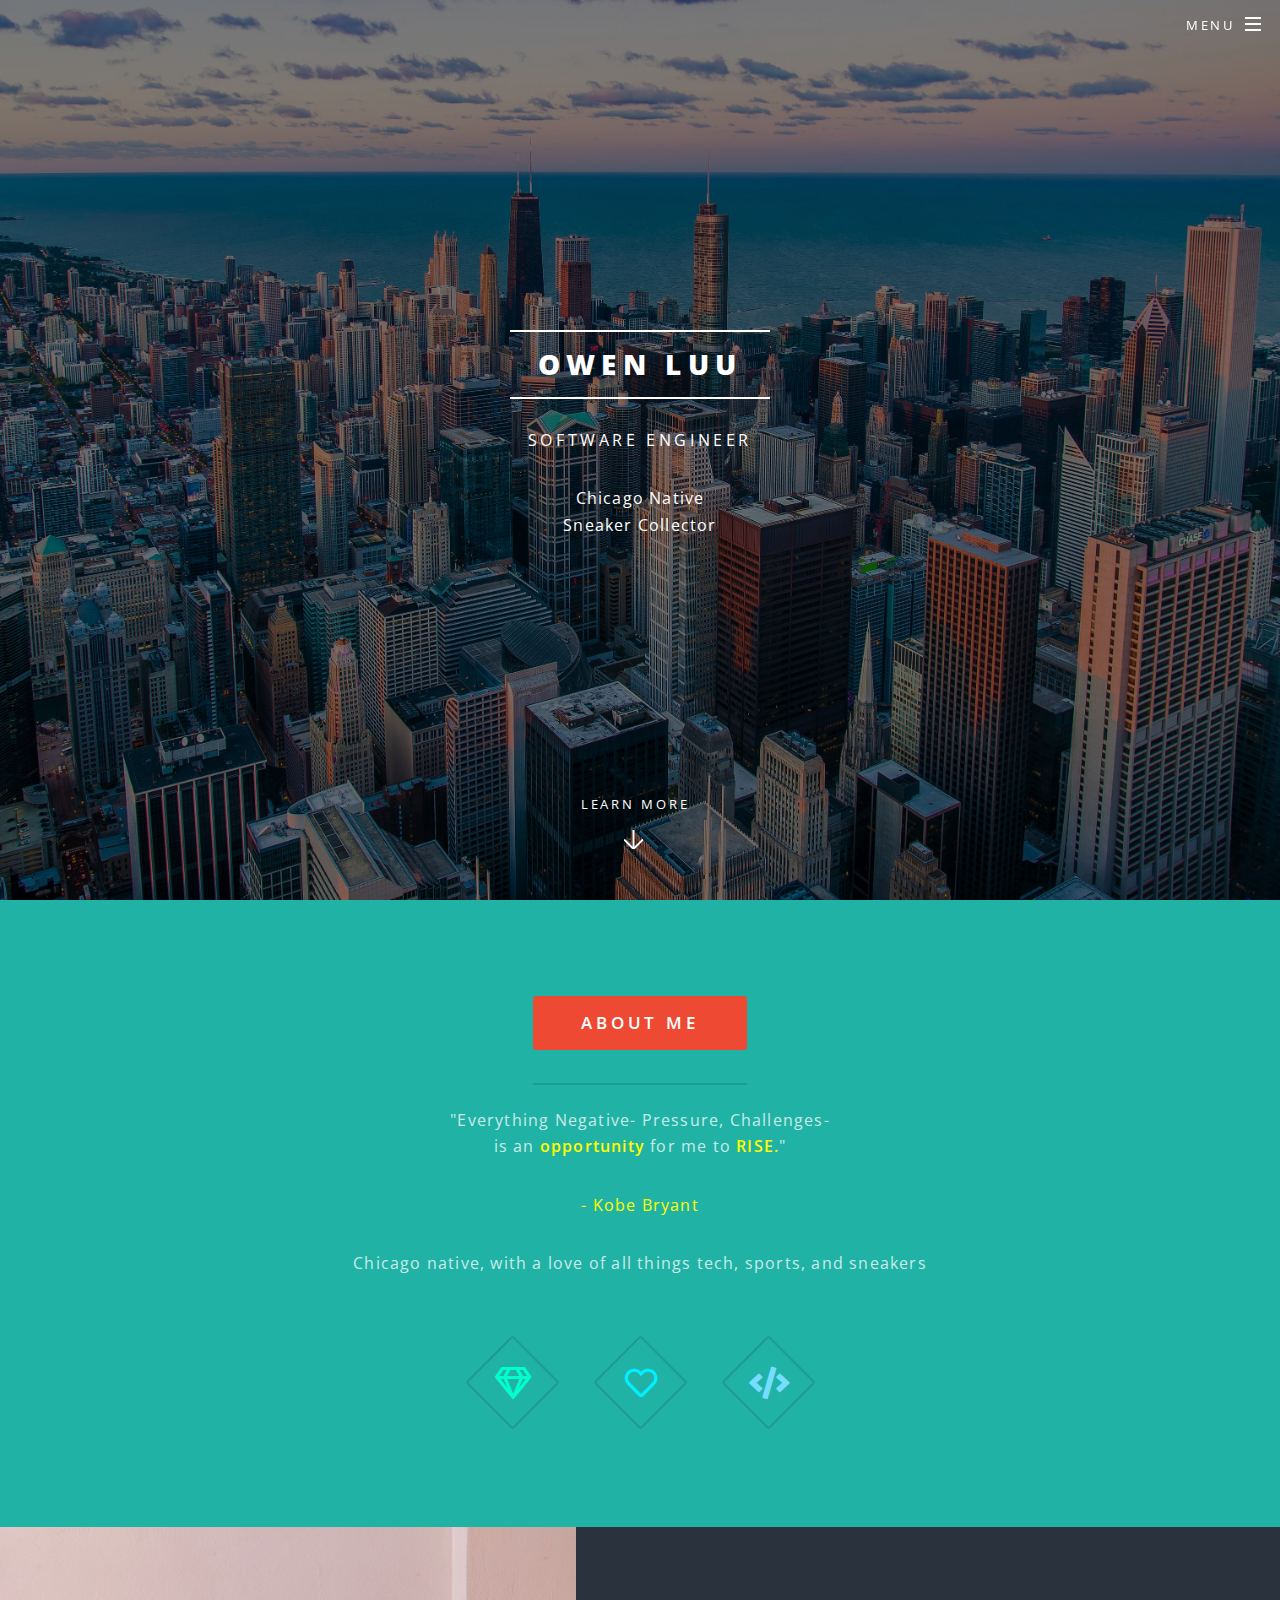
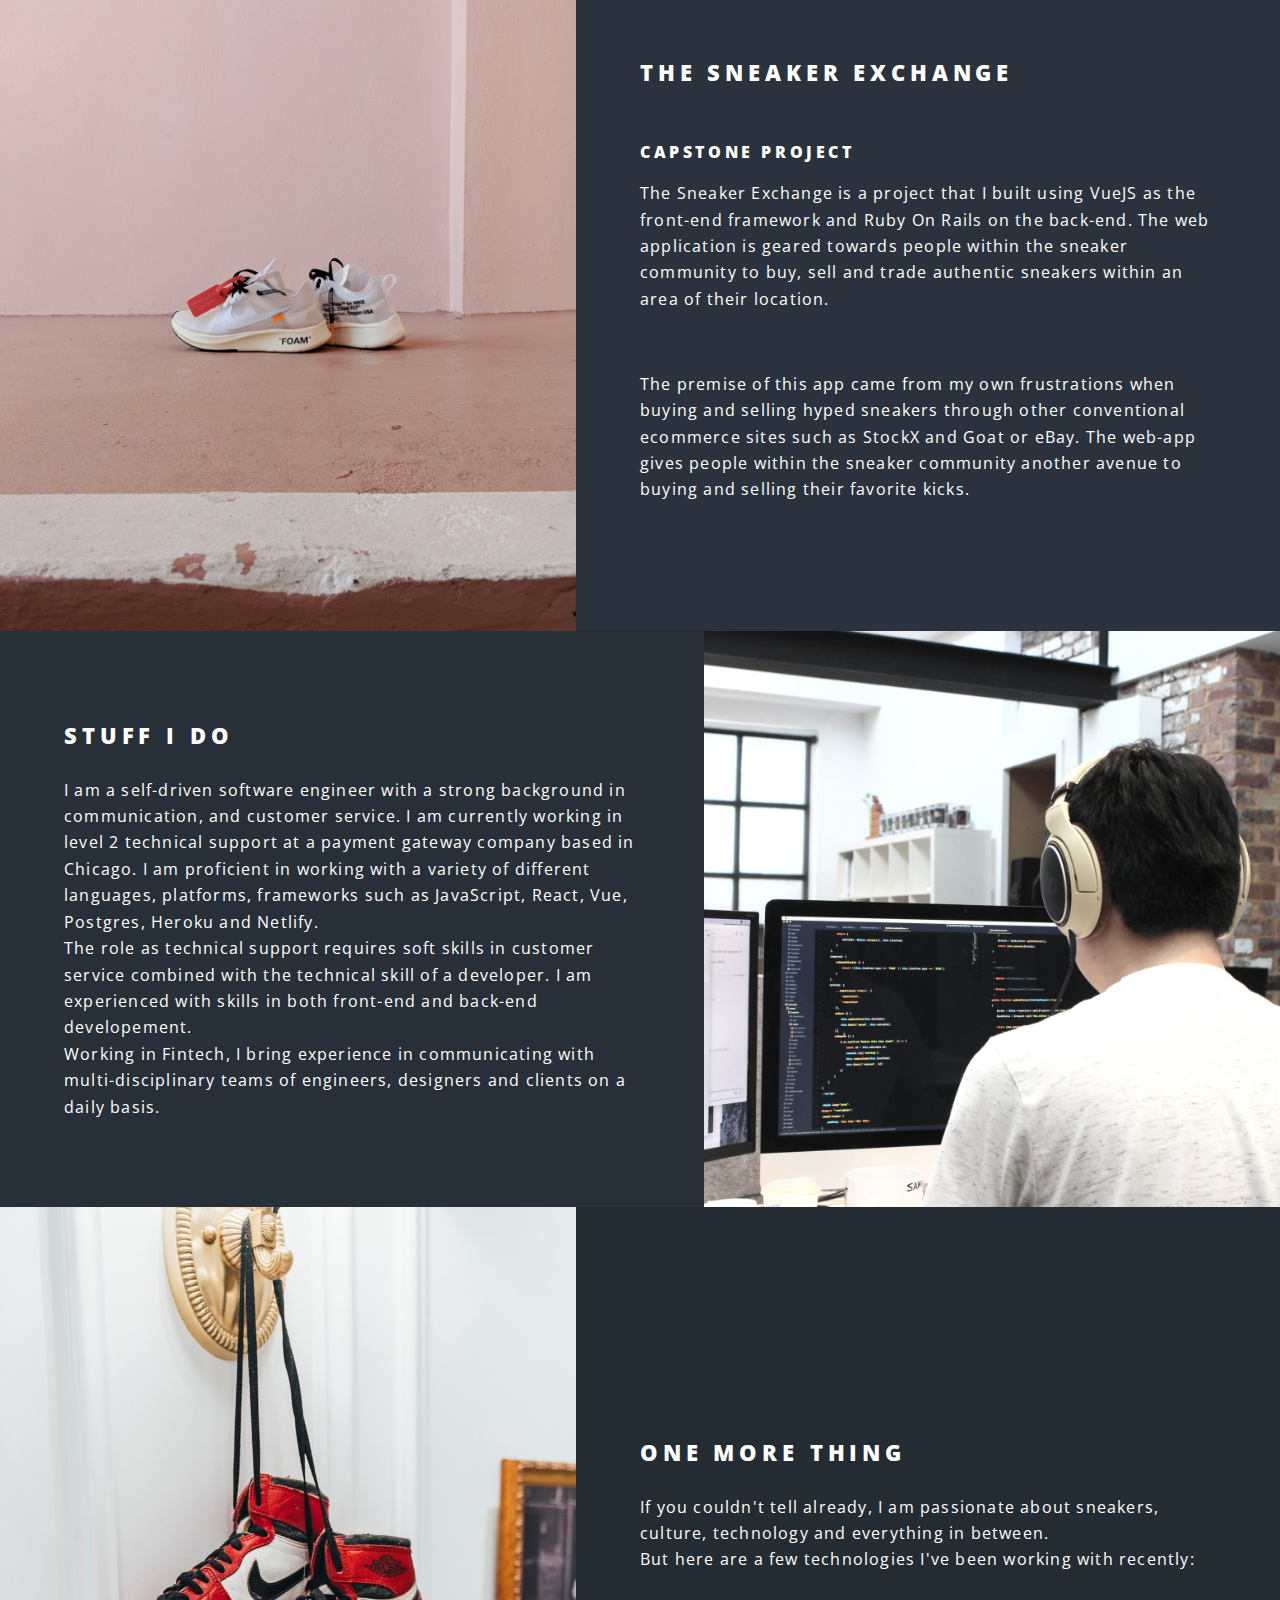
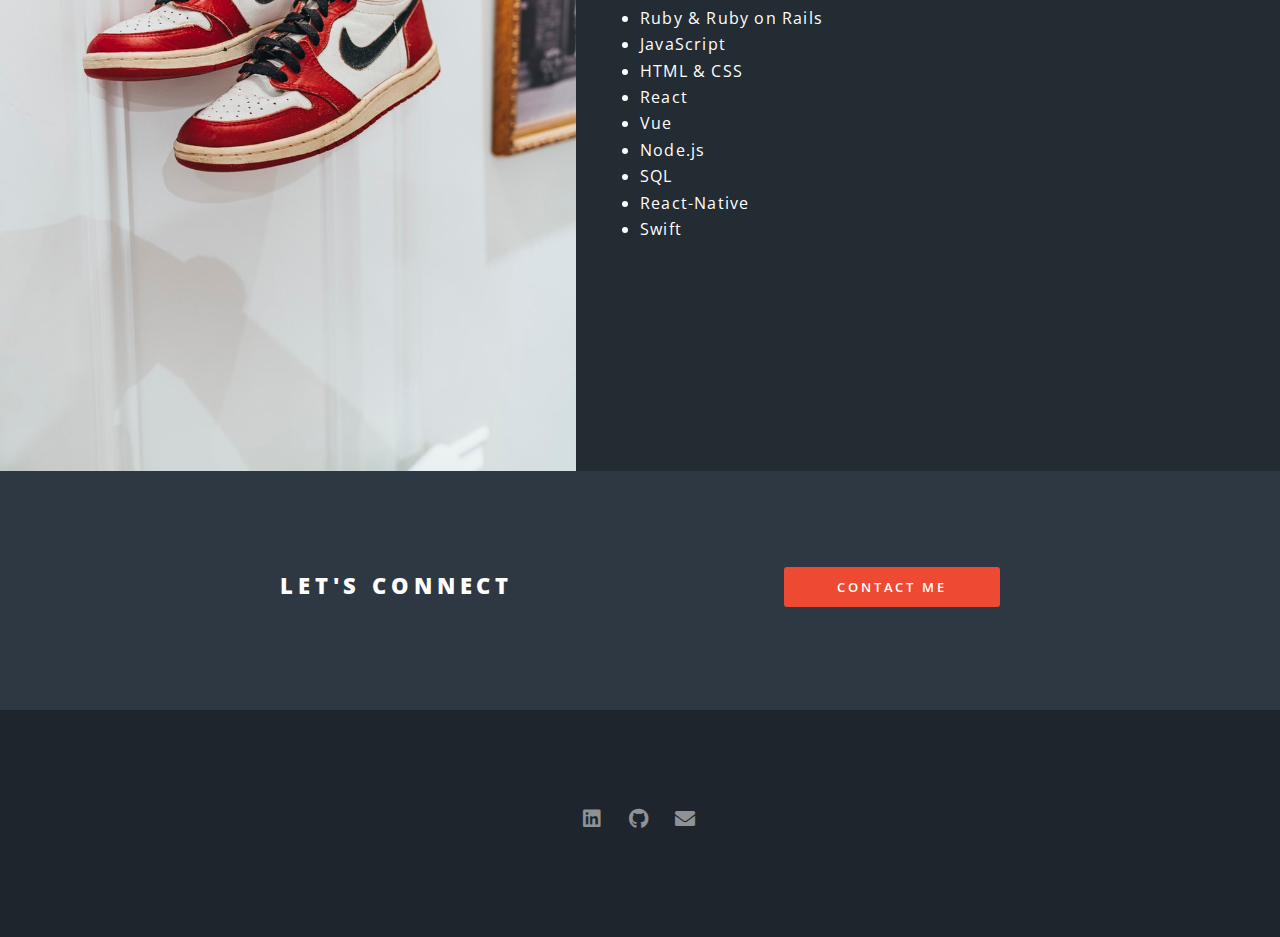
<file: index.html>
<!DOCTYPE HTML>
<!--
	Spectral by HTML5 UP
	html5up.net | @ajlkn
	Free for personal and commercial use under the CCA 3.0 license (html5up.net/license)
-->
<html>
	<head>
		<title>Owen Luu</title>
		<meta charset="utf-8" />
		<meta name="viewport" content="width=device-width, initial-scale=1, user-scalable=no" />
		<link rel="stylesheet" href="assets/css/main.css" />
		<noscript><link rel="stylesheet" href="assets/css/noscript.css" /></noscript>
	</head>
	<body class="landing is-preload">

		<!-- Page Wrapper -->
			<div id="page-wrapper">

				<!-- Header -->
					<header id="header" class="alt">
						<h1><a href="index.html">Owen Luu</a></h1>
						<nav id="nav">
							<ul>
								<li class="special">
									<a href="#menu" class="menuToggle"><span>Menu</span></a>
									<div id="menu">
										<ul>
											<li><a href="index.html">Home</a></li>
											<li><a href="generic.html">About Me</a></li>
											<li><a href="elements.html">Capstone Project</a></li>
											<li><a href="contact.html">Contact Me</a></li>

											<!-- <li><a href="#">Sign Up</a></li>
											<li><a href="#">Log In</a></li> -->
										</ul>
									</div>
								</li>
							</ul>
						</nav>
					</header>

				<!-- Banner -->
					<section id="banner">
						<div class="inner">
							<h2>Owen Luu</h2>
							<p>Software Engineer</p>
							<ul class="actions special">
								<li>Chicago Native  
							  <br /> 
								Sneaker Collector
								</li>
						</div>
						<a href="#one" class="more scrolly">Learn More</a>
					</section>

				<!-- One -->
					<section id="one" class="wrapper style1 special">
						<div class="inner">
							<header class="major">
								<h2><a href="generic.html" class="button primary">About Me</a> </h2>
							  <p>"Everything Negative- Pressure, Challenges- <br> is an <b style="color:yellow;">opportunity</b> for me to <b style="color:yellow;">RISE.</b>"</p>
								<p style="color:yellow;"> - Kobe Bryant</p>
								<p>Chicago native, with a love of all things tech, sports, and sneakers</p>
							</header>
							<ul class="icons major">
								<li><a href="https://twitter.com/snkrsenpai" target="_blank" class="icon fa-gem major style1"><span class="label">Lorem</span></span></a></li>
								<li><a href="https://www.instagram.com/sneakersenpai/" target="_blank" class="icon fa-heart major style2"><span class="label">Ipsum</span></span></a></li>
								<li><a href="https://github.com/Owenluu" target="_blank" class="icon solid fa-code major style3"><span class="label">Dolor</span></span></a></li>
							<!-- <li><a href="https://github.com/Owenluu" target="_blank" class="icon brands fa-github"><span class="label">Github</span></a></li> -->

							</ul>
						</div>
					</section>

				<!-- Two -->
					<section id="two" class="wrapper alt style2">
						<section class="spotlight">
							<div class="image"><img src="images/IMG_4705.jpg" alt="" /></div><div class="content">
								<h2>The Sneaker Exchange</h2> <br />
								<h4>Capstone Project</h4>
								<p>The Sneaker Exchange is a project that I built using VueJS as the front-end framework and Ruby On Rails on the back-end. The web application is geared
									towards people within the sneaker community to buy, sell and trade authentic sneakers within an area of their location.</p> <br>
								<p>The premise of this app came from my own frustrations when buying and selling hyped sneakers through other conventional ecommerce sites such as StockX and Goat or eBay. The web-app 
										gives people within the sneaker community another avenue to buying and selling their favorite kicks.</p>	
							</div>
						</section>
						<section class="spotlight">
							<div class="image"><img src="images/code.jpg" alt="" /></div><div class="content">
								<h2>Stuff I do</h2>
								<p> I am a self-driven software engineer with a strong background in communication, and customer service. I am currently working in level 2 technical support at a payment gateway company based in Chicago. I am proficient in working 
									with a variety of different languages, platforms, frameworks such as JavaScript, React, Vue, Postgres, Heroku and Netlify. 
									<br />
									The role as technical support requires soft skills in customer service combined with the technical skill of a developer. 
									I am experienced with skills in both front-end and back-end developement. 
									<br />
									Working in Fintech, I bring experience in communicating with multi-disciplinary teams of engineers, designers and clients on a daily basis.
								</p>
							</div>
						</section>
						<section class="spotlight">
							<div class="image"><img src="images/ald.jpg" alt="" /></div><div class="content">
								<h2>One More Thing<br />
								</h2>
								<p>If you couldn't tell already, I am passionate about sneakers, culture, technology and everything in between.
									<br/>
									But here are a few technologies I've been working with recently:
									<li>Ruby & Ruby on Rails</li>
										<li>JavaScript</li>
										<li>HTML & CSS</li>
										<li>React</li>
										<li>Vue</li>
										<li>Node.js</li>
										<li>SQL</li>
										<li>React-Native</li>
										<li>Swift</li>


									</p>
							</div>
						</section>
					</section>

				<!-- Three -->
					<!-- <section id="three" class="wrapper style3 special">
						<div class="inner">
							<header class="major">
								<h2>Contact Me</h2>
								<p>Aliquam ut ex ut augue consectetur interdum. Donec amet imperdiet eleifend<br />
								fringilla tincidunt. Nullam dui leo Aenean mi ligula, rhoncus ullamcorper.</p>
							</header>
							<ul class="features">
								<li class="icon fa-paper-plane">
									<h3>Arcu accumsan</h3>
									<p>Augue consectetur sed interdum imperdiet et ipsum. Mauris lorem tincidunt nullam amet leo Aenean ligula consequat consequat.</p>
								</li>
								<li class="icon solid fa-laptop">
									<h3>Ac Augue Eget</h3>
									<p>Augue consectetur sed interdum imperdiet et ipsum. Mauris lorem tincidunt nullam amet leo Aenean ligula consequat consequat.</p>
								</li>
								<li class="icon solid fa-code">
									<h3>Mus Scelerisque</h3>
									<p>Augue consectetur sed interdum imperdiet et ipsum. Mauris lorem tincidunt nullam amet leo Aenean ligula consequat consequat.</p>
								</li>
								<li class="icon solid fa-headphones-alt">
									<h3>Mauris Imperdiet</h3>
									<p>Augue consectetur sed interdum imperdiet et ipsum. Mauris lorem tincidunt nullam amet leo Aenean ligula consequat consequat.</p>
								</li>
								<li class="icon fa-heart">
									<h3>Aenean Primis</h3>
									<p>Augue consectetur sed interdum imperdiet et ipsum. Mauris lorem tincidunt nullam amet leo Aenean ligula consequat consequat.</p>
								</li>
								<li class="icon fa-flag">
									<h3>Tortor Ut</h3>
									<p>Augue consectetur sed interdum imperdiet et ipsum. Mauris lorem tincidunt nullam amet leo Aenean ligula consequat consequat.</p>
								</li>
							</ul>
						</div>
					</section> -->

				<!-- CTA -->
					<section id="cta" class="wrapper style4">
						<div class="inner">
							<header>
								<h2>Let's Connect</h2>
								
							</header>
							<ul class="actions stacked">
								<li><a href="contact.html" class="button fit primary">Contact Me</a></li>
								<!-- <li><a href="#" class="button fit">Learn More</a></li> -->
							</ul>
						</div>
					</section>

				<!-- Footer -->
					<footer id="footer">
						<ul class="icons">
						  <li><a href="https://www.linkedin.com/in/owenluu/" target="_blank" class="icon brands fa-linkedin"><span class="label">Linkedin</span></a></li>
							<li><a href="https://github.com/Owenluu" target="_blank" class="icon brands fa-github"><span class="label">Github</span></a></li>
							<li><a href="contact.html" class="icon solid fa-envelope"><span class="label">Email</span></a></li>
						</ul>
						<!-- <ul class="copyright">
							<li>&copy; Untitled</li><li>Design: <a href="http://html5up.net">HTML5 UP</a></li>
						</ul> -->
					</footer>

			</div>

		<!-- Scripts -->
			<script src="assets/js/jquery.min.js"></script>
			<script src="assets/js/jquery.scrollex.min.js"></script>
			<script src="assets/js/jquery.scrolly.min.js"></script>
			<script src="assets/js/browser.min.js"></script>
			<script src="assets/js/breakpoints.min.js"></script>
			<script src="assets/js/util.js"></script>
			<script src="assets/js/main.js"></script>

	</body>
</html>
</file>
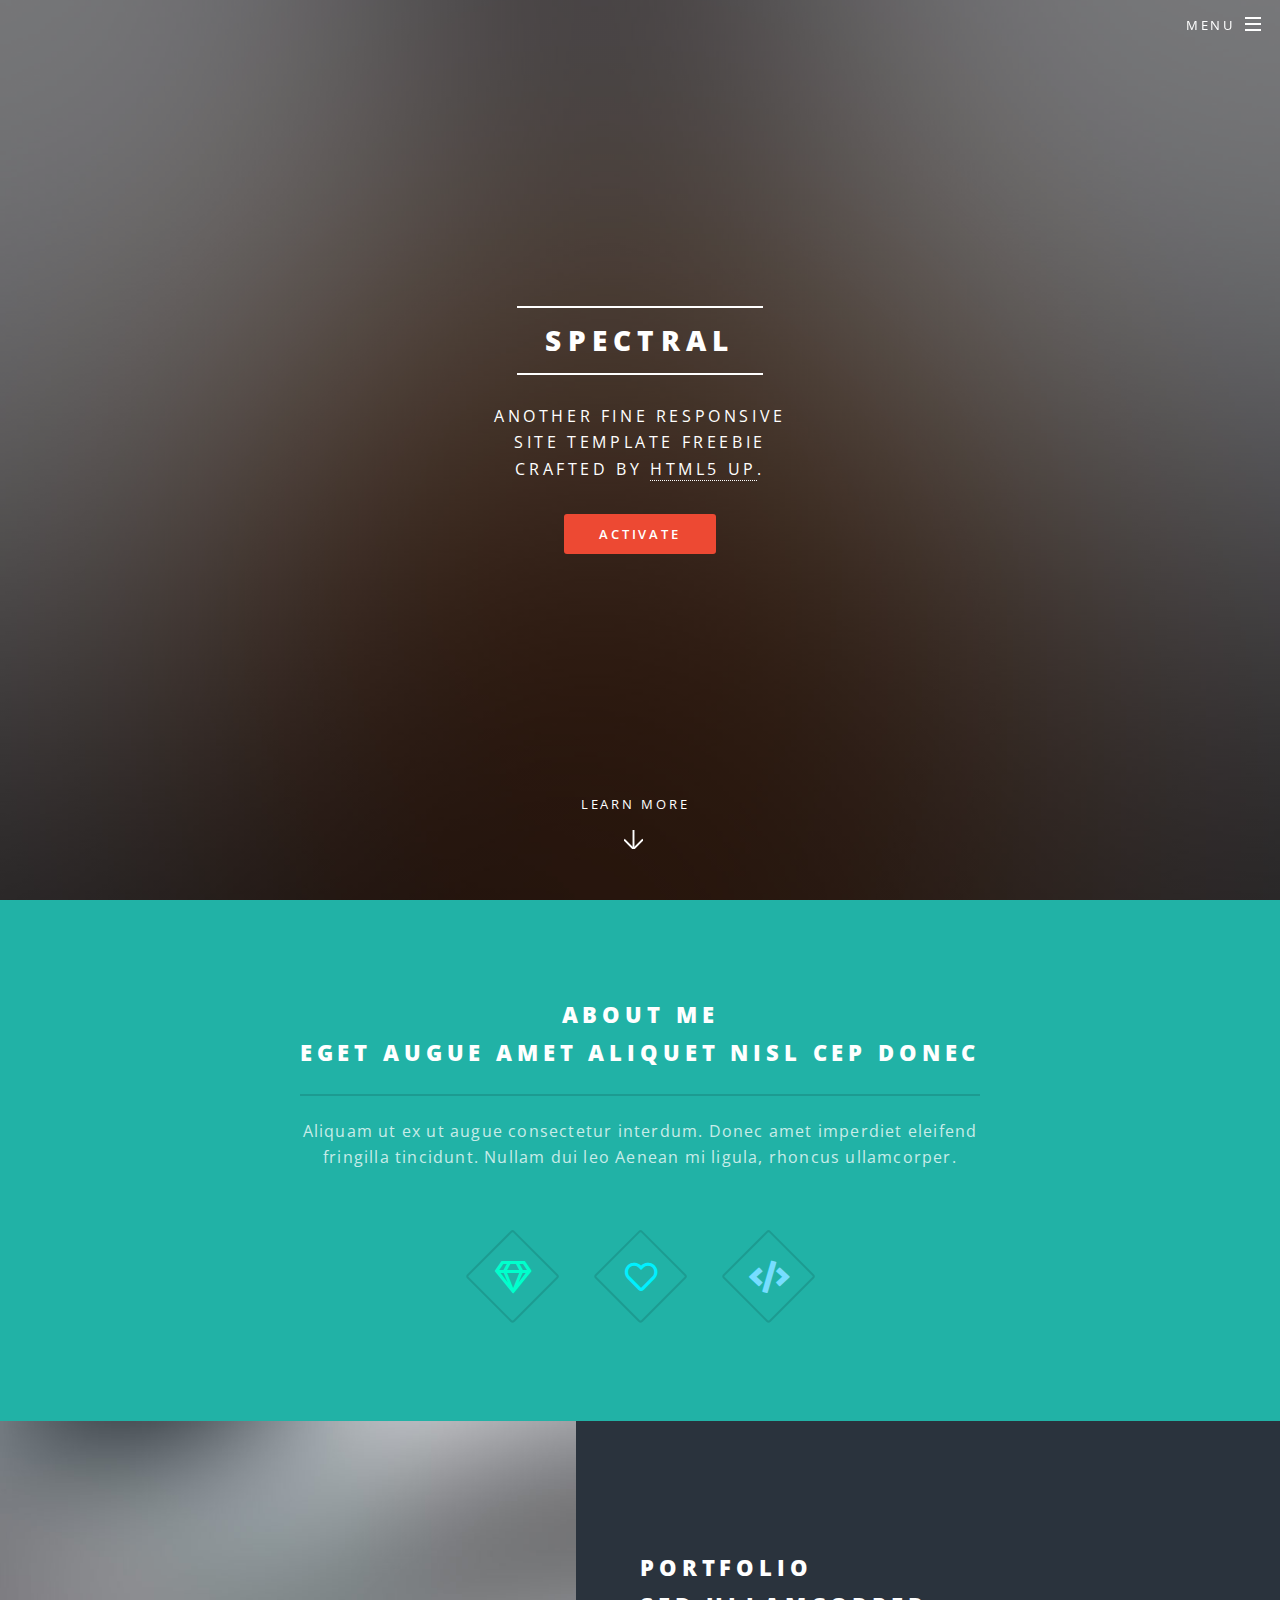
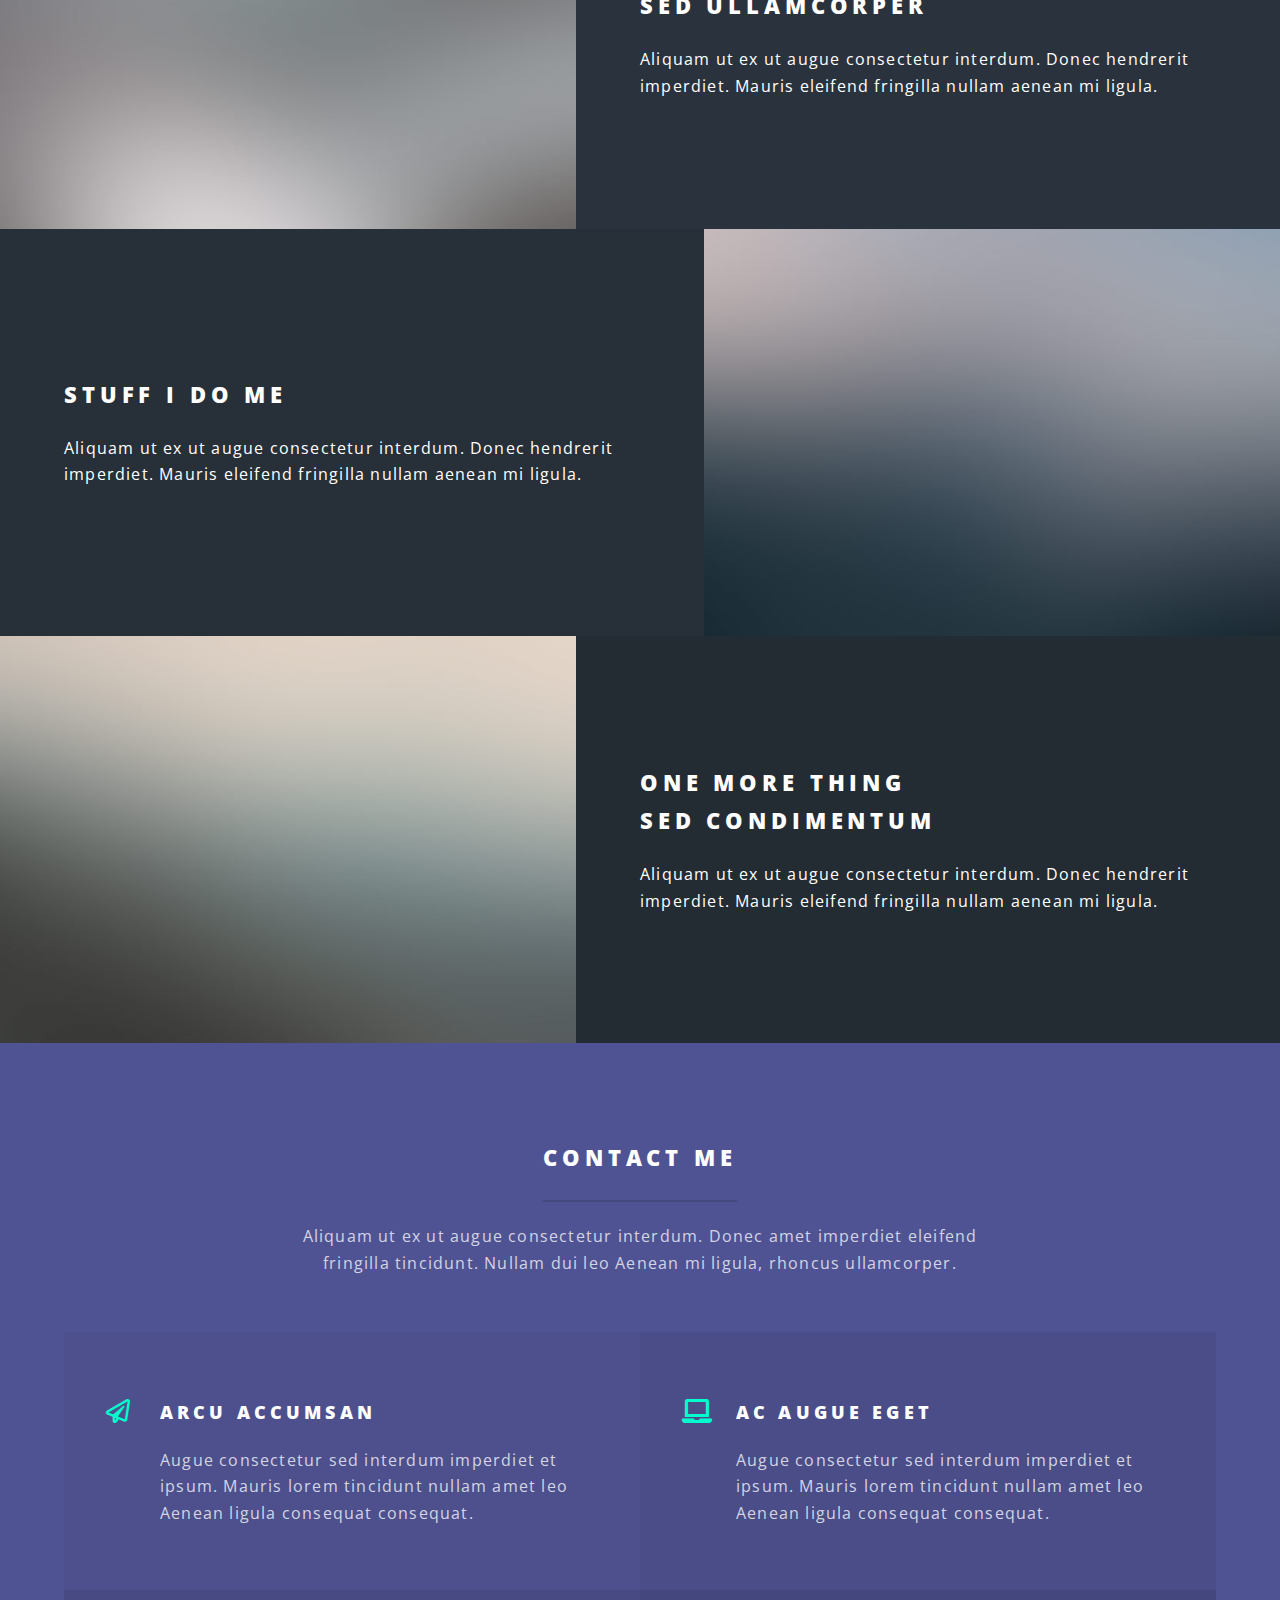
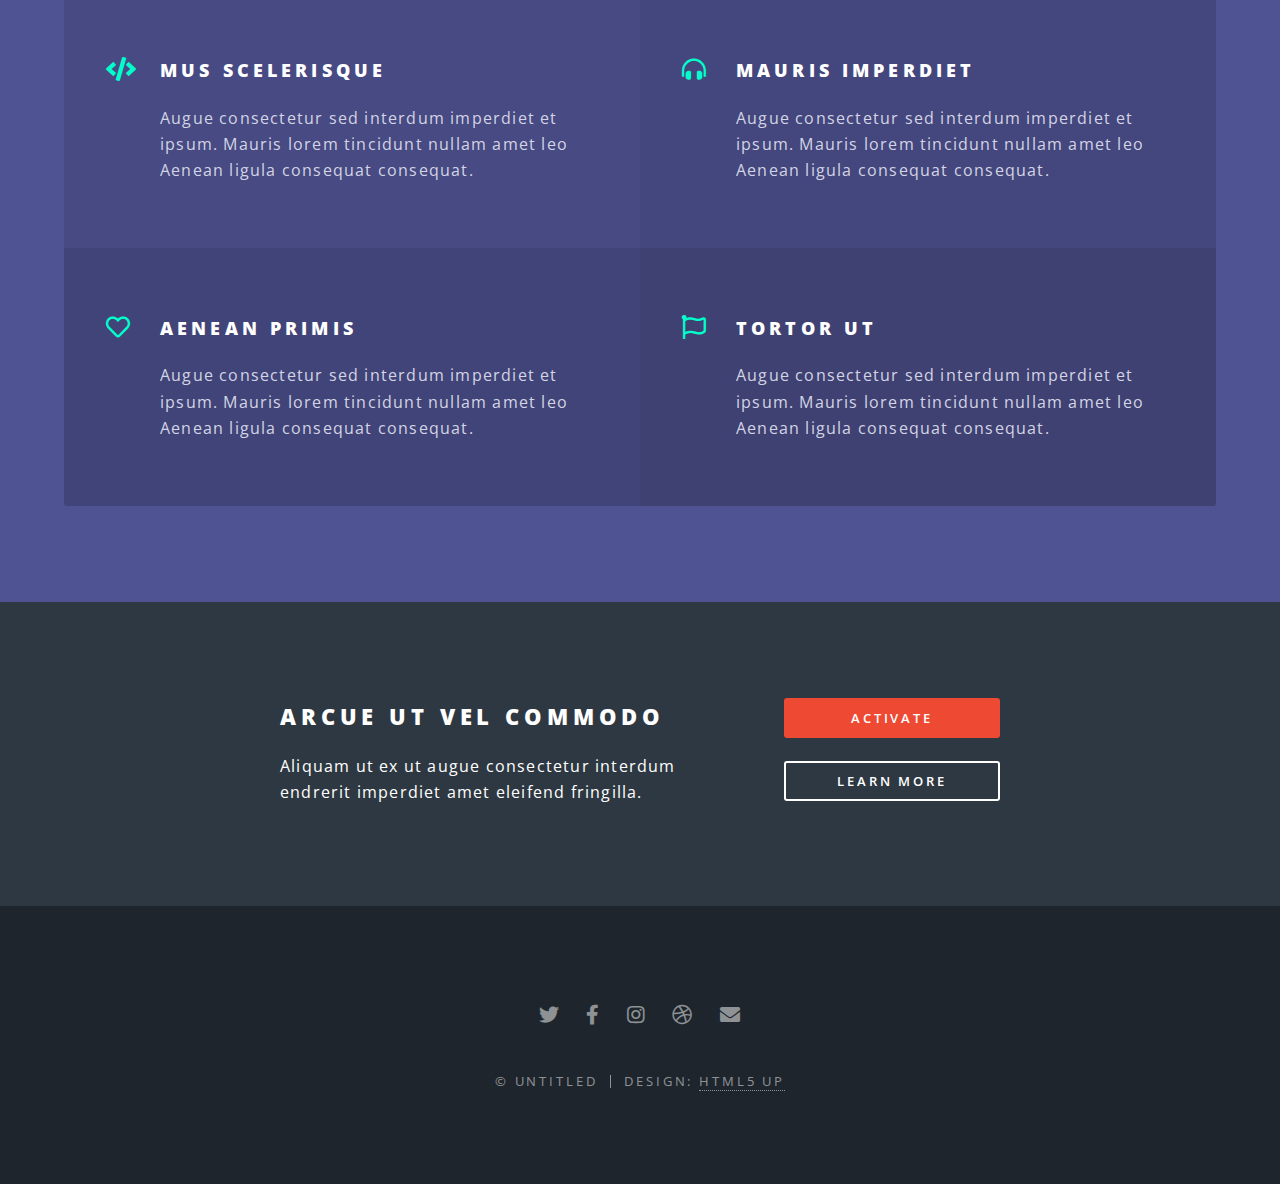
<file: html5up-spectral/index.html>
<!DOCTYPE HTML>
<!--
	Spectral by HTML5 UP
	html5up.net | @ajlkn
	Free for personal and commercial use under the CCA 3.0 license (html5up.net/license)
-->
<html>
	<head>
		<title>Spectral by HTML5 UP</title>
		<meta charset="utf-8" />
		<meta name="viewport" content="width=device-width, initial-scale=1, user-scalable=no" />
		<link rel="stylesheet" href="assets/css/main.css" />
		<noscript><link rel="stylesheet" href="assets/css/noscript.css" /></noscript>
	</head>
	<body class="landing is-preload">

		<!-- Page Wrapper -->
			<div id="page-wrapper">

				<!-- Header -->
					<header id="header" class="alt">
						<h1><a href="index.html">Owen Luu</a></h1>
						<nav id="nav">
							<ul>
								<li class="special">
									<a href="#menu" class="menuToggle"><span>Menu</span></a>
									<div id="menu">
										<ul>
											<li><a href="index.html">Home</a></li>
											<li><a href="generic.html">Generic</a></li>
											<li><a href="elements.html">Elements</a></li>
											<li><a href="#">Sign Up</a></li>
											<li><a href="#">Log In</a></li>
										</ul>
									</div>
								</li>
							</ul>
						</nav>
					</header>

				<!-- Banner -->
					<section id="banner">
						<div class="inner">
							<h2>Spectral</h2>
							<p>Another fine responsive<br />
							site template freebie<br />
							crafted by <a href="http://html5up.net">HTML5 UP</a>.</p>
							<ul class="actions special">
								<li><a href="#" class="button primary">Activate</a></li>
							</ul>
						</div>
						<a href="#one" class="more scrolly">Learn More</a>
					</section>

				<!-- One -->
					<section id="one" class="wrapper style1 special">
						<div class="inner">
							<header class="major">
								<h2>About Me<br />
								eget augue amet aliquet nisl cep donec</h2>
								<p>Aliquam ut ex ut augue consectetur interdum. Donec amet imperdiet eleifend<br />
								fringilla tincidunt. Nullam dui leo Aenean mi ligula, rhoncus ullamcorper.</p>
							</header>
							<ul class="icons major">
								<li><span class="icon fa-gem major style1"><span class="label">Lorem</span></span></li>
								<li><span class="icon fa-heart major style2"><span class="label">Ipsum</span></span></li>
								<li><span class="icon solid fa-code major style3"><span class="label">Dolor</span></span></li>
							</ul>
						</div>
					</section>

				<!-- Two -->
					<section id="two" class="wrapper alt style2">
						<section class="spotlight">
							<div class="image"><img src="images/pic01.jpg" alt="" /></div><div class="content">
								<h2>Portfolio<br />
								sed ullamcorper</h2>
								<p>Aliquam ut ex ut augue consectetur interdum. Donec hendrerit imperdiet. Mauris eleifend fringilla nullam aenean mi ligula.</p>
							</div>
						</section>
						<section class="spotlight">
							<div class="image"><img src="images/pic02.jpg" alt="" /></div><div class="content">
								<h2>Stuff I do Me</h2>
								<p>Aliquam ut ex ut augue consectetur interdum. Donec hendrerit imperdiet. Mauris eleifend fringilla nullam aenean mi ligula.</p>
							</div>
						</section>
						<section class="spotlight">
							<div class="image"><img src="images/pic03.jpg" alt="" /></div><div class="content">
								<h2>One More Thing<br />
								sed condimentum</h2>
								<p>Aliquam ut ex ut augue consectetur interdum. Donec hendrerit imperdiet. Mauris eleifend fringilla nullam aenean mi ligula.</p>
							</div>
						</section>
					</section>

				<!-- Three -->
					<section id="three" class="wrapper style3 special">
						<div class="inner">
							<header class="major">
								<h2>Contact Me</h2>
								<p>Aliquam ut ex ut augue consectetur interdum. Donec amet imperdiet eleifend<br />
								fringilla tincidunt. Nullam dui leo Aenean mi ligula, rhoncus ullamcorper.</p>
							</header>
							<ul class="features">
								<li class="icon fa-paper-plane">
									<h3>Arcu accumsan</h3>
									<p>Augue consectetur sed interdum imperdiet et ipsum. Mauris lorem tincidunt nullam amet leo Aenean ligula consequat consequat.</p>
								</li>
								<li class="icon solid fa-laptop">
									<h3>Ac Augue Eget</h3>
									<p>Augue consectetur sed interdum imperdiet et ipsum. Mauris lorem tincidunt nullam amet leo Aenean ligula consequat consequat.</p>
								</li>
								<li class="icon solid fa-code">
									<h3>Mus Scelerisque</h3>
									<p>Augue consectetur sed interdum imperdiet et ipsum. Mauris lorem tincidunt nullam amet leo Aenean ligula consequat consequat.</p>
								</li>
								<li class="icon solid fa-headphones-alt">
									<h3>Mauris Imperdiet</h3>
									<p>Augue consectetur sed interdum imperdiet et ipsum. Mauris lorem tincidunt nullam amet leo Aenean ligula consequat consequat.</p>
								</li>
								<li class="icon fa-heart">
									<h3>Aenean Primis</h3>
									<p>Augue consectetur sed interdum imperdiet et ipsum. Mauris lorem tincidunt nullam amet leo Aenean ligula consequat consequat.</p>
								</li>
								<li class="icon fa-flag">
									<h3>Tortor Ut</h3>
									<p>Augue consectetur sed interdum imperdiet et ipsum. Mauris lorem tincidunt nullam amet leo Aenean ligula consequat consequat.</p>
								</li>
							</ul>
						</div>
					</section>

				<!-- CTA -->
					<section id="cta" class="wrapper style4">
						<div class="inner">
							<header>
								<h2>Arcue ut vel commodo</h2>
								<p>Aliquam ut ex ut augue consectetur interdum endrerit imperdiet amet eleifend fringilla.</p>
							</header>
							<ul class="actions stacked">
								<li><a href="#" class="button fit primary">Activate</a></li>
								<li><a href="#" class="button fit">Learn More</a></li>
							</ul>
						</div>
					</section>

				<!-- Footer -->
					<footer id="footer">
						<ul class="icons">
							<li><a href="#" class="icon brands fa-twitter"><span class="label">Twitter</span></a></li>
							<li><a href="#" class="icon brands fa-facebook-f"><span class="label">Facebook</span></a></li>
							<li><a href="#" class="icon brands fa-instagram"><span class="label">Instagram</span></a></li>
							<li><a href="#" class="icon brands fa-dribbble"><span class="label">Dribbble</span></a></li>
							<li><a href="#" class="icon solid fa-envelope"><span class="label">Email</span></a></li>
						</ul>
						<ul class="copyright">
							<li>&copy; Untitled</li><li>Design: <a href="http://html5up.net">HTML5 UP</a></li>
						</ul>
					</footer>

			</div>

		<!-- Scripts -->
			<script src="assets/js/jquery.min.js"></script>
			<script src="assets/js/jquery.scrollex.min.js"></script>
			<script src="assets/js/jquery.scrolly.min.js"></script>
			<script src="assets/js/browser.min.js"></script>
			<script src="assets/js/breakpoints.min.js"></script>
			<script src="assets/js/util.js"></script>
			<script src="assets/js/main.js"></script>

	</body>
</html>
</file>
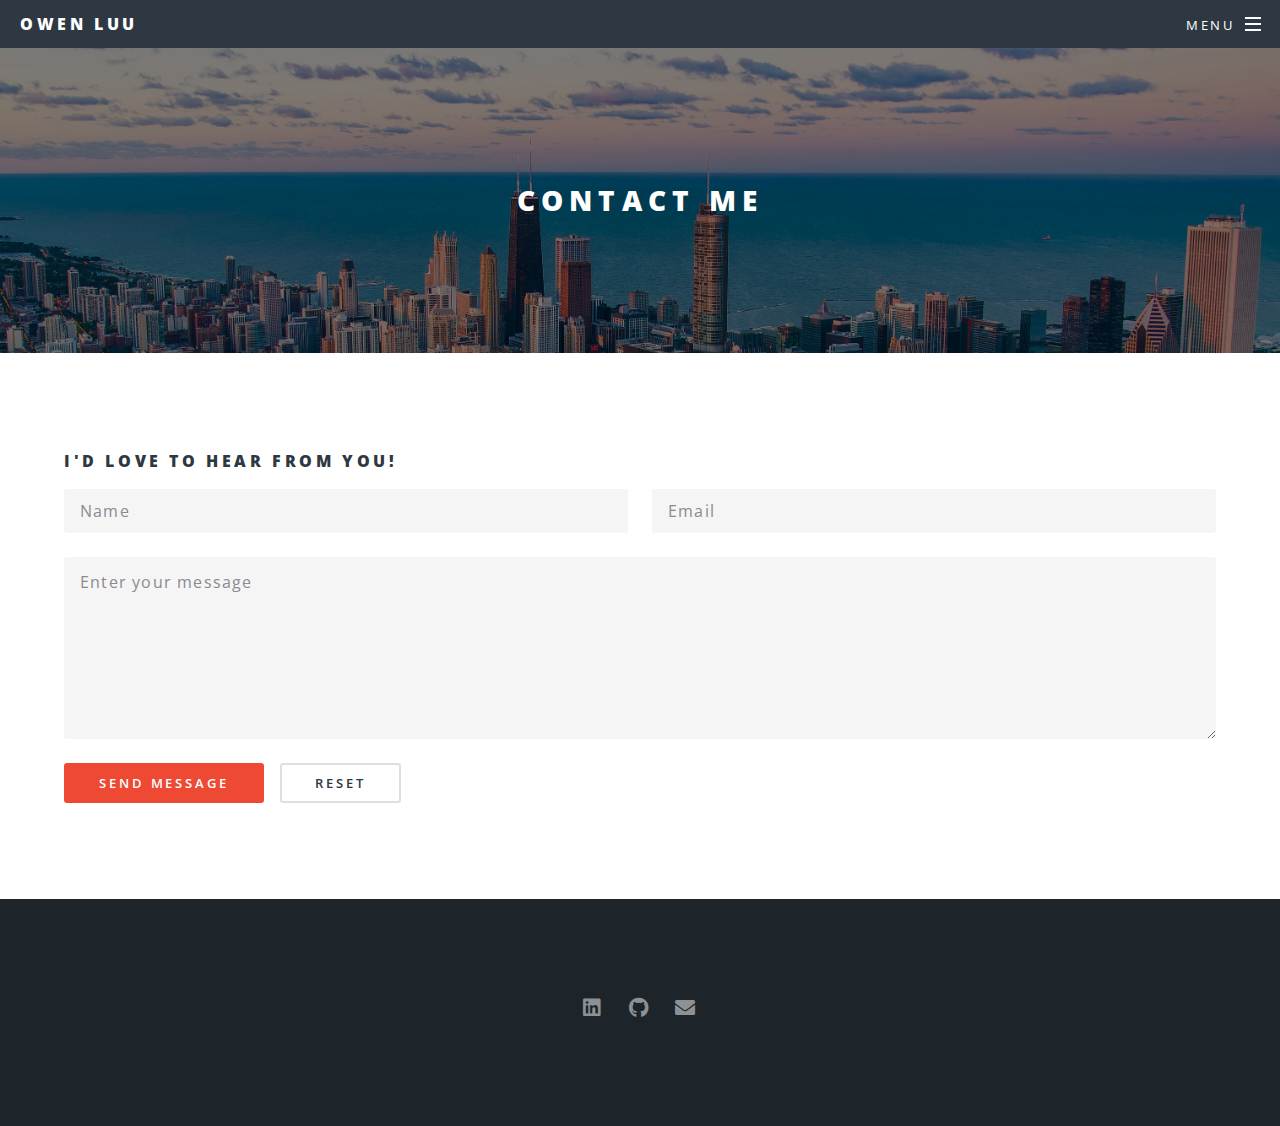
<file: contact.html>
<!DOCTYPE HTML>
<!--
	Spectral by HTML5 UP
	html5up.net | @ajlkn
	Free for personal and commercial use under the CCA 3.0 license (html5up.net/license)
-->
<html>
	<head>
		<title>Owen Luu</title>
		<meta charset="utf-8" />
		<meta name="viewport" content="width=device-width, initial-scale=1, user-scalable=no" />
		<link rel="stylesheet" href="assets/css/main.css" />
		<noscript><link rel="stylesheet" href="assets/css/noscript.css" /></noscript>
	</head>
	<body class="is-preload">

		<!-- Page Wrapper -->
			<div id="page-wrapper">

				<!-- Header -->
					<header id="header">
						<h1><a href="index.html">Owen Luu</a></h1>
						<nav id="nav">
							<ul>
								<li class="special">
									<a href="#menu" class="menuToggle"><span>Menu</span></a>
									<div id="menu">
										<ul>
											<li><a href="index.html">Home</a></li>
											<li><a href="generic.html">About Me</a></li>
											<li><a href="elements.html">Capstone Project</a></li>
											<li><a href="contact.html">Contact Me</a></li>

											<!-- <li><a href="#">Sign Up</a></li>
											<li><a href="#">Log In</a></li> -->
										</ul>
									</div>
								</li>
							</ul>
						</nav>
					</header>

				<!-- Main -->
					<article id="main">
						<header>
							<h2>Contact Me</h2>
							<p></p>
						</header>
						<section class="wrapper style5">
							<div class="inner">

								<!-- <section>
									<h4>Text</h4>
									<p>This is <b>bold</b> and this is <strong>strong</strong>. This is <i>italic</i> and this is <em>emphasized</em>.
									This is <sup>superscript</sup> text and this is <sub>subscript</sub> text.
									This is <u>underlined</u> and this is code: <code>for (;;) { ... }</code>. Finally, <a href="#">this is a link</a>.</p>
									<hr />
									<header>
										<h4>Heading with a Subtitle</h4>
										<p>Lorem ipsum dolor sit amet nullam id egestas urna aliquam</p>
									</header>
									<p>Nunc lacinia ante nunc ac lobortis. Interdum adipiscing gravida odio porttitor sem non mi integer non faucibus ornare mi ut ante amet placerat aliquet. Volutpat eu sed ante lacinia sapien lorem accumsan varius montes viverra nibh in adipiscing blandit tempus accumsan.</p>
									<header>
										<h5>Heading with a Subtitle</h5>
										<p>Lorem ipsum dolor sit amet nullam id egestas urna aliquam</p>
									</header>
									<p>Nunc lacinia ante nunc ac lobortis. Interdum adipiscing gravida odio porttitor sem non mi integer non faucibus ornare mi ut ante amet placerat aliquet. Volutpat eu sed ante lacinia sapien lorem accumsan varius montes viverra nibh in adipiscing blandit tempus accumsan.</p>
							
									<h5>Blockquote</h5>
									<blockquote>Fringilla nisl. Donec accumsan interdum nisi, quis tincidunt felis sagittis eget tempus euismod. Vestibulum ante ipsum primis in faucibus vestibulum. Blandit adipiscing eu felis iaculis volutpat ac adipiscing accumsan faucibus. Vestibulum ante ipsum primis in faucibus lorem ipsum dolor sit amet nullam adipiscing eu felis.</blockquote> -->
									<!-- <h5>Preformatted</h5>
									<pre><code>i = 0;

while (!deck.isInOrder()) {
  print 'Iteration ' + i;
  deck.shuffle();
  i++;
}

print 'It took ' + i + ' iterations to sort the deck.';</code></pre> -->
								<section>
									<h4>I'd Love To Hear From You!</h4>
									<form method="post" action="https://formspree.io/f/xaylzkrz" method="POST">
										<div class="row gtr-uniform">
											<div class="col-6 col-12-xsmall">
												<input type="text" name="name" id="name" value="" placeholder="Name" />
											</div>
											<div class="col-6 col-12-xsmall">
												<input type="email" name="email" id="email" value="" placeholder="Email" />
											</div>
											<div class="col-12">
												<textarea name="message" id="message" placeholder="Enter your message" rows="6"></textarea>
											</div>
											<div class="col-12">
												<ul class="actions">
													<li><input type="submit" value="Send Message" class="primary" /></li>
													<li><input type="reset" value="Reset" /></li>
												</ul>
											</div>
										</div>
									</form>
								</section>

								<!-- <section>
									<h4>Image</h4>
									<h5>Fit</h5>
									<div class="box alt">
										<div class="row gtr-50 gtr-uniform">
											<div class="col-12"><span class="image fit"><img src="images/banner.jpg" alt="" /></span></div>
											<div class="col-4"><span class="image fit"><img src="images/pic01.jpg" alt="" /></span></div>
											<div class="col-4"><span class="image fit"><img src="images/pic02.jpg" alt="" /></span></div>
											<div class="col-4"><span class="image fit"><img src="images/pic03.jpg" alt="" /></span></div>
											<div class="col-4"><span class="image fit"><img src="images/pic03.jpg" alt="" /></span></div>
											<div class="col-4"><span class="image fit"><img src="images/pic02.jpg" alt="" /></span></div>
											<div class="col-4"><span class="image fit"><img src="images/pic01.jpg" alt="" /></span></div>
											<div class="col-4"><span class="image fit"><img src="images/pic02.jpg" alt="" /></span></div>
											<div class="col-4"><span class="image fit"><img src="images/pic01.jpg" alt="" /></span></div>
											<div class="col-4"><span class="image fit"><img src="images/pic03.jpg" alt="" /></span></div>
										</div>
									</div>
									<h5>Left &amp; Right</h5>
									<p><span class="image left"><img src="images/pic04.jpg" alt="" /></span>Morbi mattis mi consectetur tortor elementum, varius pellentesque velit convallis. Aenean tincidunt lectus auctor mauris maximus, ac scelerisque ipsum tempor. Duis vulputate ex et ex tincidunt, quis lacinia velit aliquet. Duis non efficitur nisi, id malesuada justo. Maecenas sagittis felis ac sagittis semper. Curabitur purus leo, tempus sed finibus eget, fringilla quis risus. Maecenas et lorem quis sem varius sagittis et a est. Maecenas iaculis iaculis sem. Donec vel dolor at arcu tincidunt bibendum. Interdum et malesuada fames ac ante ipsum primis in faucibus. Fusce ut aliquet justo. Donec id neque ipsum. Integer eget ultricies odio. Nam vel ex a orci fringilla tincidunt. Aliquam eleifend ligula non velit accumsan cursus. Etiam ut gravida sapien. Morbi mattis mi consectetur tortor elementum, varius pellentesque velit convallis. Aenean tincidunt lectus auctor mauris maximus, ac scelerisque ipsum tempor. Duis vulputate ex et ex tincidunt, quis lacinia velit aliquet. Duis non efficitur nisi, id malesuada justo. Maecenas sagittis felis ac sagittis semper. Curabitur purus leo, tempus sed finibus eget, fringilla quis risus. Maecenas et lorem quis sem varius sagittis et a est. Maecenas iaculis iaculis sem. Donec vel dolor at arcu tincidunt bibendum. Interdum et malesuada fames ac ante ipsum primis in faucibus. Fusce ut aliquet justo. Donec id neque ipsum. Integer eget ultricies odio. Nam vel ex a orci fringilla tincidunt. Aliquam eleifend ligula non velit accumsan cursus. Etiam ut gravida sapien.</p>
									<p><span class="image right"><img src="images/pic05.jpg" alt="" /></span>Vestibulum ultrices risus velit, sit amet blandit massa auctor sit amet. Sed eu lectus sem. Phasellus in odio at ipsum porttitor mollis id vel diam. Praesent sit amet posuere risus, eu faucibus lectus. Vivamus ex ligula, tempus pulvinar ipsum in, auctor porta quam. Proin nec dui cursus, posuere dui eget interdum. Fusce lectus magna, sagittis at facilisis vitae, pellentesque at etiam. Quisque posuere leo quis sem commodo, vel scelerisque nisi scelerisque. Suspendisse id quam vel tortor tincidunt suscipit. Nullam auctor orci eu dolor consectetur, interdum ullamcorper ante tincidunt. Mauris felis nec felis elementum varius. Nam sapien ante, varius in pulvinar vitae, rhoncus id massa. Donec varius ex in mauris ornare, eget euismod urna egestas. Etiam lacinia tempor ipsum, sodales porttitor justo. Aliquam dolor quam, semper in tortor eu, volutpat efficitur quam. Fusce nec fermentum nisl. Aenean erat diam, tempus aliquet erat. Etiam iaculis nulla ipsum, et pharetra libero rhoncus ut. Phasellus rutrum cursus velit, eget condimentum nunc blandit vel. In at pulvinar lectus. Morbi diam ante, vulputate et imperdiet eget, fermentum non dolor. Ut eleifend sagittis tincidunt. Sed viverra commodo mi, ac rhoncus justo. Duis neque ligula, elementum ut enim vel, posuere finibus justo. Vivamus facilisis maximus nibh quis pulvinar. Quisque hendrerit in ipsum id tellus facilisis fermentum. Proin mauris dui.</p>
								</section> -->

							</div>
						</section>
					</article>

				<!-- Footer -->
					<footer id="footer">
						<ul class="icons">
							<li><a href="https://www.linkedin.com/in/owenluu/" target="_blank" class="icon brands fa-linkedin"><span class="label">Linkedin</span></a></li>
							<li><a href="https://github.com/Owenluu" target="_blank" class="icon brands fa-github"><span class="label">Github</span></a></li>
							<li><a href="contact.html" class="icon solid fa-envelope"><span class="label">Email</span></a></li>
						</ul>
						<!-- <ul class="copyright">
							<li>&copy; Untitled</li><li>Design: <a href="http://html5up.net">HTML5 UP</a></li>
						</ul> -->
					</footer>

			</div>

		<!-- Scripts -->
			<script src="assets/js/jquery.min.js"></script>
			<script src="assets/js/jquery.scrollex.min.js"></script>
			<script src="assets/js/jquery.scrolly.min.js"></script>
			<script src="assets/js/browser.min.js"></script>
			<script src="assets/js/breakpoints.min.js"></script>
			<script src="assets/js/util.js"></script>
			<script src="assets/js/main.js"></script>

	</body>
</html>
</file>
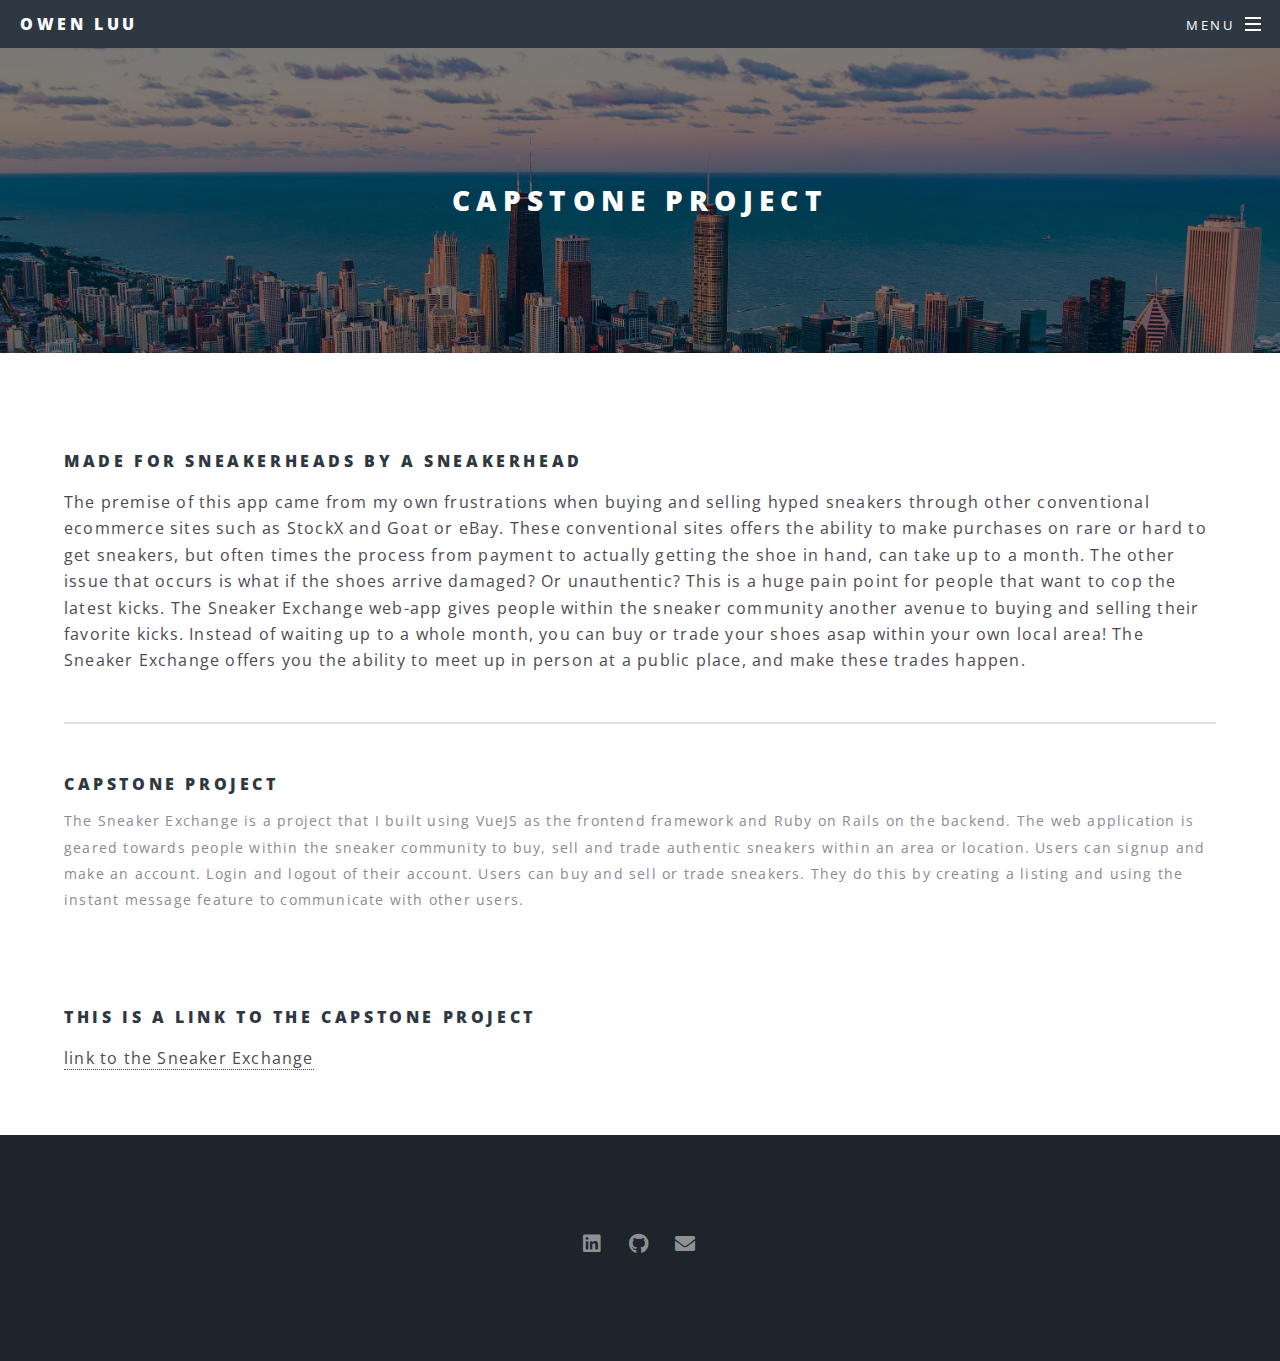
<file: elements.html>
<!DOCTYPE HTML>
<!--
	Spectral by HTML5 UP
	html5up.net | @ajlkn
	Free for personal and commercial use under the CCA 3.0 license (html5up.net/license)
-->
<html>
	<head>
		<title>Owen Luu</title>
		<meta charset="utf-8" />
		<meta name="viewport" content="width=device-width, initial-scale=1, user-scalable=no" />
		<link rel="stylesheet" href="assets/css/main.css" />
		<noscript><link rel="stylesheet" href="assets/css/noscript.css" /></noscript>
	</head>
	<body class="is-preload">

		<!-- Page Wrapper -->
			<div id="page-wrapper">

				<!-- Header -->
					<header id="header">
						<h1><a href="index.html">Owen Luu</a></h1>
						<nav id="nav">
							<ul>
								<li class="special">
									<a href="#menu" class="menuToggle"><span>Menu</span></a>
									<div id="menu">
										<ul>
											<li><a href="index.html">Home</a></li>
											<li><a href="generic.html">About Me</a></li>
											<li><a href="elements.html">Capstone Project</a></li>
											<li><a href="contact.html">Contact Me</a></li>

											<!-- <li><a href="#">Sign Up</a></li>
											<li><a href="#">Log In</a></li> -->
										</ul>
									</div>
								</li>
							</ul>
						</nav>
					</header>

				<!-- Main -->
					<article id="main">
						<header>
							<h2>Capstone Project</h2>
							<p></p>
						</header>
						<section class="wrapper style5">
							<div class="inner">
								
								<section>
									<h4>Made for Sneakerheads by a Sneakerhead</h4>
									<p>The premise of this app came from my own frustrations when buying and selling hyped sneakers through other conventional ecommerce sites such as StockX and Goat or eBay. These conventional sites offers the ability to make purchases on rare or hard to get sneakers, but often times the process from payment to actually getting the shoe in hand, can take up to a month. The other issue that occurs is what if the shoes arrive damaged? Or unauthentic? This is a huge pain point for people that want to cop the latest kicks. The Sneaker Exchange web-app 
										gives people within the sneaker community another avenue to buying and selling their favorite kicks. Instead of waiting up to a whole month, you can buy or trade your shoes asap within your own local area! The Sneaker Exchange offers you the ability to meet up in person at a public place, and make these trades happen. </p>
										<hr />
										<header>
											<h4>Capstone Project</h4>
											<p>The Sneaker Exchange is a project that I built using VueJS as the frontend framework and Ruby on Rails on the backend. The web application is geared
												towards people within the sneaker community to buy, sell and trade authentic sneakers within an area or location. Users can signup and make an account. Login and logout of their account. Users can buy and sell or trade sneakers. They do this by creating a listing and using the instant message feature to communicate with other users. </p> <br></p>
											</header>
											<h4>This is a link to the Capstone Project</h4>
											<a href="https://elastic-bartik-d80699.netlify.app" target="_blank">link to the Sneaker Exchange</a>
											<!-- <p></p>
									<header>
										<h5></h5>
										<p></p>
									</header>
									<p></p> -->
							
									<!-- <h5></h5> -->
									<!-- <blockquote></blockquote> -->
									<!-- <h5>Preformatted</h5>
									<pre><code>i = 0;

while (!deck.isInOrder()) {
  print 'Iteration ' + i;
  deck.shuffle();
  i++;
}

print 'It took ' + i + ' iterations to sort the deck.';</code></pre> -->
								<!-- <section>
									<h4>Form</h4>
									<form method="post" action="#">
										<div class="row gtr-uniform">
											<div class="col-6 col-12-xsmall">
												<input type="text" name="demo-name" id="demo-name" value="" placeholder="Name" />
											</div>
											<div class="col-6 col-12-xsmall">
												<input type="email" name="demo-email" id="demo-email" value="" placeholder="Email" />
											</div>
											<div class="col-12">
												<select name="demo-category" id="demo-category">
													<option value="">- Category -</option>
													<option value="1">Manufacturing</option>
													<option value="1">Shipping</option>
													<option value="1">Administration</option>
													<option value="1">Human Resources</option>
												</select>
											</div>
											<div class="col-4 col-12-small">
												<input type="radio" id="demo-priority-low" name="demo-priority" checked>
												<label for="demo-priority-low">Low</label>
											</div>
											<div class="col-4 col-12-small">
												<input type="radio" id="demo-priority-normal" name="demo-priority">
												<label for="demo-priority-normal">Normal</label>
											</div>
											<div class="col-4 col-12-small">
												<input type="radio" id="demo-priority-high" name="demo-priority">
												<label for="demo-priority-high">High</label>
											</div>
											<div class="col-6 col-12-small">
												<input type="checkbox" id="demo-copy" name="demo-copy">
												<label for="demo-copy">Email me a copy</label>
											</div>
											<div class="col-6 col-12-small">
												<input type="checkbox" id="demo-human" name="demo-human" checked>
												<label for="demo-human">Not a robot</label>
											</div>
											<div class="col-12">
												<textarea name="demo-message" id="demo-message" placeholder="Enter your message" rows="6"></textarea>
											</div>
											<div class="col-12">
												<ul class="actions">
													<li><input type="submit" value="Send Message" class="primary" /></li>
													<li><input type="reset" value="Reset" /></li>
												</ul>
											</div>
										</div>
									</form>
								</section> -->

								<!-- <section>
									<h4>Image</h4>
									<h5>Fit</h5>
									<div class="box alt">
										<div class="row gtr-50 gtr-uniform">
											<div class="col-12"><span class="image fit"><img src="images/banner.jpg" alt="" /></span></div>
											<div class="col-4"><span class="image fit"><img src="images/pic01.jpg" alt="" /></span></div>
											<div class="col-4"><span class="image fit"><img src="images/pic02.jpg" alt="" /></span></div>
											<div class="col-4"><span class="image fit"><img src="images/pic03.jpg" alt="" /></span></div>
											<div class="col-4"><span class="image fit"><img src="images/pic03.jpg" alt="" /></span></div>
											<div class="col-4"><span class="image fit"><img src="images/pic02.jpg" alt="" /></span></div>
											<div class="col-4"><span class="image fit"><img src="images/pic01.jpg" alt="" /></span></div>
											<div class="col-4"><span class="image fit"><img src="images/pic02.jpg" alt="" /></span></div>
											<div class="col-4"><span class="image fit"><img src="images/pic01.jpg" alt="" /></span></div>
											<div class="col-4"><span class="image fit"><img src="images/pic03.jpg" alt="" /></span></div>
										</div>
									</div>
									<h5>Left &amp; Right</h5>
									<p><span class="image left"><img src="images/pic04.jpg" alt="" /></span>Morbi mattis mi consectetur tortor elementum, varius pellentesque velit convallis. Aenean tincidunt lectus auctor mauris maximus, ac scelerisque ipsum tempor. Duis vulputate ex et ex tincidunt, quis lacinia velit aliquet. Duis non efficitur nisi, id malesuada justo. Maecenas sagittis felis ac sagittis semper. Curabitur purus leo, tempus sed finibus eget, fringilla quis risus. Maecenas et lorem quis sem varius sagittis et a est. Maecenas iaculis iaculis sem. Donec vel dolor at arcu tincidunt bibendum. Interdum et malesuada fames ac ante ipsum primis in faucibus. Fusce ut aliquet justo. Donec id neque ipsum. Integer eget ultricies odio. Nam vel ex a orci fringilla tincidunt. Aliquam eleifend ligula non velit accumsan cursus. Etiam ut gravida sapien. Morbi mattis mi consectetur tortor elementum, varius pellentesque velit convallis. Aenean tincidunt lectus auctor mauris maximus, ac scelerisque ipsum tempor. Duis vulputate ex et ex tincidunt, quis lacinia velit aliquet. Duis non efficitur nisi, id malesuada justo. Maecenas sagittis felis ac sagittis semper. Curabitur purus leo, tempus sed finibus eget, fringilla quis risus. Maecenas et lorem quis sem varius sagittis et a est. Maecenas iaculis iaculis sem. Donec vel dolor at arcu tincidunt bibendum. Interdum et malesuada fames ac ante ipsum primis in faucibus. Fusce ut aliquet justo. Donec id neque ipsum. Integer eget ultricies odio. Nam vel ex a orci fringilla tincidunt. Aliquam eleifend ligula non velit accumsan cursus. Etiam ut gravida sapien.</p>
									<p><span class="image right"><img src="images/pic05.jpg" alt="" /></span>Vestibulum ultrices risus velit, sit amet blandit massa auctor sit amet. Sed eu lectus sem. Phasellus in odio at ipsum porttitor mollis id vel diam. Praesent sit amet posuere risus, eu faucibus lectus. Vivamus ex ligula, tempus pulvinar ipsum in, auctor porta quam. Proin nec dui cursus, posuere dui eget interdum. Fusce lectus magna, sagittis at facilisis vitae, pellentesque at etiam. Quisque posuere leo quis sem commodo, vel scelerisque nisi scelerisque. Suspendisse id quam vel tortor tincidunt suscipit. Nullam auctor orci eu dolor consectetur, interdum ullamcorper ante tincidunt. Mauris felis nec felis elementum varius. Nam sapien ante, varius in pulvinar vitae, rhoncus id massa. Donec varius ex in mauris ornare, eget euismod urna egestas. Etiam lacinia tempor ipsum, sodales porttitor justo. Aliquam dolor quam, semper in tortor eu, volutpat efficitur quam. Fusce nec fermentum nisl. Aenean erat diam, tempus aliquet erat. Etiam iaculis nulla ipsum, et pharetra libero rhoncus ut. Phasellus rutrum cursus velit, eget condimentum nunc blandit vel. In at pulvinar lectus. Morbi diam ante, vulputate et imperdiet eget, fermentum non dolor. Ut eleifend sagittis tincidunt. Sed viverra commodo mi, ac rhoncus justo. Duis neque ligula, elementum ut enim vel, posuere finibus justo. Vivamus facilisis maximus nibh quis pulvinar. Quisque hendrerit in ipsum id tellus facilisis fermentum. Proin mauris dui.</p>
								</section> -->

							</div>
						</section>
					</article>

				<!-- Footer -->
					<footer id="footer">
						<ul class="icons">
							<li><a href="https://www.linkedin.com/in/owenluu/" target="_blank" class="icon brands fa-linkedin"><span class="label">Linkedin</span></a></li>
							<li><a href="https://github.com/Owenluu" target="_blank" class="icon brands fa-github"><span class="label">Github</span></a></li>
							<li><a href="contact.html" class="icon solid fa-envelope"><span class="label">Email</span></a></li>
						</ul>
						<!-- <ul class="copyright">
							<li>&copy; Untitled</li><li>Design: <a href="http://html5up.net">HTML5 UP</a></li>
						</ul> -->
					</footer>

			</div>

		<!-- Scripts -->
			<script src="assets/js/jquery.min.js"></script>
			<script src="assets/js/jquery.scrollex.min.js"></script>
			<script src="assets/js/jquery.scrolly.min.js"></script>
			<script src="assets/js/browser.min.js"></script>
			<script src="assets/js/breakpoints.min.js"></script>
			<script src="assets/js/util.js"></script>
			<script src="assets/js/main.js"></script>

	</body>
</html>
</file>
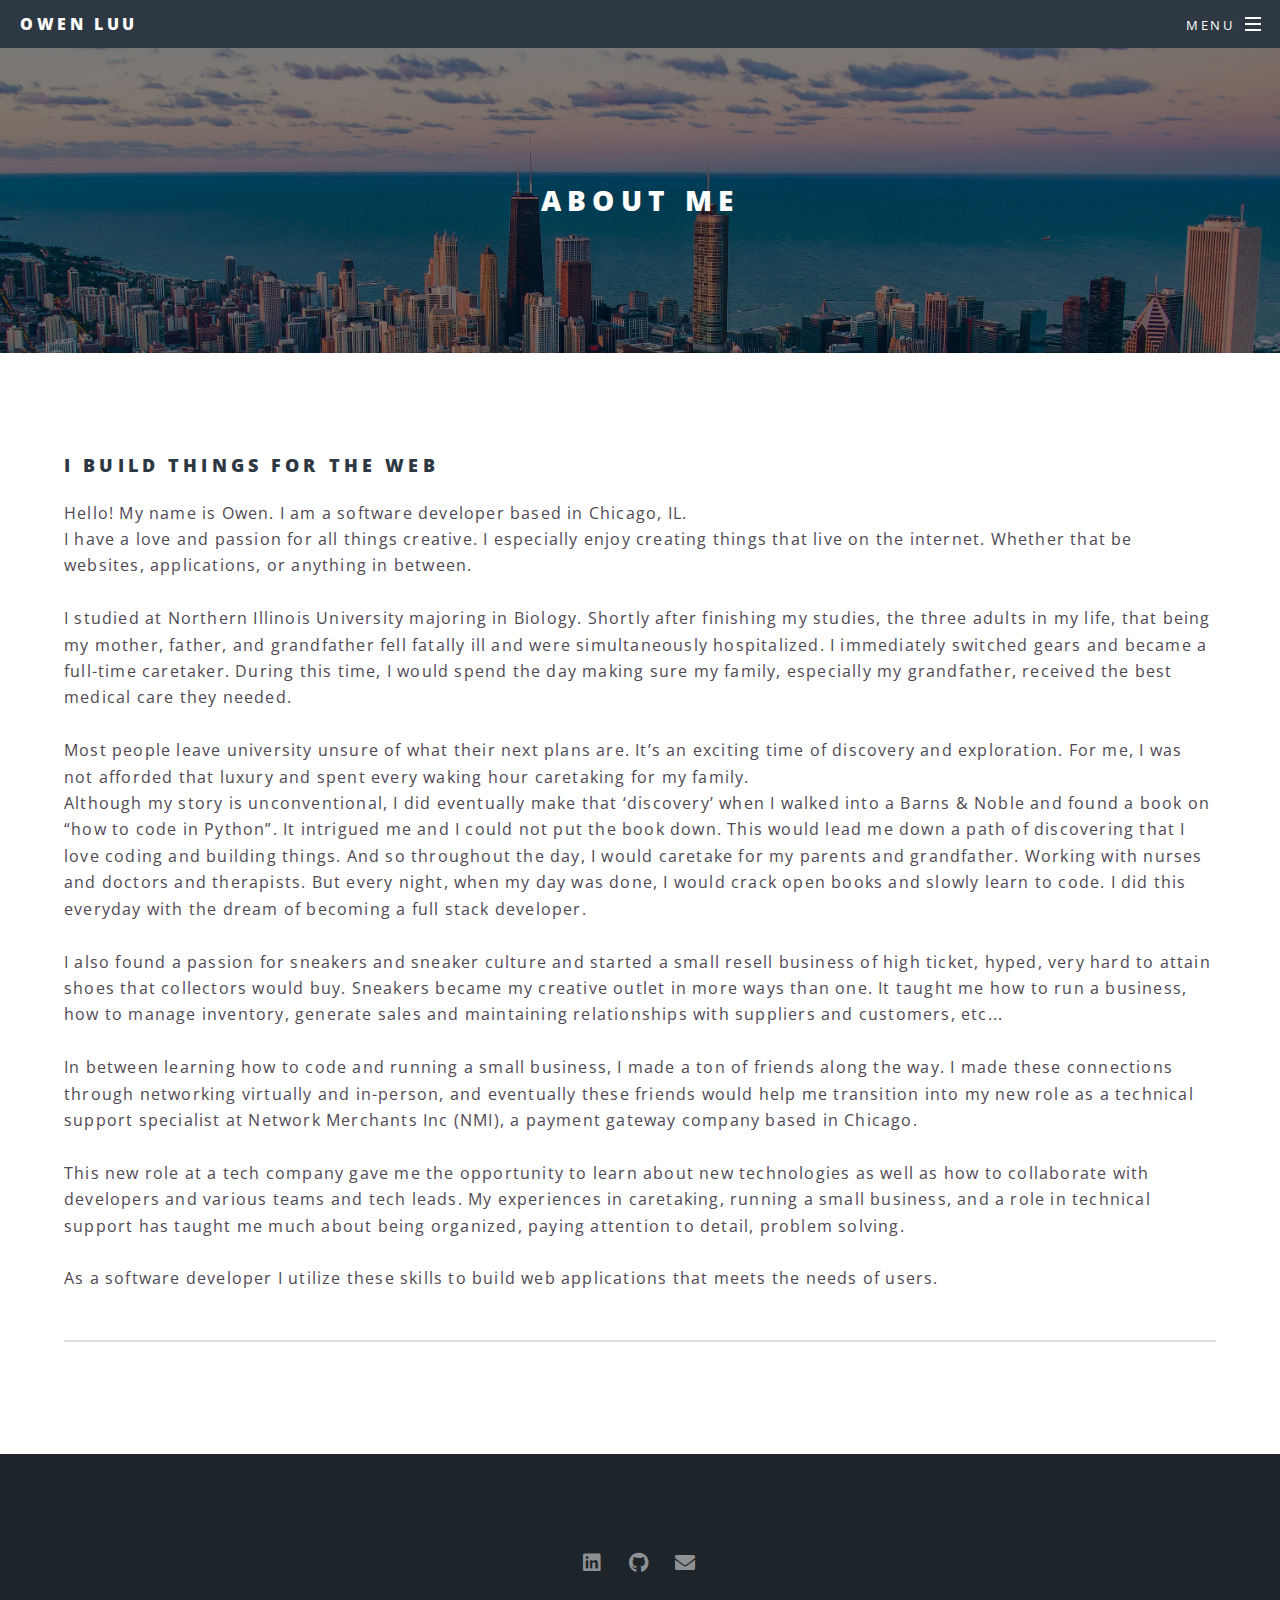
<file: generic.html>
<!DOCTYPE HTML>
<!--
	Spectral by HTML5 UP
	html5up.net | @ajlkn
	Free for personal and commercial use under the CCA 3.0 license (html5up.net/license)
-->
<html>
	<head>
		<title>Owen Luu</title>
		<meta charset="utf-8" />
		<meta name="viewport" content="width=device-width, initial-scale=1, user-scalable=no" />
		<link rel="stylesheet" href="assets/css/main.css" />
		<noscript><link rel="stylesheet" href="assets/css/noscript.css" /></noscript>
	</head>
	<body class="is-preload">

		<!-- Page Wrapper -->
			<div id="page-wrapper">

				<!-- Header -->
					<header id="header">
						<h1><a href="index.html">Owen Luu</a></h1>
						<nav id="nav">
							<ul>
								<li class="special">
									<a href="#menu" class="menuToggle"><span>Menu</span></a>
									<div id="menu">
										<ul>
											<li><a href="index.html">Home</a></li>
											<li><a href="generic.html">About Me</a></li>
											<li><a href="elements.html">Capstone Project</a></li>
											<li><a href="contact.html">Contact Me</a></li>

											<!-- <li><a href="#">Sign Up</a></li>
											<li><a href="#">Log In</a></li> -->
										</ul>
									</div>
								</li>
							</ul>
						</nav>
					</header>

				<!-- Main -->
					<article id="main">
						<header>
							<h2>About Me</h2>
							<p></p>
						</header>
						<section class="wrapper style5">
							<div class="inner">

								<h3>I build things for the web</h3>
								<p> Hello! My name is Owen. I am a software developer based in Chicago, IL.

									<br>I have a love and passion for all things creative. I especially enjoy creating things that live on the internet. Whether that be websites, applications, or anything in between.</br>
                  <br>
									I studied at Northern Illinois University majoring in Biology. Shortly after finishing my studies, the three adults in my life, that being my mother, father, and grandfather fell fatally ill and were simultaneously hospitalized. I immediately switched gears and became a full-time caretaker. During this time, I would spend the day making sure my family, especially my grandfather, received the best medical care they needed.
									<br>


									<br>Most people leave university unsure of what their next plans are. It’s an exciting time of discovery and exploration. For me, I was not afforded that luxury and spent every waking hour caretaking for my family. 
									
									<br>
									Although my story is unconventional, I did eventually make that ‘discovery’ when I walked into a Barns & Noble and found a book on “how to code in Python”. It intrigued me and I could not put the book down. This would lead me down a path of discovering that I love coding and building things. And so throughout the day, I would caretake for my parents and grandfather. Working with nurses and doctors and therapists. But every night, when my day was done, I would crack open books and slowly learn to code. 
									
									I did this everyday with the dream of becoming a full stack developer. 
									<br>
									<br>I also found a passion for sneakers and sneaker culture and started a small resell business of high ticket, hyped, very hard to attain shoes that collectors would buy. Sneakers became my creative outlet in more ways than one. It taught me how to run a business, how to manage inventory, generate sales and maintaining relationships with suppliers and customers, etc...
									<br>
									<br>
									In between learning how to code and running a small business, I made a ton of friends along the way. I made these connections through networking virtually and in-person, and eventually these friends would help me transition into my new role as a technical support specialist at Network Merchants Inc (NMI), a payment gateway company based in Chicago. 
									<br>
									<br>
									This new role at a tech company gave me the opportunity to learn about new technologies as well as how to collaborate with developers and various teams and tech leads.
									
									My experiences in caretaking, running a small business, and a role in technical support has taught me much about being organized, paying attention to detail, problem solving. 
									<br>
									<br>
									As a software developer I utilize these skills to build web applications that meets the needs of users.
									
									<hr/>

								<!-- <h4>Here are a few technologies I've been working with recently: </h4>
								<p><li>Ruby & Ruby on Rails</li>
									<li>JavaScript</li>
									<li>HTML & CSS</li>
									<li>React</li>
									<li>Vue</li>
									<li>Node.js</li></p>
                </div> -->
						</section>
					</article>
					<!-- <section>
						<h4>Contact Me</h4>
						<form method="post" action="#">
							<div class="row gtr-uniform">
								<div class="col-6 col-12-xsmall">
									<input type="text" name="demo-name" id="demo-name" value="" placeholder="Name" />
								</div>
								<div class="col-6 col-12-xsmall">
									<input type="email" name="demo-email" id="demo-email" value="" placeholder="Email" />
								</div>
							  <div class="col-12">
									<textarea name="demo-message" id="demo-message" placeholder="Enter your message" rows="6"></textarea>
								</div>
								<div class="col-12">
									<ul class="actions">
										<li><input type="submit" value="Send Message" class="primary" /></li>
										<li><input type="reset" value="Reset" /></li>
									</ul>
								</div>
							</div>
						</form>
					</section> -->
					
				<!-- Footer -->
					<footer id="footer">
						<ul class="icons">
							<li><a href="https://www.linkedin.com/in/owenluu/" target="_blank" class="icon brands fa-linkedin"><span class="label">Linkedin</span></a></li>
							<li><a href="https://github.com/Owenluu" target="_blank" class="icon brands fa-github"><span class="label">Github</span></a></li>
							<!-- <li><a href="#" class="icon brands fa-instagram"><span class="label">Instagram</span></a></li> -->
							<!-- <li><a href="#" class="icon brands fa-dribbble"><span class="label">Dribbble</span></a></li> -->
							<li><a href="contact.html" class="icon solid fa-envelope"><span class="label">Email</span></a></li>
						</ul>
						<!-- <ul class="copyright">
							<li>&copy; Untitled</li><li>Design: <a href="http://html5up.net">HTML5 UP</a></li>
						</ul> -->
					</footer>

			</div>


		<!-- Scripts -->
			<script src="assets/js/jquery.min.js"></script>
			<script src="assets/js/jquery.scrollex.min.js"></script>
			<script src="assets/js/jquery.scrolly.min.js"></script>
			<script src="assets/js/browser.min.js"></script>
			<script src="assets/js/breakpoints.min.js"></script>
			<script src="assets/js/util.js"></script>
			<script src="assets/js/main.js"></script>

	</body>
</html>
</file>
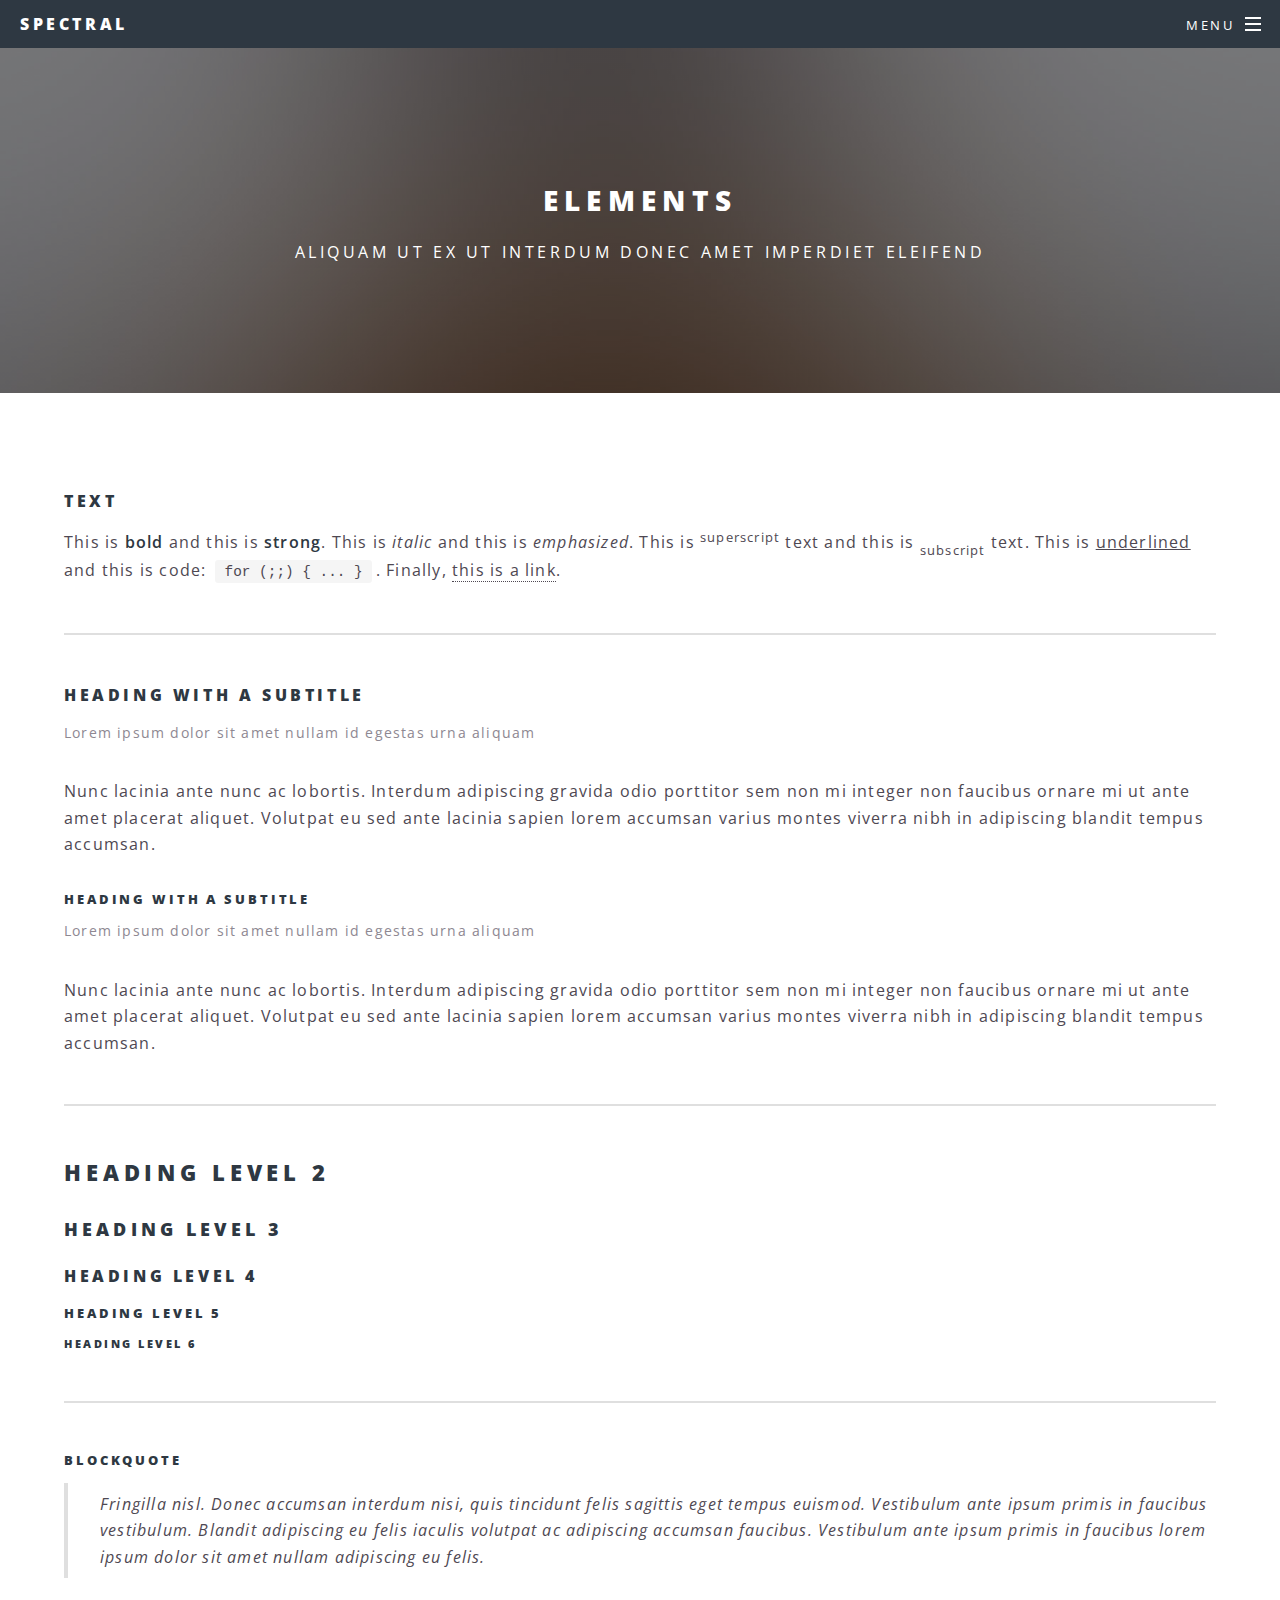
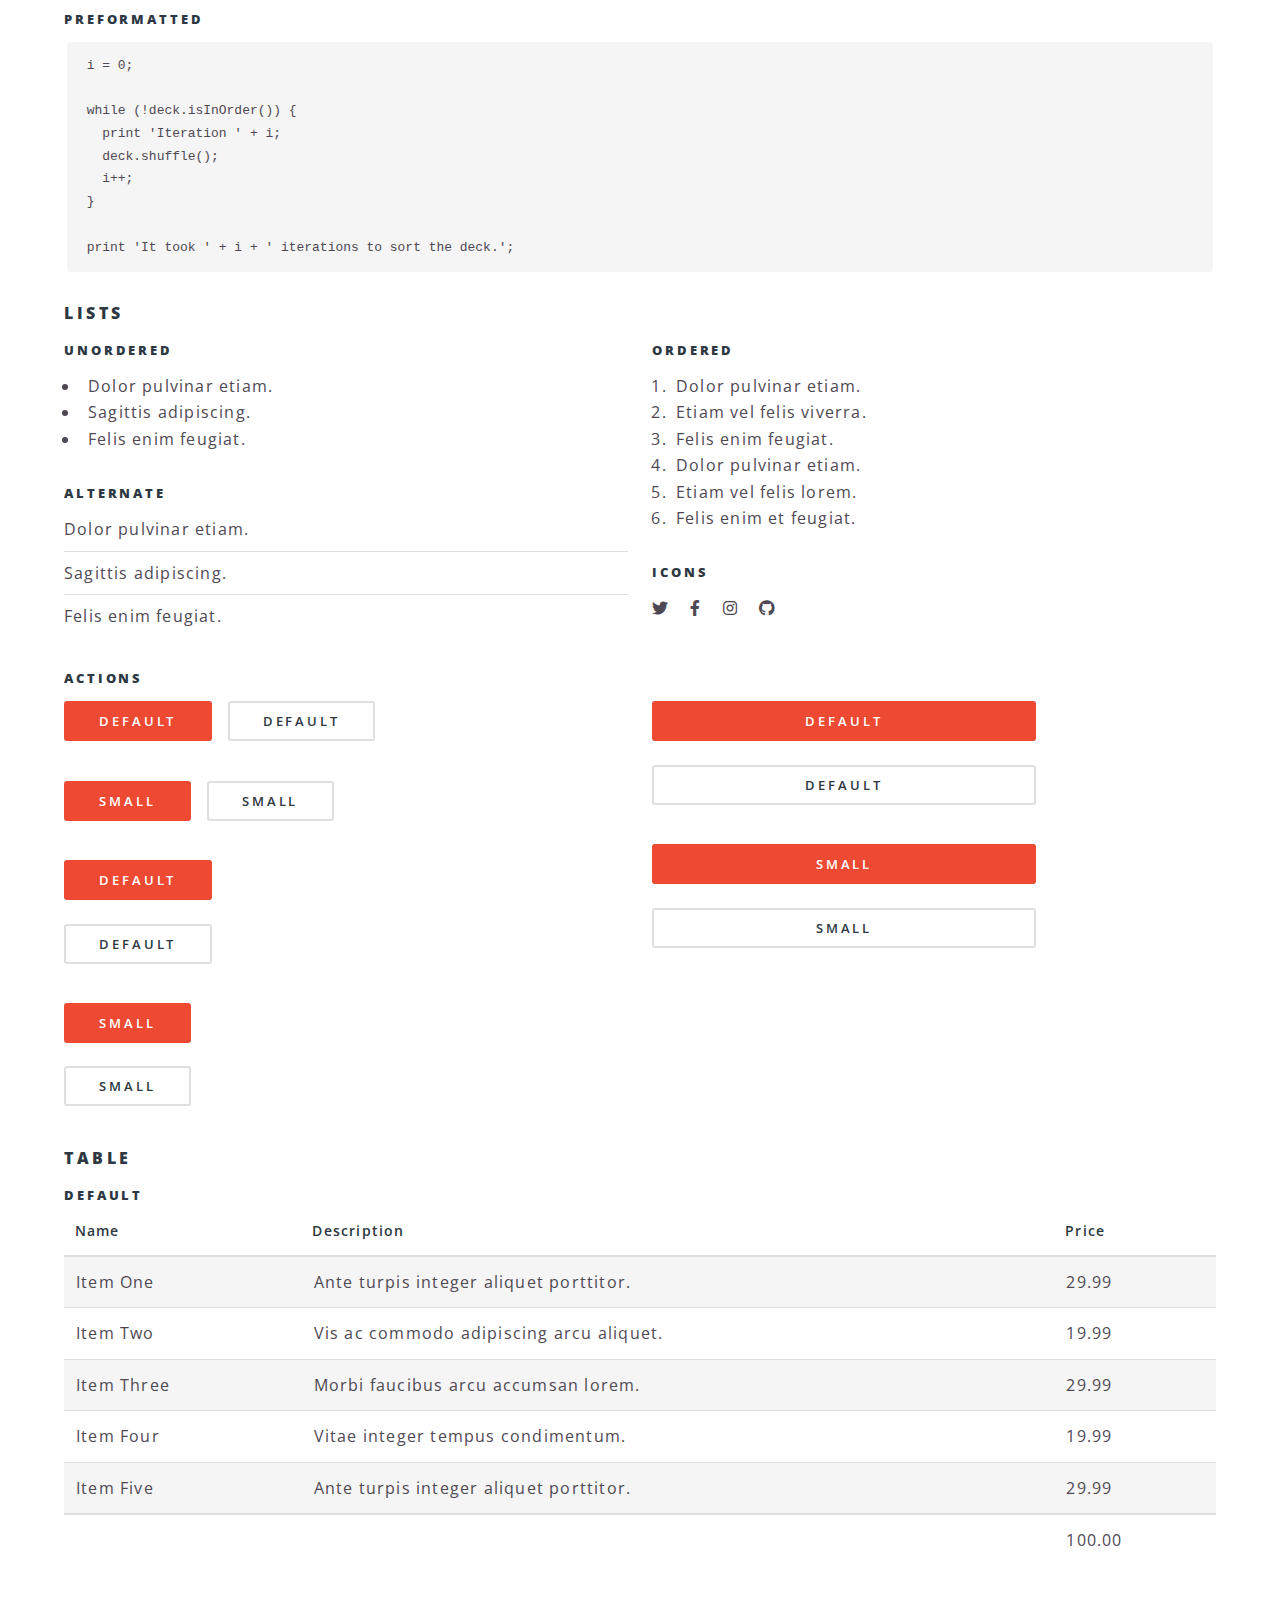
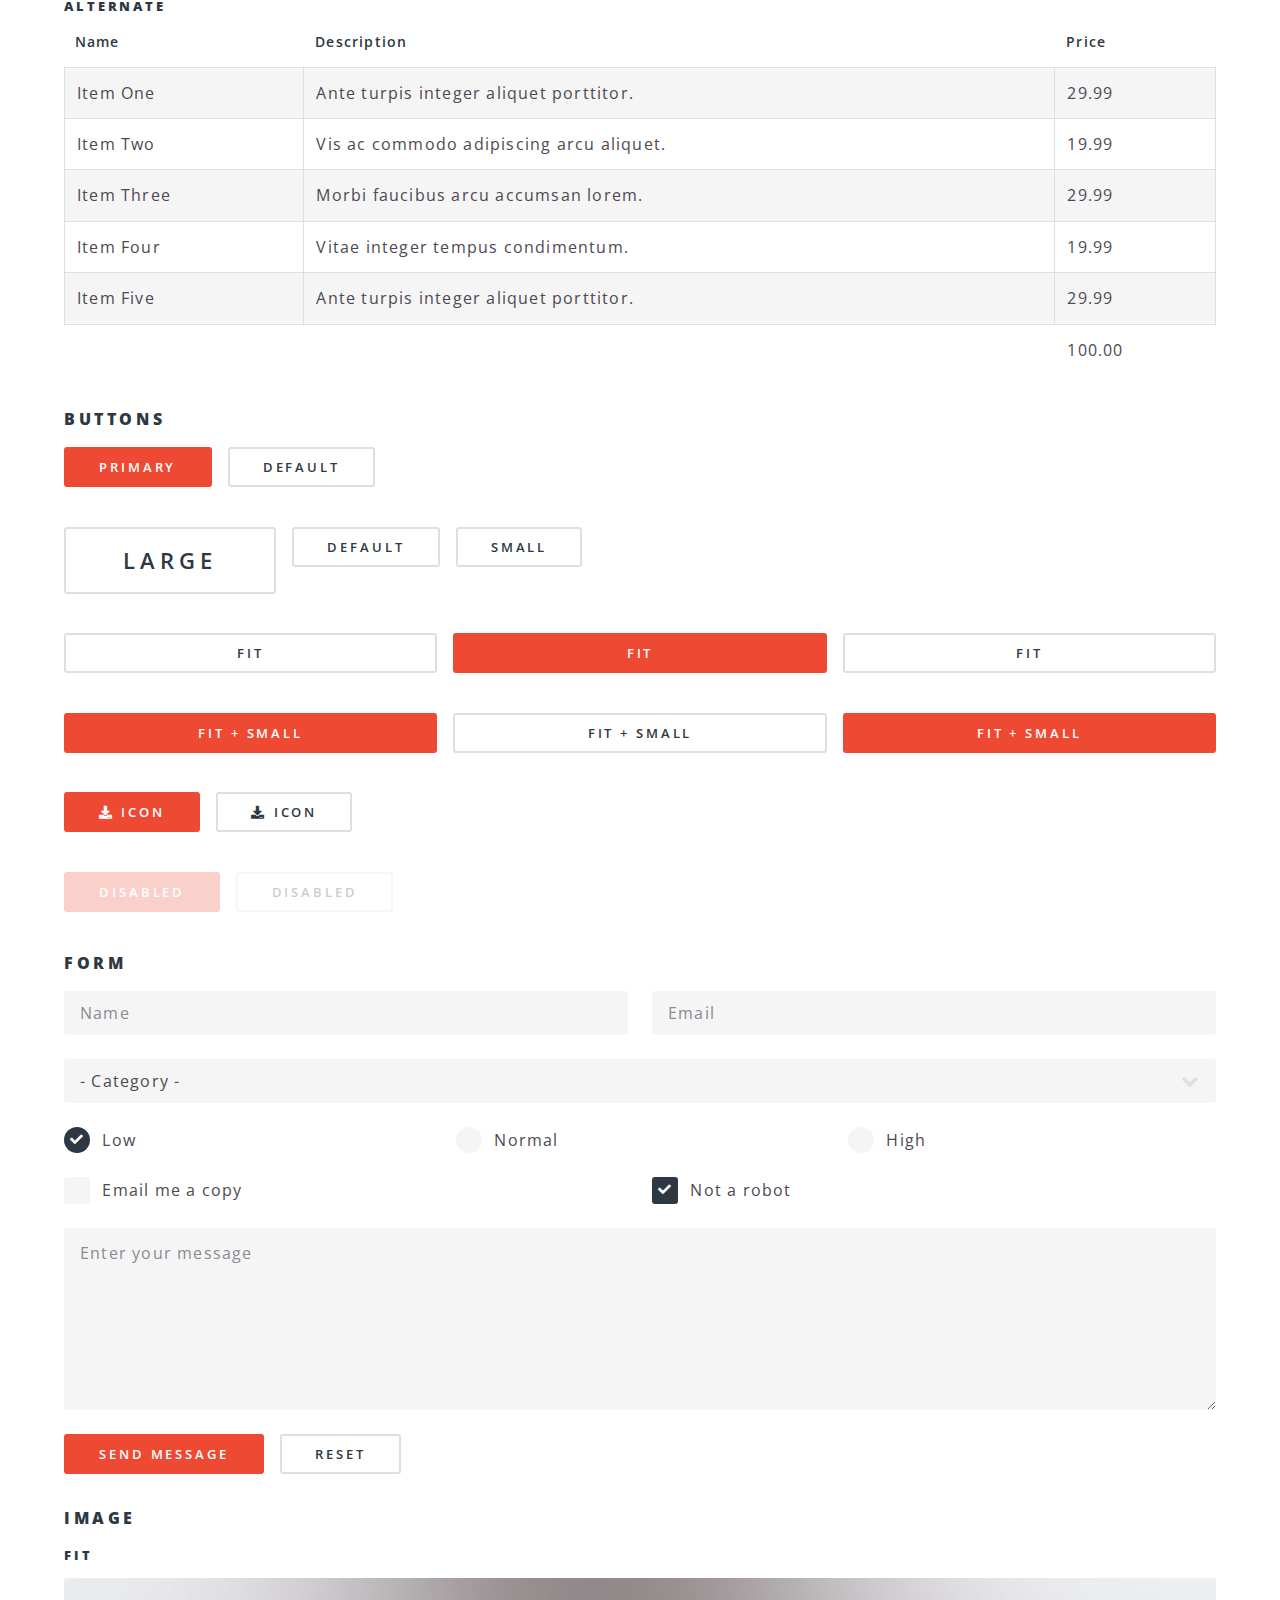
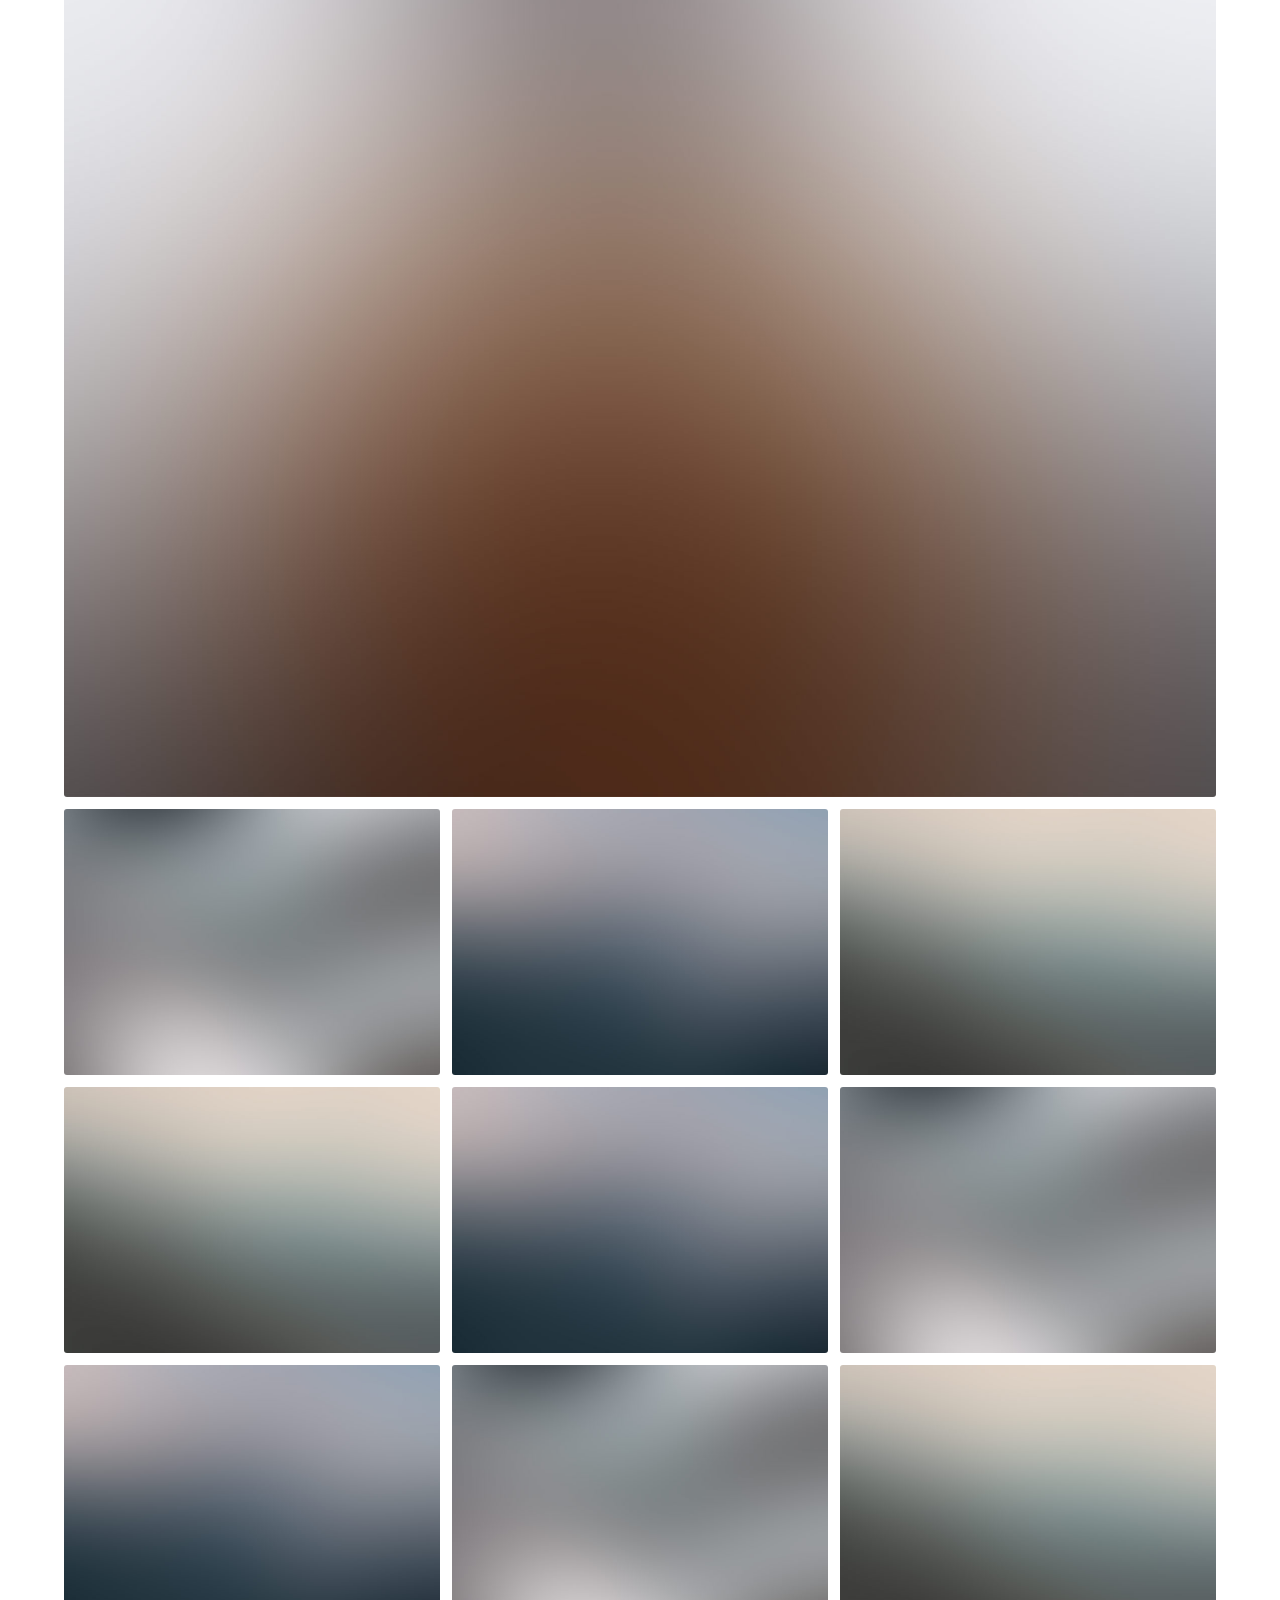
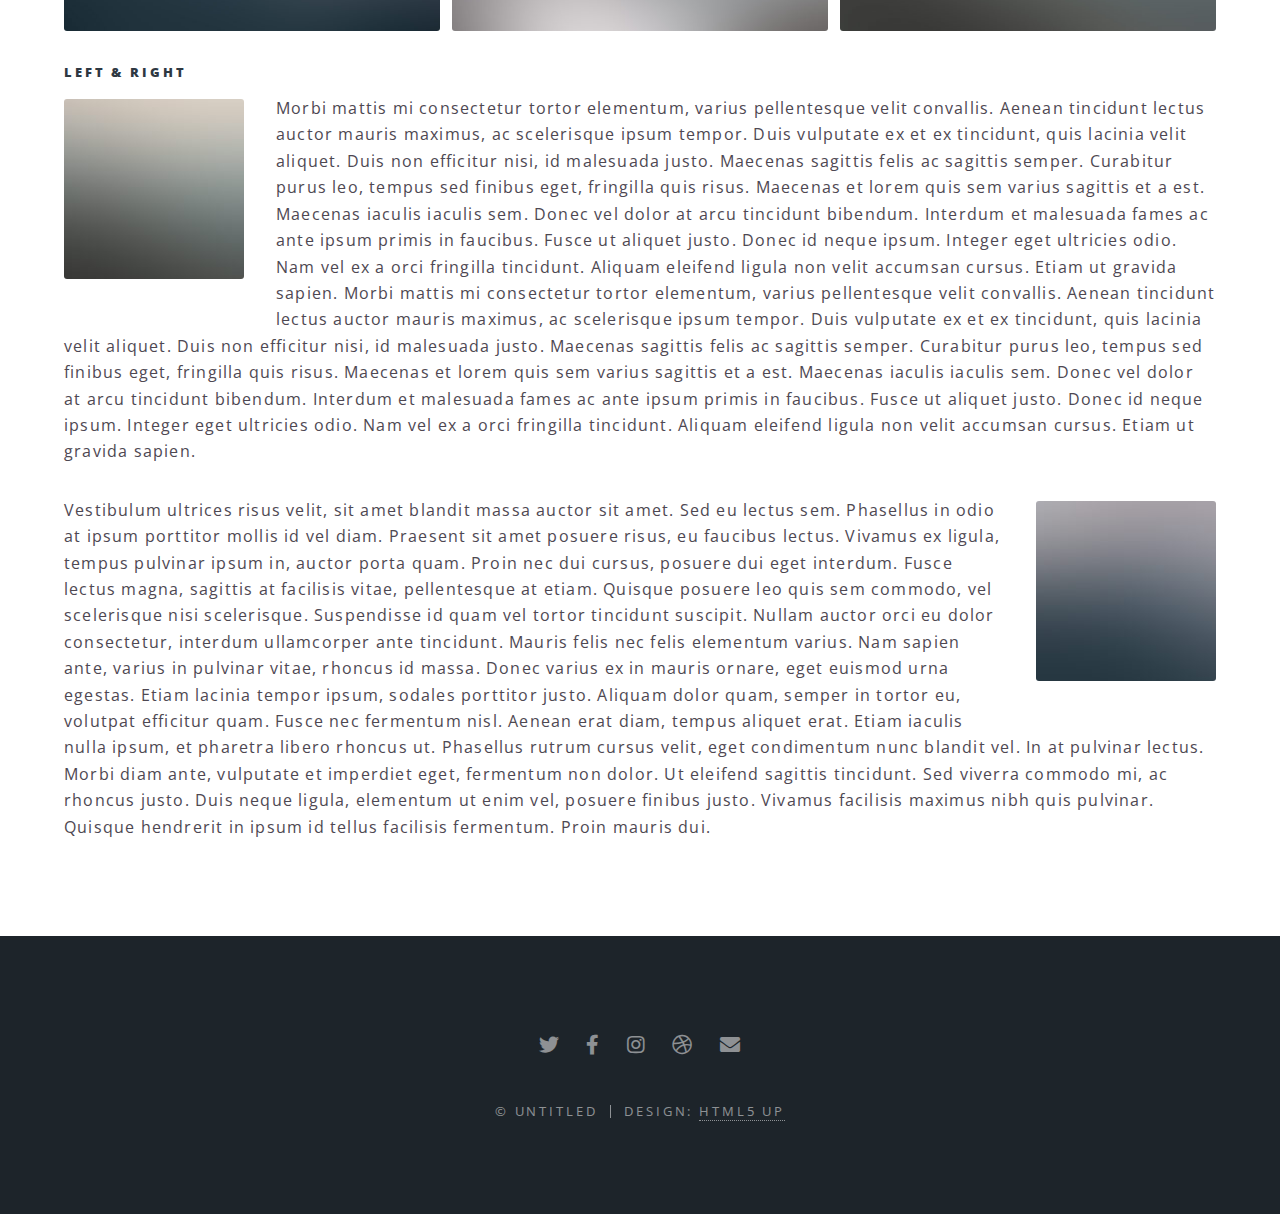
<file: html5up-spectral/elements.html>
<!DOCTYPE HTML>
<!--
	Spectral by HTML5 UP
	html5up.net | @ajlkn
	Free for personal and commercial use under the CCA 3.0 license (html5up.net/license)
-->
<html>
	<head>
		<title>Elements - Spectral by HTML5 UP</title>
		<meta charset="utf-8" />
		<meta name="viewport" content="width=device-width, initial-scale=1, user-scalable=no" />
		<link rel="stylesheet" href="assets/css/main.css" />
		<noscript><link rel="stylesheet" href="assets/css/noscript.css" /></noscript>
	</head>
	<body class="is-preload">

		<!-- Page Wrapper -->
			<div id="page-wrapper">

				<!-- Header -->
					<header id="header">
						<h1><a href="index.html">Spectral</a></h1>
						<nav id="nav">
							<ul>
								<li class="special">
									<a href="#menu" class="menuToggle"><span>Menu</span></a>
									<div id="menu">
										<ul>
											<li><a href="index.html">Home</a></li>
											<li><a href="generic.html">Generic</a></li>
											<li><a href="elements.html">Elements</a></li>
											<li><a href="#">Sign Up</a></li>
											<li><a href="#">Log In</a></li>
										</ul>
									</div>
								</li>
							</ul>
						</nav>
					</header>

				<!-- Main -->
					<article id="main">
						<header>
							<h2>Elements</h2>
							<p>Aliquam ut ex ut interdum donec amet imperdiet eleifend</p>
						</header>
						<section class="wrapper style5">
							<div class="inner">

								<section>
									<h4>Text</h4>
									<p>This is <b>bold</b> and this is <strong>strong</strong>. This is <i>italic</i> and this is <em>emphasized</em>.
									This is <sup>superscript</sup> text and this is <sub>subscript</sub> text.
									This is <u>underlined</u> and this is code: <code>for (;;) { ... }</code>. Finally, <a href="#">this is a link</a>.</p>
									<hr />
									<header>
										<h4>Heading with a Subtitle</h4>
										<p>Lorem ipsum dolor sit amet nullam id egestas urna aliquam</p>
									</header>
									<p>Nunc lacinia ante nunc ac lobortis. Interdum adipiscing gravida odio porttitor sem non mi integer non faucibus ornare mi ut ante amet placerat aliquet. Volutpat eu sed ante lacinia sapien lorem accumsan varius montes viverra nibh in adipiscing blandit tempus accumsan.</p>
									<header>
										<h5>Heading with a Subtitle</h5>
										<p>Lorem ipsum dolor sit amet nullam id egestas urna aliquam</p>
									</header>
									<p>Nunc lacinia ante nunc ac lobortis. Interdum adipiscing gravida odio porttitor sem non mi integer non faucibus ornare mi ut ante amet placerat aliquet. Volutpat eu sed ante lacinia sapien lorem accumsan varius montes viverra nibh in adipiscing blandit tempus accumsan.</p>
									<hr />
									<h2>Heading Level 2</h2>
									<h3>Heading Level 3</h3>
									<h4>Heading Level 4</h4>
									<h5>Heading Level 5</h5>
									<h6>Heading Level 6</h6>
									<hr />
									<h5>Blockquote</h5>
									<blockquote>Fringilla nisl. Donec accumsan interdum nisi, quis tincidunt felis sagittis eget tempus euismod. Vestibulum ante ipsum primis in faucibus vestibulum. Blandit adipiscing eu felis iaculis volutpat ac adipiscing accumsan faucibus. Vestibulum ante ipsum primis in faucibus lorem ipsum dolor sit amet nullam adipiscing eu felis.</blockquote>
									<h5>Preformatted</h5>
									<pre><code>i = 0;

while (!deck.isInOrder()) {
  print 'Iteration ' + i;
  deck.shuffle();
  i++;
}

print 'It took ' + i + ' iterations to sort the deck.';</code></pre>
								</section>

								<section>
									<h4>Lists</h4>
									<div class="row">
										<div class="col-6 col-12-medium">
											<h5>Unordered</h5>
											<ul>
												<li>Dolor pulvinar etiam.</li>
												<li>Sagittis adipiscing.</li>
												<li>Felis enim feugiat.</li>
											</ul>
											<h5>Alternate</h5>
											<ul class="alt">
												<li>Dolor pulvinar etiam.</li>
												<li>Sagittis adipiscing.</li>
												<li>Felis enim feugiat.</li>
											</ul>
										</div>
										<div class="col-6 col-12-medium">
											<h5>Ordered</h5>
											<ol>
												<li>Dolor pulvinar etiam.</li>
												<li>Etiam vel felis viverra.</li>
												<li>Felis enim feugiat.</li>
												<li>Dolor pulvinar etiam.</li>
												<li>Etiam vel felis lorem.</li>
												<li>Felis enim et feugiat.</li>
											</ol>
											<h5>Icons</h5>
											<ul class="icons">
												<li><a href="#" class="icon brands fa-twitter"><span class="label">Twitter</span></a></li>
												<li><a href="#" class="icon brands fa-facebook-f"><span class="label">Facebook</span></a></li>
												<li><a href="#" class="icon brands fa-instagram"><span class="label">Instagram</span></a></li>
												<li><a href="#" class="icon brands fa-github"><span class="label">Github</span></a></li>
											</ul>
										</div>
									</div>
									<h5>Actions</h5>
									<div class="row">
										<div class="col-6 col-12-medium">
											<ul class="actions">
												<li><a href="#" class="button primary">Default</a></li>
												<li><a href="#" class="button">Default</a></li>
											</ul>
											<ul class="actions small">
												<li><a href="#" class="button primary small">Small</a></li>
												<li><a href="#" class="button small">Small</a></li>
											</ul>
											<ul class="actions stacked">
												<li><a href="#" class="button primary">Default</a></li>
												<li><a href="#" class="button">Default</a></li>
											</ul>
											<ul class="actions stacked">
												<li><a href="#" class="button primary small">Small</a></li>
												<li><a href="#" class="button small">Small</a></li>
											</ul>
										</div>
										<div class="col-6 col-12-medium">
											<ul class="actions stacked">
												<li><a href="#" class="button primary fit">Default</a></li>
												<li><a href="#" class="button fit">Default</a></li>
											</ul>
											<ul class="actions stacked">
												<li><a href="#" class="button primary small fit">Small</a></li>
												<li><a href="#" class="button small fit">Small</a></li>
											</ul>
										</div>
									</div>
								</section>

								<section>
									<h4>Table</h4>
									<h5>Default</h5>
									<div class="table-wrapper">
										<table>
											<thead>
												<tr>
													<th>Name</th>
													<th>Description</th>
													<th>Price</th>
												</tr>
											</thead>
											<tbody>
												<tr>
													<td>Item One</td>
													<td>Ante turpis integer aliquet porttitor.</td>
													<td>29.99</td>
												</tr>
												<tr>
													<td>Item Two</td>
													<td>Vis ac commodo adipiscing arcu aliquet.</td>
													<td>19.99</td>
												</tr>
												<tr>
													<td>Item Three</td>
													<td> Morbi faucibus arcu accumsan lorem.</td>
													<td>29.99</td>
												</tr>
												<tr>
													<td>Item Four</td>
													<td>Vitae integer tempus condimentum.</td>
													<td>19.99</td>
												</tr>
												<tr>
													<td>Item Five</td>
													<td>Ante turpis integer aliquet porttitor.</td>
													<td>29.99</td>
												</tr>
											</tbody>
											<tfoot>
												<tr>
													<td colspan="2"></td>
													<td>100.00</td>
												</tr>
											</tfoot>
										</table>
									</div>

									<h5>Alternate</h5>
									<div class="table-wrapper">
										<table class="alt">
											<thead>
												<tr>
													<th>Name</th>
													<th>Description</th>
													<th>Price</th>
												</tr>
											</thead>
											<tbody>
												<tr>
													<td>Item One</td>
													<td>Ante turpis integer aliquet porttitor.</td>
													<td>29.99</td>
												</tr>
												<tr>
													<td>Item Two</td>
													<td>Vis ac commodo adipiscing arcu aliquet.</td>
													<td>19.99</td>
												</tr>
												<tr>
													<td>Item Three</td>
													<td> Morbi faucibus arcu accumsan lorem.</td>
													<td>29.99</td>
												</tr>
												<tr>
													<td>Item Four</td>
													<td>Vitae integer tempus condimentum.</td>
													<td>19.99</td>
												</tr>
												<tr>
													<td>Item Five</td>
													<td>Ante turpis integer aliquet porttitor.</td>
													<td>29.99</td>
												</tr>
											</tbody>
											<tfoot>
												<tr>
													<td colspan="2"></td>
													<td>100.00</td>
												</tr>
											</tfoot>
										</table>
									</div>
								</section>

								<section>
									<h4>Buttons</h4>
									<ul class="actions">
										<li><a href="#" class="button primary">Primary</a></li>
										<li><a href="#" class="button">Default</a></li>
									</ul>
									<ul class="actions">
										<li><a href="#" class="button large">Large</a></li>
										<li><a href="#" class="button">Default</a></li>
										<li><a href="#" class="button small">Small</a></li>
									</ul>
									<ul class="actions fit">
										<li><a href="#" class="button fit">Fit</a></li>
										<li><a href="#" class="button primary fit">Fit</a></li>
										<li><a href="#" class="button fit">Fit</a></li>
									</ul>
									<ul class="actions fit small">
										<li><a href="#" class="button primary fit small">Fit + Small</a></li>
										<li><a href="#" class="button fit small">Fit + Small</a></li>
										<li><a href="#" class="button primary fit small">Fit + Small</a></li>
									</ul>
									<ul class="actions">
										<li><a href="#" class="button primary icon solid fa-download">Icon</a></li>
										<li><a href="#" class="button icon solid fa-download">Icon</a></li>
									</ul>
									<ul class="actions">
										<li><span class="button primary disabled">Disabled</span></li>
										<li><span class="button disabled">Disabled</span></li>
									</ul>
								</section>

								<section>
									<h4>Form</h4>
									<form method="post" action="#">
										<div class="row gtr-uniform">
											<div class="col-6 col-12-xsmall">
												<input type="text" name="demo-name" id="demo-name" value="" placeholder="Name" />
											</div>
											<div class="col-6 col-12-xsmall">
												<input type="email" name="demo-email" id="demo-email" value="" placeholder="Email" />
											</div>
											<div class="col-12">
												<select name="demo-category" id="demo-category">
													<option value="">- Category -</option>
													<option value="1">Manufacturing</option>
													<option value="1">Shipping</option>
													<option value="1">Administration</option>
													<option value="1">Human Resources</option>
												</select>
											</div>
											<div class="col-4 col-12-small">
												<input type="radio" id="demo-priority-low" name="demo-priority" checked>
												<label for="demo-priority-low">Low</label>
											</div>
											<div class="col-4 col-12-small">
												<input type="radio" id="demo-priority-normal" name="demo-priority">
												<label for="demo-priority-normal">Normal</label>
											</div>
											<div class="col-4 col-12-small">
												<input type="radio" id="demo-priority-high" name="demo-priority">
												<label for="demo-priority-high">High</label>
											</div>
											<div class="col-6 col-12-small">
												<input type="checkbox" id="demo-copy" name="demo-copy">
												<label for="demo-copy">Email me a copy</label>
											</div>
											<div class="col-6 col-12-small">
												<input type="checkbox" id="demo-human" name="demo-human" checked>
												<label for="demo-human">Not a robot</label>
											</div>
											<div class="col-12">
												<textarea name="demo-message" id="demo-message" placeholder="Enter your message" rows="6"></textarea>
											</div>
											<div class="col-12">
												<ul class="actions">
													<li><input type="submit" value="Send Message" class="primary" /></li>
													<li><input type="reset" value="Reset" /></li>
												</ul>
											</div>
										</div>
									</form>
								</section>

								<section>
									<h4>Image</h4>
									<h5>Fit</h5>
									<div class="box alt">
										<div class="row gtr-50 gtr-uniform">
											<div class="col-12"><span class="image fit"><img src="images/banner.jpg" alt="" /></span></div>
											<div class="col-4"><span class="image fit"><img src="images/pic01.jpg" alt="" /></span></div>
											<div class="col-4"><span class="image fit"><img src="images/pic02.jpg" alt="" /></span></div>
											<div class="col-4"><span class="image fit"><img src="images/pic03.jpg" alt="" /></span></div>
											<div class="col-4"><span class="image fit"><img src="images/pic03.jpg" alt="" /></span></div>
											<div class="col-4"><span class="image fit"><img src="images/pic02.jpg" alt="" /></span></div>
											<div class="col-4"><span class="image fit"><img src="images/pic01.jpg" alt="" /></span></div>
											<div class="col-4"><span class="image fit"><img src="images/pic02.jpg" alt="" /></span></div>
											<div class="col-4"><span class="image fit"><img src="images/pic01.jpg" alt="" /></span></div>
											<div class="col-4"><span class="image fit"><img src="images/pic03.jpg" alt="" /></span></div>
										</div>
									</div>
									<h5>Left &amp; Right</h5>
									<p><span class="image left"><img src="images/pic04.jpg" alt="" /></span>Morbi mattis mi consectetur tortor elementum, varius pellentesque velit convallis. Aenean tincidunt lectus auctor mauris maximus, ac scelerisque ipsum tempor. Duis vulputate ex et ex tincidunt, quis lacinia velit aliquet. Duis non efficitur nisi, id malesuada justo. Maecenas sagittis felis ac sagittis semper. Curabitur purus leo, tempus sed finibus eget, fringilla quis risus. Maecenas et lorem quis sem varius sagittis et a est. Maecenas iaculis iaculis sem. Donec vel dolor at arcu tincidunt bibendum. Interdum et malesuada fames ac ante ipsum primis in faucibus. Fusce ut aliquet justo. Donec id neque ipsum. Integer eget ultricies odio. Nam vel ex a orci fringilla tincidunt. Aliquam eleifend ligula non velit accumsan cursus. Etiam ut gravida sapien. Morbi mattis mi consectetur tortor elementum, varius pellentesque velit convallis. Aenean tincidunt lectus auctor mauris maximus, ac scelerisque ipsum tempor. Duis vulputate ex et ex tincidunt, quis lacinia velit aliquet. Duis non efficitur nisi, id malesuada justo. Maecenas sagittis felis ac sagittis semper. Curabitur purus leo, tempus sed finibus eget, fringilla quis risus. Maecenas et lorem quis sem varius sagittis et a est. Maecenas iaculis iaculis sem. Donec vel dolor at arcu tincidunt bibendum. Interdum et malesuada fames ac ante ipsum primis in faucibus. Fusce ut aliquet justo. Donec id neque ipsum. Integer eget ultricies odio. Nam vel ex a orci fringilla tincidunt. Aliquam eleifend ligula non velit accumsan cursus. Etiam ut gravida sapien.</p>
									<p><span class="image right"><img src="images/pic05.jpg" alt="" /></span>Vestibulum ultrices risus velit, sit amet blandit massa auctor sit amet. Sed eu lectus sem. Phasellus in odio at ipsum porttitor mollis id vel diam. Praesent sit amet posuere risus, eu faucibus lectus. Vivamus ex ligula, tempus pulvinar ipsum in, auctor porta quam. Proin nec dui cursus, posuere dui eget interdum. Fusce lectus magna, sagittis at facilisis vitae, pellentesque at etiam. Quisque posuere leo quis sem commodo, vel scelerisque nisi scelerisque. Suspendisse id quam vel tortor tincidunt suscipit. Nullam auctor orci eu dolor consectetur, interdum ullamcorper ante tincidunt. Mauris felis nec felis elementum varius. Nam sapien ante, varius in pulvinar vitae, rhoncus id massa. Donec varius ex in mauris ornare, eget euismod urna egestas. Etiam lacinia tempor ipsum, sodales porttitor justo. Aliquam dolor quam, semper in tortor eu, volutpat efficitur quam. Fusce nec fermentum nisl. Aenean erat diam, tempus aliquet erat. Etiam iaculis nulla ipsum, et pharetra libero rhoncus ut. Phasellus rutrum cursus velit, eget condimentum nunc blandit vel. In at pulvinar lectus. Morbi diam ante, vulputate et imperdiet eget, fermentum non dolor. Ut eleifend sagittis tincidunt. Sed viverra commodo mi, ac rhoncus justo. Duis neque ligula, elementum ut enim vel, posuere finibus justo. Vivamus facilisis maximus nibh quis pulvinar. Quisque hendrerit in ipsum id tellus facilisis fermentum. Proin mauris dui.</p>
								</section>

							</div>
						</section>
					</article>

				<!-- Footer -->
					<footer id="footer">
						<ul class="icons">
							<li><a href="#" class="icon brands fa-twitter"><span class="label">Twitter</span></a></li>
							<li><a href="#" class="icon brands fa-facebook-f"><span class="label">Facebook</span></a></li>
							<li><a href="#" class="icon brands fa-instagram"><span class="label">Instagram</span></a></li>
							<li><a href="#" class="icon brands fa-dribbble"><span class="label">Dribbble</span></a></li>
							<li><a href="#" class="icon solid fa-envelope"><span class="label">Email</span></a></li>
						</ul>
						<ul class="copyright">
							<li>&copy; Untitled</li><li>Design: <a href="http://html5up.net">HTML5 UP</a></li>
						</ul>
					</footer>

			</div>

		<!-- Scripts -->
			<script src="assets/js/jquery.min.js"></script>
			<script src="assets/js/jquery.scrollex.min.js"></script>
			<script src="assets/js/jquery.scrolly.min.js"></script>
			<script src="assets/js/browser.min.js"></script>
			<script src="assets/js/breakpoints.min.js"></script>
			<script src="assets/js/util.js"></script>
			<script src="assets/js/main.js"></script>

	</body>
</html>
</file>
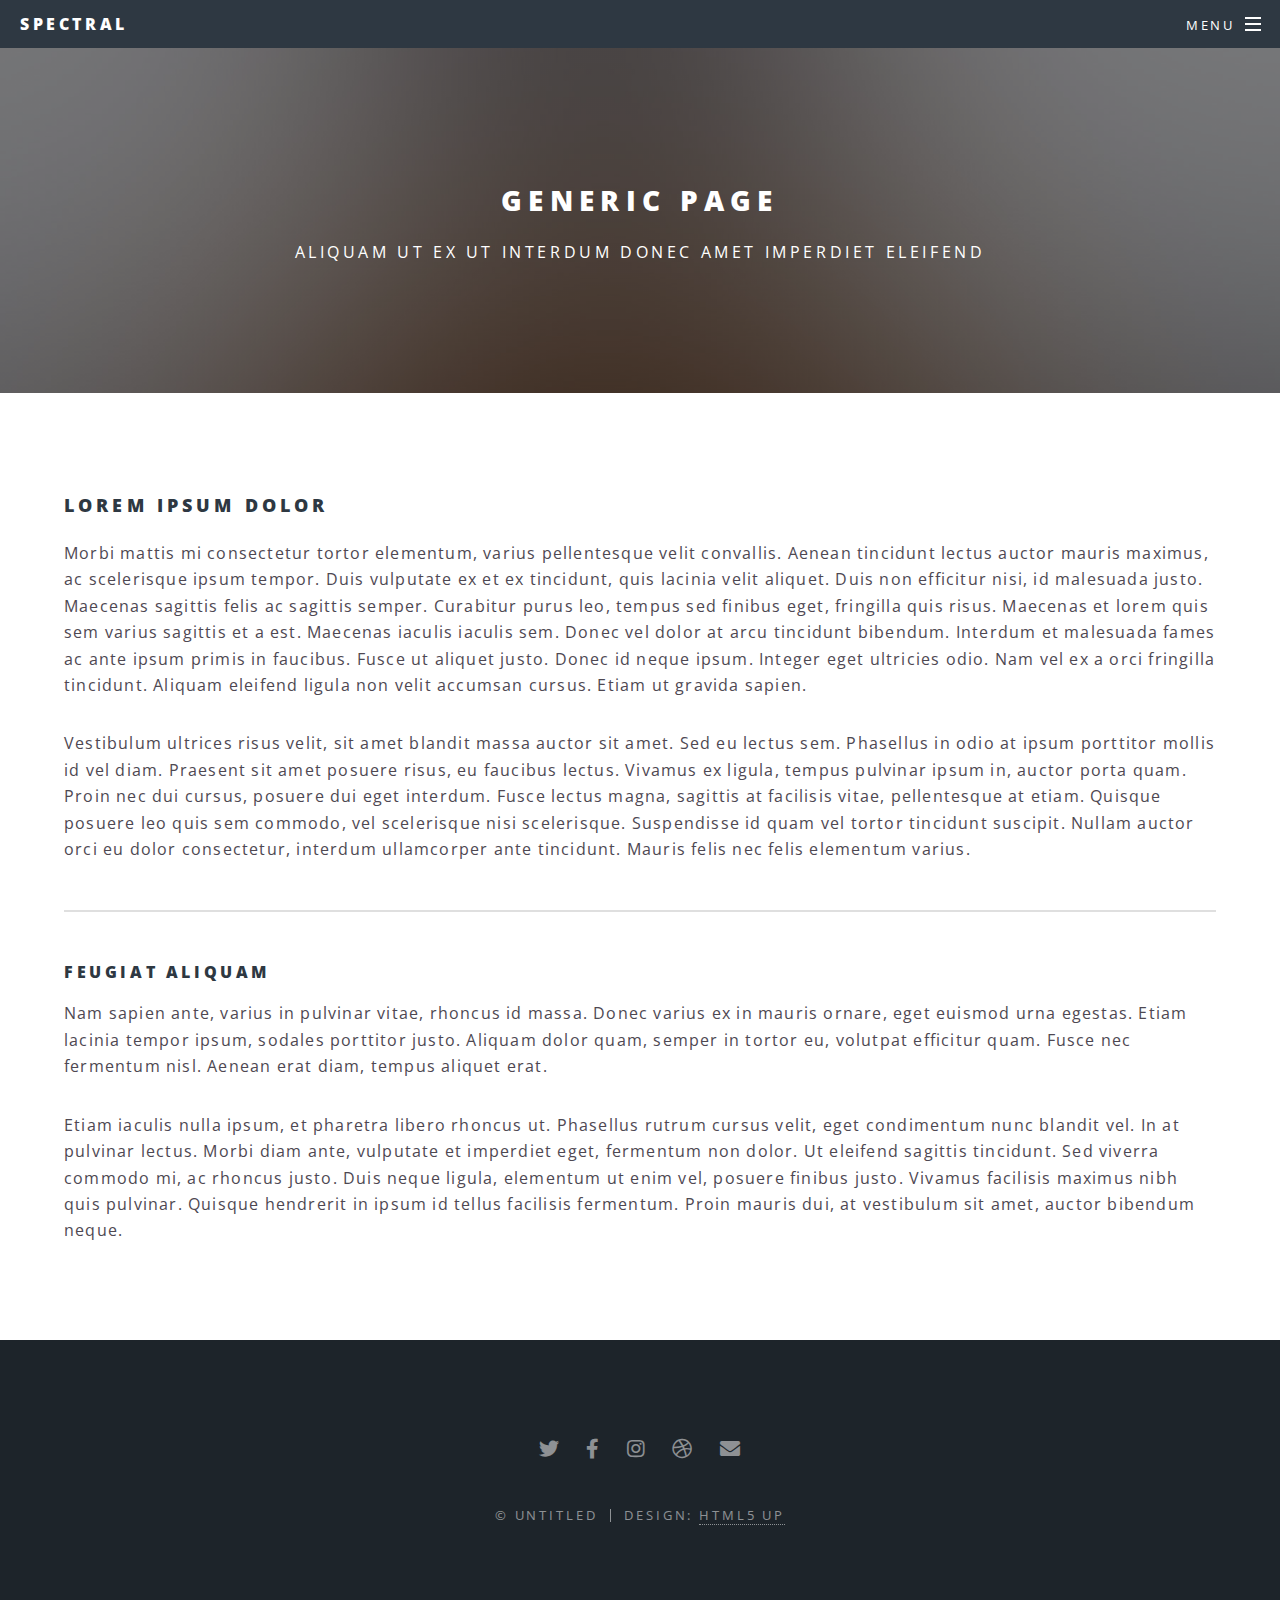
<file: html5up-spectral/generic.html>
<!DOCTYPE HTML>
<!--
	Spectral by HTML5 UP
	html5up.net | @ajlkn
	Free for personal and commercial use under the CCA 3.0 license (html5up.net/license)
-->
<html>
	<head>
		<title>Generic - Spectral by HTML5 UP</title>
		<meta charset="utf-8" />
		<meta name="viewport" content="width=device-width, initial-scale=1, user-scalable=no" />
		<link rel="stylesheet" href="assets/css/main.css" />
		<noscript><link rel="stylesheet" href="assets/css/noscript.css" /></noscript>
	</head>
	<body class="is-preload">

		<!-- Page Wrapper -->
			<div id="page-wrapper">

				<!-- Header -->
					<header id="header">
						<h1><a href="index.html">Spectral</a></h1>
						<nav id="nav">
							<ul>
								<li class="special">
									<a href="#menu" class="menuToggle"><span>Menu</span></a>
									<div id="menu">
										<ul>
											<li><a href="index.html">Home</a></li>
											<li><a href="generic.html">Generic</a></li>
											<li><a href="elements.html">Elements</a></li>
											<li><a href="#">Sign Up</a></li>
											<li><a href="#">Log In</a></li>
										</ul>
									</div>
								</li>
							</ul>
						</nav>
					</header>

				<!-- Main -->
					<article id="main">
						<header>
							<h2>Generic Page</h2>
							<p>Aliquam ut ex ut interdum donec amet imperdiet eleifend</p>
						</header>
						<section class="wrapper style5">
							<div class="inner">

								<h3>Lorem ipsum dolor</h3>
								<p>Morbi mattis mi consectetur tortor elementum, varius pellentesque velit convallis. Aenean tincidunt lectus auctor mauris maximus, ac scelerisque ipsum tempor. Duis vulputate ex et ex tincidunt, quis lacinia velit aliquet. Duis non efficitur nisi, id malesuada justo. Maecenas sagittis felis ac sagittis semper. Curabitur purus leo, tempus sed finibus eget, fringilla quis risus. Maecenas et lorem quis sem varius sagittis et a est. Maecenas iaculis iaculis sem. Donec vel dolor at arcu tincidunt bibendum. Interdum et malesuada fames ac ante ipsum primis in faucibus. Fusce ut aliquet justo. Donec id neque ipsum. Integer eget ultricies odio. Nam vel ex a orci fringilla tincidunt. Aliquam eleifend ligula non velit accumsan cursus. Etiam ut gravida sapien.</p>

								<p>Vestibulum ultrices risus velit, sit amet blandit massa auctor sit amet. Sed eu lectus sem. Phasellus in odio at ipsum porttitor mollis id vel diam. Praesent sit amet posuere risus, eu faucibus lectus. Vivamus ex ligula, tempus pulvinar ipsum in, auctor porta quam. Proin nec dui cursus, posuere dui eget interdum. Fusce lectus magna, sagittis at facilisis vitae, pellentesque at etiam. Quisque posuere leo quis sem commodo, vel scelerisque nisi scelerisque. Suspendisse id quam vel tortor tincidunt suscipit. Nullam auctor orci eu dolor consectetur, interdum ullamcorper ante tincidunt. Mauris felis nec felis elementum varius.</p>

								<hr />

								<h4>Feugiat aliquam</h4>
								<p>Nam sapien ante, varius in pulvinar vitae, rhoncus id massa. Donec varius ex in mauris ornare, eget euismod urna egestas. Etiam lacinia tempor ipsum, sodales porttitor justo. Aliquam dolor quam, semper in tortor eu, volutpat efficitur quam. Fusce nec fermentum nisl. Aenean erat diam, tempus aliquet erat.</p>

								<p>Etiam iaculis nulla ipsum, et pharetra libero rhoncus ut. Phasellus rutrum cursus velit, eget condimentum nunc blandit vel. In at pulvinar lectus. Morbi diam ante, vulputate et imperdiet eget, fermentum non dolor. Ut eleifend sagittis tincidunt. Sed viverra commodo mi, ac rhoncus justo. Duis neque ligula, elementum ut enim vel, posuere finibus justo. Vivamus facilisis maximus nibh quis pulvinar. Quisque hendrerit in ipsum id tellus facilisis fermentum. Proin mauris dui, at vestibulum sit amet, auctor bibendum neque.</p>

							</div>
						</section>
					</article>

				<!-- Footer -->
					<footer id="footer">
						<ul class="icons">
							<li><a href="#" class="icon brands fa-twitter"><span class="label">Twitter</span></a></li>
							<li><a href="#" class="icon brands fa-facebook-f"><span class="label">Facebook</span></a></li>
							<li><a href="#" class="icon brands fa-instagram"><span class="label">Instagram</span></a></li>
							<li><a href="#" class="icon brands fa-dribbble"><span class="label">Dribbble</span></a></li>
							<li><a href="#" class="icon solid fa-envelope"><span class="label">Email</span></a></li>
						</ul>
						<ul class="copyright">
							<li>&copy; Untitled</li><li>Design: <a href="http://html5up.net">HTML5 UP</a></li>
						</ul>
					</footer>

			</div>

		<!-- Scripts -->
			<script src="assets/js/jquery.min.js"></script>
			<script src="assets/js/jquery.scrollex.min.js"></script>
			<script src="assets/js/jquery.scrolly.min.js"></script>
			<script src="assets/js/browser.min.js"></script>
			<script src="assets/js/breakpoints.min.js"></script>
			<script src="assets/js/util.js"></script>
			<script src="assets/js/main.js"></script>

	</body>
</html>
</file>
<file: assets/css/noscript.css>
/*
	Spectral by HTML5 UP
	html5up.net | @ajlkn
	Free for personal and commercial use under the CCA 3.0 license (html5up.net/license)
*/

/* Banner */

	body.is-preload #banner h2 {
		-moz-transform: none;
		-webkit-transform: none;
		-ms-transform: none;
		transform: none;
		opacity: 1;
	}

		body.is-preload #banner h2:before, body.is-preload #banner h2:after {
			width: 100%;
		}

	body.is-preload #banner .more {
		-moz-transform: none;
		-webkit-transform: none;
		-ms-transform: none;
		transform: none;
		opacity: 1;
	}

	body.is-preload #banner:after {
		opacity: 0;
	}
</file>
<file: html5up-spectral/assets/css/noscript.css>
/*
	Spectral by HTML5 UP
	html5up.net | @ajlkn
	Free for personal and commercial use under the CCA 3.0 license (html5up.net/license)
*/

/* Banner */

	body.is-preload #banner h2 {
		-moz-transform: none;
		-webkit-transform: none;
		-ms-transform: none;
		transform: none;
		opacity: 1;
	}

		body.is-preload #banner h2:before, body.is-preload #banner h2:after {
			width: 100%;
		}

	body.is-preload #banner .more {
		-moz-transform: none;
		-webkit-transform: none;
		-ms-transform: none;
		transform: none;
		opacity: 1;
	}

	body.is-preload #banner:after {
		opacity: 0;
	}
</file>
<file: assets/css/main.css>
@import url(fontawesome-all.min.css);
@import url("https://fonts.googleapis.com/css?family=Open+Sans:400,400italic,600,600italic,800,800italic");

/*
	Spectral by HTML5 UP
	html5up.net | @ajlkn
	Free for personal and commercial use under the CCA 3.0 license (html5up.net/license)
*/

html,
body,
div,
span,
applet,
object,
iframe,
h1,
h2,
h3,
h4,
h5,
h6,
p,
blockquote,
pre,
a,
abbr,
acronym,
address,
big,
cite,
code,
del,
dfn,
em,
img,
ins,
kbd,
q,
s,
samp,
small,
strike,
strong,
sub,
sup,
tt,
var,
b,
u,
i,
center,
dl,
dt,
dd,
ol,
ul,
li,
fieldset,
form,
label,
legend,
table,
caption,
tbody,
tfoot,
thead,
tr,
th,
td,
article,
aside,
canvas,
details,
embed,
figure,
figcaption,
footer,
header,
hgroup,
menu,
nav,
output,
ruby,
section,
summary,
time,
mark,
audio,
video {
  margin: 0;
  padding: 0;
  border: 0;
  font-size: 100%;
  font: inherit;
  vertical-align: baseline;
}

article,
aside,
details,
figcaption,
figure,
footer,
header,
hgroup,
menu,
nav,
section {
  display: block;
}

body {
  line-height: 1;
}

ol,
ul {
  list-style: none;
}

blockquote,
q {
  quotes: none;
}

blockquote:before,
blockquote:after,
q:before,
q:after {
  content: "";
  content: none;
}

table {
  border-collapse: collapse;
  border-spacing: 0;
}

body {
  -webkit-text-size-adjust: none;
}

mark {
  background-color: transparent;
  color: inherit;
}

input::-moz-focus-inner {
  border: 0;
  padding: 0;
}

input,
select,
textarea {
  -moz-appearance: none;
  -webkit-appearance: none;
  -ms-appearance: none;
  appearance: none;
}

/* Basic */

@-ms-viewport {
  width: device-width;
}

html {
  box-sizing: border-box;
}

*,
*:before,
*:after {
  box-sizing: inherit;
}

body {
  background: #2e3842;
}

body.is-preload *,
body.is-preload *:before,
body.is-preload *:after {
  -moz-animation: none !important;
  -webkit-animation: none !important;
  -ms-animation: none !important;
  animation: none !important;
  -moz-transition: none !important;
  -webkit-transition: none !important;
  -ms-transition: none !important;
  transition: none !important;
}

body,
input,
select,
textarea {
  color: #fff;
  font-family: "Open Sans", Helvetica, sans-serif;
  font-size: 15pt;
  font-weight: 400;
  letter-spacing: 0.075em;
  line-height: 1.65em;
}

@media screen and (max-width: 1680px) {
  body,
  input,
  select,
  textarea {
    font-size: 13pt;
  }
}

@media screen and (max-width: 1280px) {
  body,
  input,
  select,
  textarea {
    font-size: 12pt;
  }
}

@media screen and (max-width: 736px) {
  body,
  input,
  select,
  textarea {
    font-size: 11pt;
    letter-spacing: 0.0375em;
  }
}

a {
  -moz-transition: color 0.2s ease, border-bottom-color 0.2s ease;
  -webkit-transition: color 0.2s ease, border-bottom-color 0.2s ease;
  -ms-transition: color 0.2s ease, border-bottom-color 0.2s ease;
  transition: color 0.2s ease, border-bottom-color 0.2s ease;
  border-bottom: dotted 1px;
  color: inherit;
  text-decoration: none;
}

a:hover {
  border-bottom-color: transparent;
}

strong,
b {
  color: #fff;
  font-weight: 600;
}

em,
i {
  font-style: italic;
}

p {
  margin: 0 0 2em 0;
}

h1,
h2,
h3,
h4,
h5,
h6 {
  color: #fff;
  font-weight: 800;
  letter-spacing: 0.225em;
  line-height: 1em;
  margin: 0 0 1em 0;
  text-transform: uppercase;
}

h1 a,
h2 a,
h3 a,
h4 a,
h5 a,
h6 a {
  color: inherit;
  text-decoration: none;
}

h2 {
  font-size: 1.35em;
  line-height: 1.75em;
}

@media screen and (max-width: 736px) {
  h2 {
    font-size: 1.1em;
    line-height: 1.65em;
  }
}

h3 {
  font-size: 1.15em;
  line-height: 1.75em;
}

@media screen and (max-width: 736px) {
  h3 {
    font-size: 1em;
    line-height: 1.65em;
  }
}

h4 {
  font-size: 1em;
  line-height: 1.5em;
}

h5 {
  font-size: 0.8em;
  line-height: 1.5em;
}

h6 {
  font-size: 0.7em;
  line-height: 1.5em;
}

sub {
  font-size: 0.8em;
  position: relative;
  top: 0.5em;
}

sup {
  font-size: 0.8em;
  position: relative;
  top: -0.5em;
}

hr {
  border: 0;
  border-bottom: solid 2px #fff;
  margin: 3em 0;
}

hr.major {
  margin: 4.5em 0;
}

blockquote {
  border-left: solid 4px #fff;
  font-style: italic;
  margin: 0 0 2em 0;
  padding: 0.5em 0 0.5em 2em;
}

code {
  background: rgba(144, 144, 144, 0.25);
  border-radius: 3px;
  font-family: "Courier New", monospace;
  font-size: 0.9em;
  letter-spacing: 0;
  margin: 0 0.25em;
  padding: 0.25em 0.65em;
}

pre {
  -webkit-overflow-scrolling: touch;
  font-family: "Courier New", monospace;
  font-size: 0.9em;
  margin: 0 0 2em 0;
}

pre code {
  display: block;
  line-height: 1.75em;
  padding: 1em 1.5em;
  overflow-x: auto;
}

.align-left {
  text-align: left;
}

.align-center {
  text-align: center;
}

.align-right {
  text-align: right;
}

/* Row */

.row {
  display: flex;
  flex-wrap: wrap;
  box-sizing: border-box;
  align-items: stretch;
}

.row > * {
  box-sizing: border-box;
}

.row.gtr-uniform > * > :last-child {
  margin-bottom: 0;
}

.row.aln-left {
  justify-content: flex-start;
}

.row.aln-center {
  justify-content: center;
}

.row.aln-right {
  justify-content: flex-end;
}

.row.aln-top {
  align-items: flex-start;
}

.row.aln-middle {
  align-items: center;
}

.row.aln-bottom {
  align-items: flex-end;
}

.row > .imp {
  order: -1;
}

.row > .col-1 {
  width: 8.33333%;
}

.row > .off-1 {
  margin-left: 8.33333%;
}

.row > .col-2 {
  width: 16.66667%;
}

.row > .off-2 {
  margin-left: 16.66667%;
}

.row > .col-3 {
  width: 25%;
}

.row > .off-3 {
  margin-left: 25%;
}

.row > .col-4 {
  width: 33.33333%;
}

.row > .off-4 {
  margin-left: 33.33333%;
}

.row > .col-5 {
  width: 41.66667%;
}

.row > .off-5 {
  margin-left: 41.66667%;
}

.row > .col-6 {
  width: 50%;
}

.row > .off-6 {
  margin-left: 50%;
}

.row > .col-7 {
  width: 58.33333%;
}

.row > .off-7 {
  margin-left: 58.33333%;
}

.row > .col-8 {
  width: 66.66667%;
}

.row > .off-8 {
  margin-left: 66.66667%;
}

.row > .col-9 {
  width: 75%;
}

.row > .off-9 {
  margin-left: 75%;
}

.row > .col-10 {
  width: 83.33333%;
}

.row > .off-10 {
  margin-left: 83.33333%;
}

.row > .col-11 {
  width: 91.66667%;
}

.row > .off-11 {
  margin-left: 91.66667%;
}

.row > .col-12 {
  width: 100%;
}

.row > .off-12 {
  margin-left: 100%;
}

.row.gtr-0 {
  margin-top: 0;
  margin-left: 0em;
}

.row.gtr-0 > * {
  padding: 0 0 0 0em;
}

.row.gtr-0.gtr-uniform {
  margin-top: 0em;
}

.row.gtr-0.gtr-uniform > * {
  padding-top: 0em;
}

.row.gtr-25 {
  margin-top: 0;
  margin-left: -0.375em;
}

.row.gtr-25 > * {
  padding: 0 0 0 0.375em;
}

.row.gtr-25.gtr-uniform {
  margin-top: -0.375em;
}

.row.gtr-25.gtr-uniform > * {
  padding-top: 0.375em;
}

.row.gtr-50 {
  margin-top: 0;
  margin-left: -0.75em;
}

.row.gtr-50 > * {
  padding: 0 0 0 0.75em;
}

.row.gtr-50.gtr-uniform {
  margin-top: -0.75em;
}

.row.gtr-50.gtr-uniform > * {
  padding-top: 0.75em;
}

.row {
  margin-top: 0;
  margin-left: -1.5em;
}

.row > * {
  padding: 0 0 0 1.5em;
}

.row.gtr-uniform {
  margin-top: -1.5em;
}

.row.gtr-uniform > * {
  padding-top: 1.5em;
}

.row.gtr-150 {
  margin-top: 0;
  margin-left: -2.25em;
}

.row.gtr-150 > * {
  padding: 0 0 0 2.25em;
}

.row.gtr-150.gtr-uniform {
  margin-top: -2.25em;
}

.row.gtr-150.gtr-uniform > * {
  padding-top: 2.25em;
}

.row.gtr-200 {
  margin-top: 0;
  margin-left: -3em;
}

.row.gtr-200 > * {
  padding: 0 0 0 3em;
}

.row.gtr-200.gtr-uniform {
  margin-top: -3em;
}

.row.gtr-200.gtr-uniform > * {
  padding-top: 3em;
}

@media screen and (max-width: 1680px) {
  .row {
    display: flex;
    flex-wrap: wrap;
    box-sizing: border-box;
    align-items: stretch;
  }

  .row > * {
    box-sizing: border-box;
  }

  .row.gtr-uniform > * > :last-child {
    margin-bottom: 0;
  }

  .row.aln-left {
    justify-content: flex-start;
  }

  .row.aln-center {
    justify-content: center;
  }

  .row.aln-right {
    justify-content: flex-end;
  }

  .row.aln-top {
    align-items: flex-start;
  }

  .row.aln-middle {
    align-items: center;
  }

  .row.aln-bottom {
    align-items: flex-end;
  }

  .row > .imp-xlarge {
    order: -1;
  }

  .row > .col-1-xlarge {
    width: 8.33333%;
  }

  .row > .off-1-xlarge {
    margin-left: 8.33333%;
  }

  .row > .col-2-xlarge {
    width: 16.66667%;
  }

  .row > .off-2-xlarge {
    margin-left: 16.66667%;
  }

  .row > .col-3-xlarge {
    width: 25%;
  }

  .row > .off-3-xlarge {
    margin-left: 25%;
  }

  .row > .col-4-xlarge {
    width: 33.33333%;
  }

  .row > .off-4-xlarge {
    margin-left: 33.33333%;
  }

  .row > .col-5-xlarge {
    width: 41.66667%;
  }

  .row > .off-5-xlarge {
    margin-left: 41.66667%;
  }

  .row > .col-6-xlarge {
    width: 50%;
  }

  .row > .off-6-xlarge {
    margin-left: 50%;
  }

  .row > .col-7-xlarge {
    width: 58.33333%;
  }

  .row > .off-7-xlarge {
    margin-left: 58.33333%;
  }

  .row > .col-8-xlarge {
    width: 66.66667%;
  }

  .row > .off-8-xlarge {
    margin-left: 66.66667%;
  }

  .row > .col-9-xlarge {
    width: 75%;
  }

  .row > .off-9-xlarge {
    margin-left: 75%;
  }

  .row > .col-10-xlarge {
    width: 83.33333%;
  }

  .row > .off-10-xlarge {
    margin-left: 83.33333%;
  }

  .row > .col-11-xlarge {
    width: 91.66667%;
  }

  .row > .off-11-xlarge {
    margin-left: 91.66667%;
  }

  .row > .col-12-xlarge {
    width: 100%;
  }

  .row > .off-12-xlarge {
    margin-left: 100%;
  }

  .row.gtr-0 {
    margin-top: 0;
    margin-left: 0em;
  }

  .row.gtr-0 > * {
    padding: 0 0 0 0em;
  }

  .row.gtr-0.gtr-uniform {
    margin-top: 0em;
  }

  .row.gtr-0.gtr-uniform > * {
    padding-top: 0em;
  }

  .row.gtr-25 {
    margin-top: 0;
    margin-left: -0.375em;
  }

  .row.gtr-25 > * {
    padding: 0 0 0 0.375em;
  }

  .row.gtr-25.gtr-uniform {
    margin-top: -0.375em;
  }

  .row.gtr-25.gtr-uniform > * {
    padding-top: 0.375em;
  }

  .row.gtr-50 {
    margin-top: 0;
    margin-left: -0.75em;
  }

  .row.gtr-50 > * {
    padding: 0 0 0 0.75em;
  }

  .row.gtr-50.gtr-uniform {
    margin-top: -0.75em;
  }

  .row.gtr-50.gtr-uniform > * {
    padding-top: 0.75em;
  }

  .row {
    margin-top: 0;
    margin-left: -1.5em;
  }

  .row > * {
    padding: 0 0 0 1.5em;
  }

  .row.gtr-uniform {
    margin-top: -1.5em;
  }

  .row.gtr-uniform > * {
    padding-top: 1.5em;
  }

  .row.gtr-150 {
    margin-top: 0;
    margin-left: -2.25em;
  }

  .row.gtr-150 > * {
    padding: 0 0 0 2.25em;
  }

  .row.gtr-150.gtr-uniform {
    margin-top: -2.25em;
  }

  .row.gtr-150.gtr-uniform > * {
    padding-top: 2.25em;
  }

  .row.gtr-200 {
    margin-top: 0;
    margin-left: -3em;
  }

  .row.gtr-200 > * {
    padding: 0 0 0 3em;
  }

  .row.gtr-200.gtr-uniform {
    margin-top: -3em;
  }

  .row.gtr-200.gtr-uniform > * {
    padding-top: 3em;
  }
}

@media screen and (max-width: 1280px) {
  .row {
    display: flex;
    flex-wrap: wrap;
    box-sizing: border-box;
    align-items: stretch;
  }

  .row > * {
    box-sizing: border-box;
  }

  .row.gtr-uniform > * > :last-child {
    margin-bottom: 0;
  }

  .row.aln-left {
    justify-content: flex-start;
  }

  .row.aln-center {
    justify-content: center;
  }

  .row.aln-right {
    justify-content: flex-end;
  }

  .row.aln-top {
    align-items: flex-start;
  }

  .row.aln-middle {
    align-items: center;
  }

  .row.aln-bottom {
    align-items: flex-end;
  }

  .row > .imp-large {
    order: -1;
  }

  .row > .col-1-large {
    width: 8.33333%;
  }

  .row > .off-1-large {
    margin-left: 8.33333%;
  }

  .row > .col-2-large {
    width: 16.66667%;
  }

  .row > .off-2-large {
    margin-left: 16.66667%;
  }

  .row > .col-3-large {
    width: 25%;
  }

  .row > .off-3-large {
    margin-left: 25%;
  }

  .row > .col-4-large {
    width: 33.33333%;
  }

  .row > .off-4-large {
    margin-left: 33.33333%;
  }

  .row > .col-5-large {
    width: 41.66667%;
  }

  .row > .off-5-large {
    margin-left: 41.66667%;
  }

  .row > .col-6-large {
    width: 50%;
  }

  .row > .off-6-large {
    margin-left: 50%;
  }

  .row > .col-7-large {
    width: 58.33333%;
  }

  .row > .off-7-large {
    margin-left: 58.33333%;
  }

  .row > .col-8-large {
    width: 66.66667%;
  }

  .row > .off-8-large {
    margin-left: 66.66667%;
  }

  .row > .col-9-large {
    width: 75%;
  }

  .row > .off-9-large {
    margin-left: 75%;
  }

  .row > .col-10-large {
    width: 83.33333%;
  }

  .row > .off-10-large {
    margin-left: 83.33333%;
  }

  .row > .col-11-large {
    width: 91.66667%;
  }

  .row > .off-11-large {
    margin-left: 91.66667%;
  }

  .row > .col-12-large {
    width: 100%;
  }

  .row > .off-12-large {
    margin-left: 100%;
  }

  .row.gtr-0 {
    margin-top: 0;
    margin-left: 0em;
  }

  .row.gtr-0 > * {
    padding: 0 0 0 0em;
  }

  .row.gtr-0.gtr-uniform {
    margin-top: 0em;
  }

  .row.gtr-0.gtr-uniform > * {
    padding-top: 0em;
  }

  .row.gtr-25 {
    margin-top: 0;
    margin-left: -0.375em;
  }

  .row.gtr-25 > * {
    padding: 0 0 0 0.375em;
  }

  .row.gtr-25.gtr-uniform {
    margin-top: -0.375em;
  }

  .row.gtr-25.gtr-uniform > * {
    padding-top: 0.375em;
  }

  .row.gtr-50 {
    margin-top: 0;
    margin-left: -0.75em;
  }

  .row.gtr-50 > * {
    padding: 0 0 0 0.75em;
  }

  .row.gtr-50.gtr-uniform {
    margin-top: -0.75em;
  }

  .row.gtr-50.gtr-uniform > * {
    padding-top: 0.75em;
  }

  .row {
    margin-top: 0;
    margin-left: -1.5em;
  }

  .row > * {
    padding: 0 0 0 1.5em;
  }

  .row.gtr-uniform {
    margin-top: -1.5em;
  }

  .row.gtr-uniform > * {
    padding-top: 1.5em;
  }

  .row.gtr-150 {
    margin-top: 0;
    margin-left: -2.25em;
  }

  .row.gtr-150 > * {
    padding: 0 0 0 2.25em;
  }

  .row.gtr-150.gtr-uniform {
    margin-top: -2.25em;
  }

  .row.gtr-150.gtr-uniform > * {
    padding-top: 2.25em;
  }

  .row.gtr-200 {
    margin-top: 0;
    margin-left: -3em;
  }

  .row.gtr-200 > * {
    padding: 0 0 0 3em;
  }

  .row.gtr-200.gtr-uniform {
    margin-top: -3em;
  }

  .row.gtr-200.gtr-uniform > * {
    padding-top: 3em;
  }
}

@media screen and (max-width: 980px) {
  .row {
    display: flex;
    flex-wrap: wrap;
    box-sizing: border-box;
    align-items: stretch;
  }

  .row > * {
    box-sizing: border-box;
  }

  .row.gtr-uniform > * > :last-child {
    margin-bottom: 0;
  }

  .row.aln-left {
    justify-content: flex-start;
  }

  .row.aln-center {
    justify-content: center;
  }

  .row.aln-right {
    justify-content: flex-end;
  }

  .row.aln-top {
    align-items: flex-start;
  }

  .row.aln-middle {
    align-items: center;
  }

  .row.aln-bottom {
    align-items: flex-end;
  }

  .row > .imp-medium {
    order: -1;
  }

  .row > .col-1-medium {
    width: 8.33333%;
  }

  .row > .off-1-medium {
    margin-left: 8.33333%;
  }

  .row > .col-2-medium {
    width: 16.66667%;
  }

  .row > .off-2-medium {
    margin-left: 16.66667%;
  }

  .row > .col-3-medium {
    width: 25%;
  }

  .row > .off-3-medium {
    margin-left: 25%;
  }

  .row > .col-4-medium {
    width: 33.33333%;
  }

  .row > .off-4-medium {
    margin-left: 33.33333%;
  }

  .row > .col-5-medium {
    width: 41.66667%;
  }

  .row > .off-5-medium {
    margin-left: 41.66667%;
  }

  .row > .col-6-medium {
    width: 50%;
  }

  .row > .off-6-medium {
    margin-left: 50%;
  }

  .row > .col-7-medium {
    width: 58.33333%;
  }

  .row > .off-7-medium {
    margin-left: 58.33333%;
  }

  .row > .col-8-medium {
    width: 66.66667%;
  }

  .row > .off-8-medium {
    margin-left: 66.66667%;
  }

  .row > .col-9-medium {
    width: 75%;
  }

  .row > .off-9-medium {
    margin-left: 75%;
  }

  .row > .col-10-medium {
    width: 83.33333%;
  }

  .row > .off-10-medium {
    margin-left: 83.33333%;
  }

  .row > .col-11-medium {
    width: 91.66667%;
  }

  .row > .off-11-medium {
    margin-left: 91.66667%;
  }

  .row > .col-12-medium {
    width: 100%;
  }

  .row > .off-12-medium {
    margin-left: 100%;
  }

  .row.gtr-0 {
    margin-top: 0;
    margin-left: 0em;
  }

  .row.gtr-0 > * {
    padding: 0 0 0 0em;
  }

  .row.gtr-0.gtr-uniform {
    margin-top: 0em;
  }

  .row.gtr-0.gtr-uniform > * {
    padding-top: 0em;
  }

  .row.gtr-25 {
    margin-top: 0;
    margin-left: -0.375em;
  }

  .row.gtr-25 > * {
    padding: 0 0 0 0.375em;
  }

  .row.gtr-25.gtr-uniform {
    margin-top: -0.375em;
  }

  .row.gtr-25.gtr-uniform > * {
    padding-top: 0.375em;
  }

  .row.gtr-50 {
    margin-top: 0;
    margin-left: -0.75em;
  }

  .row.gtr-50 > * {
    padding: 0 0 0 0.75em;
  }

  .row.gtr-50.gtr-uniform {
    margin-top: -0.75em;
  }

  .row.gtr-50.gtr-uniform > * {
    padding-top: 0.75em;
  }

  .row {
    margin-top: 0;
    margin-left: -1.5em;
  }

  .row > * {
    padding: 0 0 0 1.5em;
  }

  .row.gtr-uniform {
    margin-top: -1.5em;
  }

  .row.gtr-uniform > * {
    padding-top: 1.5em;
  }

  .row.gtr-150 {
    margin-top: 0;
    margin-left: -2.25em;
  }

  .row.gtr-150 > * {
    padding: 0 0 0 2.25em;
  }

  .row.gtr-150.gtr-uniform {
    margin-top: -2.25em;
  }

  .row.gtr-150.gtr-uniform > * {
    padding-top: 2.25em;
  }

  .row.gtr-200 {
    margin-top: 0;
    margin-left: -3em;
  }

  .row.gtr-200 > * {
    padding: 0 0 0 3em;
  }

  .row.gtr-200.gtr-uniform {
    margin-top: -3em;
  }

  .row.gtr-200.gtr-uniform > * {
    padding-top: 3em;
  }
}

@media screen and (max-width: 736px) {
  .row {
    display: flex;
    flex-wrap: wrap;
    box-sizing: border-box;
    align-items: stretch;
  }

  .row > * {
    box-sizing: border-box;
  }

  .row.gtr-uniform > * > :last-child {
    margin-bottom: 0;
  }

  .row.aln-left {
    justify-content: flex-start;
  }

  .row.aln-center {
    justify-content: center;
  }

  .row.aln-right {
    justify-content: flex-end;
  }

  .row.aln-top {
    align-items: flex-start;
  }

  .row.aln-middle {
    align-items: center;
  }

  .row.aln-bottom {
    align-items: flex-end;
  }

  .row > .imp-small {
    order: -1;
  }

  .row > .col-1-small {
    width: 8.33333%;
  }

  .row > .off-1-small {
    margin-left: 8.33333%;
  }

  .row > .col-2-small {
    width: 16.66667%;
  }

  .row > .off-2-small {
    margin-left: 16.66667%;
  }

  .row > .col-3-small {
    width: 25%;
  }

  .row > .off-3-small {
    margin-left: 25%;
  }

  .row > .col-4-small {
    width: 33.33333%;
  }

  .row > .off-4-small {
    margin-left: 33.33333%;
  }

  .row > .col-5-small {
    width: 41.66667%;
  }

  .row > .off-5-small {
    margin-left: 41.66667%;
  }

  .row > .col-6-small {
    width: 50%;
  }

  .row > .off-6-small {
    margin-left: 50%;
  }

  .row > .col-7-small {
    width: 58.33333%;
  }

  .row > .off-7-small {
    margin-left: 58.33333%;
  }

  .row > .col-8-small {
    width: 66.66667%;
  }

  .row > .off-8-small {
    margin-left: 66.66667%;
  }

  .row > .col-9-small {
    width: 75%;
  }

  .row > .off-9-small {
    margin-left: 75%;
  }

  .row > .col-10-small {
    width: 83.33333%;
  }

  .row > .off-10-small {
    margin-left: 83.33333%;
  }

  .row > .col-11-small {
    width: 91.66667%;
  }

  .row > .off-11-small {
    margin-left: 91.66667%;
  }

  .row > .col-12-small {
    width: 100%;
  }

  .row > .off-12-small {
    margin-left: 100%;
  }

  .row.gtr-0 {
    margin-top: 0;
    margin-left: 0em;
  }

  .row.gtr-0 > * {
    padding: 0 0 0 0em;
  }

  .row.gtr-0.gtr-uniform {
    margin-top: 0em;
  }

  .row.gtr-0.gtr-uniform > * {
    padding-top: 0em;
  }

  .row.gtr-25 {
    margin-top: 0;
    margin-left: -0.375em;
  }

  .row.gtr-25 > * {
    padding: 0 0 0 0.375em;
  }

  .row.gtr-25.gtr-uniform {
    margin-top: -0.375em;
  }

  .row.gtr-25.gtr-uniform > * {
    padding-top: 0.375em;
  }

  .row.gtr-50 {
    margin-top: 0;
    margin-left: -0.75em;
  }

  .row.gtr-50 > * {
    padding: 0 0 0 0.75em;
  }

  .row.gtr-50.gtr-uniform {
    margin-top: -0.75em;
  }

  .row.gtr-50.gtr-uniform > * {
    padding-top: 0.75em;
  }

  .row {
    margin-top: 0;
    margin-left: -1.5em;
  }

  .row > * {
    padding: 0 0 0 1.5em;
  }

  .row.gtr-uniform {
    margin-top: -1.5em;
  }

  .row.gtr-uniform > * {
    padding-top: 1.5em;
  }

  .row.gtr-150 {
    margin-top: 0;
    margin-left: -2.25em;
  }

  .row.gtr-150 > * {
    padding: 0 0 0 2.25em;
  }

  .row.gtr-150.gtr-uniform {
    margin-top: -2.25em;
  }

  .row.gtr-150.gtr-uniform > * {
    padding-top: 2.25em;
  }

  .row.gtr-200 {
    margin-top: 0;
    margin-left: -3em;
  }

  .row.gtr-200 > * {
    padding: 0 0 0 3em;
  }

  .row.gtr-200.gtr-uniform {
    margin-top: -3em;
  }

  .row.gtr-200.gtr-uniform > * {
    padding-top: 3em;
  }
}

@media screen and (max-width: 480px) {
  .row {
    display: flex;
    flex-wrap: wrap;
    box-sizing: border-box;
    align-items: stretch;
  }

  .row > * {
    box-sizing: border-box;
  }

  .row.gtr-uniform > * > :last-child {
    margin-bottom: 0;
  }

  .row.aln-left {
    justify-content: flex-start;
  }

  .row.aln-center {
    justify-content: center;
  }

  .row.aln-right {
    justify-content: flex-end;
  }

  .row.aln-top {
    align-items: flex-start;
  }

  .row.aln-middle {
    align-items: center;
  }

  .row.aln-bottom {
    align-items: flex-end;
  }

  .row > .imp-xsmall {
    order: -1;
  }

  .row > .col-1-xsmall {
    width: 8.33333%;
  }

  .row > .off-1-xsmall {
    margin-left: 8.33333%;
  }

  .row > .col-2-xsmall {
    width: 16.66667%;
  }

  .row > .off-2-xsmall {
    margin-left: 16.66667%;
  }

  .row > .col-3-xsmall {
    width: 25%;
  }

  .row > .off-3-xsmall {
    margin-left: 25%;
  }

  .row > .col-4-xsmall {
    width: 33.33333%;
  }

  .row > .off-4-xsmall {
    margin-left: 33.33333%;
  }

  .row > .col-5-xsmall {
    width: 41.66667%;
  }

  .row > .off-5-xsmall {
    margin-left: 41.66667%;
  }

  .row > .col-6-xsmall {
    width: 50%;
  }

  .row > .off-6-xsmall {
    margin-left: 50%;
  }

  .row > .col-7-xsmall {
    width: 58.33333%;
  }

  .row > .off-7-xsmall {
    margin-left: 58.33333%;
  }

  .row > .col-8-xsmall {
    width: 66.66667%;
  }

  .row > .off-8-xsmall {
    margin-left: 66.66667%;
  }

  .row > .col-9-xsmall {
    width: 75%;
  }

  .row > .off-9-xsmall {
    margin-left: 75%;
  }

  .row > .col-10-xsmall {
    width: 83.33333%;
  }

  .row > .off-10-xsmall {
    margin-left: 83.33333%;
  }

  .row > .col-11-xsmall {
    width: 91.66667%;
  }

  .row > .off-11-xsmall {
    margin-left: 91.66667%;
  }

  .row > .col-12-xsmall {
    width: 100%;
  }

  .row > .off-12-xsmall {
    margin-left: 100%;
  }

  .row.gtr-0 {
    margin-top: 0;
    margin-left: 0em;
  }

  .row.gtr-0 > * {
    padding: 0 0 0 0em;
  }

  .row.gtr-0.gtr-uniform {
    margin-top: 0em;
  }

  .row.gtr-0.gtr-uniform > * {
    padding-top: 0em;
  }

  .row.gtr-25 {
    margin-top: 0;
    margin-left: -0.375em;
  }

  .row.gtr-25 > * {
    padding: 0 0 0 0.375em;
  }

  .row.gtr-25.gtr-uniform {
    margin-top: -0.375em;
  }

  .row.gtr-25.gtr-uniform > * {
    padding-top: 0.375em;
  }

  .row.gtr-50 {
    margin-top: 0;
    margin-left: -0.75em;
  }

  .row.gtr-50 > * {
    padding: 0 0 0 0.75em;
  }

  .row.gtr-50.gtr-uniform {
    margin-top: -0.75em;
  }

  .row.gtr-50.gtr-uniform > * {
    padding-top: 0.75em;
  }

  .row {
    margin-top: 0;
    margin-left: -1.5em;
  }

  .row > * {
    padding: 0 0 0 1.5em;
  }

  .row.gtr-uniform {
    margin-top: -1.5em;
  }

  .row.gtr-uniform > * {
    padding-top: 1.5em;
  }

  .row.gtr-150 {
    margin-top: 0;
    margin-left: -2.25em;
  }

  .row.gtr-150 > * {
    padding: 0 0 0 2.25em;
  }

  .row.gtr-150.gtr-uniform {
    margin-top: -2.25em;
  }

  .row.gtr-150.gtr-uniform > * {
    padding-top: 2.25em;
  }

  .row.gtr-200 {
    margin-top: 0;
    margin-left: -3em;
  }

  .row.gtr-200 > * {
    padding: 0 0 0 3em;
  }

  .row.gtr-200.gtr-uniform {
    margin-top: -3em;
  }

  .row.gtr-200.gtr-uniform > * {
    padding-top: 3em;
  }
}

/* Section/Article */

section.special,
article.special {
  text-align: center;
}

header p {
  color: rgba(255, 255, 255, 0.5);
  position: relative;
  top: -0.25em;
}

header h3 + p {
  font-size: 1.1em;
}

header h4 + p,
header h5 + p,
header h6 + p {
  font-size: 0.9em;
}

header.major {
  margin: 0 0 3.5em 0;
}

header.major h2,
header.major h3,
header.major h4,
header.major h5,
header.major h6 {
  border-bottom: solid 2px #fff;
  display: inline-block;
  padding-bottom: 1em;
  position: relative;
}

header.major h2:after,
header.major h3:after,
header.major h4:after,
header.major h5:after,
header.major h6:after {
  content: "";
  display: block;
  height: 1px;
}

header.major p {
  color: #fff;
  top: 0;
}

@media screen and (max-width: 736px) {
  header.major {
    margin: 0 0 2em 0;
  }
}

@media screen and (max-width: 980px) {
  header br {
    display: none;
  }
}

/* Form */

form {
  margin: 0 0 2em 0;
}

label {
  color: #fff;
  display: block;
  font-size: 0.9em;
  font-weight: 600;
  margin: 0 0 1em 0;
}

input[type="text"],
input[type="password"],
input[type="email"],
select,
textarea {
  -moz-appearance: none;
  -webkit-appearance: none;
  -ms-appearance: none;
  appearance: none;
  background-color: rgba(144, 144, 144, 0.25);
  border-radius: 3px;
  border: none;
  color: inherit;
  display: block;
  outline: 0;
  padding: 0 1em;
  text-decoration: none;
  width: 100%;
}

input[type="text"]:invalid,
input[type="password"]:invalid,
input[type="email"]:invalid,
select:invalid,
textarea:invalid {
  box-shadow: none;
}

input[type="text"]:focus,
input[type="password"]:focus,
input[type="email"]:focus,
select:focus,
textarea:focus {
  box-shadow: 0 0 0 2px #21b2a6;
}

select {
  background-size: 1.25em;
  background-repeat: no-repeat;
  background-position: calc(100% - 1em) center;
  height: 2.75em;
  padding-right: 2.75em;
  text-overflow: ellipsis;
}

select:focus::-ms-value {
  background-color: transparent;
}

select::-ms-expand {
  display: none;
}

input[type="text"],
input[type="password"],
input[type="email"],
select {
  height: 2.75em;
}

textarea {
  padding: 0.75em 1em;
}

input[type="checkbox"],
input[type="radio"] {
  -moz-appearance: none;
  -webkit-appearance: none;
  -ms-appearance: none;
  appearance: none;
  display: block;
  float: left;
  margin-right: -2em;
  opacity: 0;
  width: 1em;
  z-index: -1;
}

input[type="checkbox"] + label,
input[type="radio"] + label {
  text-decoration: none;
  color: #fff;
  cursor: pointer;
  display: inline-block;
  font-size: 1em;
  font-weight: 400;
  padding-left: 2.4em;
  padding-right: 0.75em;
  position: relative;
}

input[type="checkbox"] + label:before,
input[type="radio"] + label:before {
  -moz-osx-font-smoothing: grayscale;
  -webkit-font-smoothing: antialiased;
  display: inline-block;
  font-style: normal;
  font-variant: normal;
  text-rendering: auto;
  line-height: 1;
  text-transform: none !important;
  font-family: "Font Awesome 5 Free";
  font-weight: 900;
}

input[type="checkbox"] + label:before,
input[type="radio"] + label:before {
  background: rgba(144, 144, 144, 0.25);
  border-radius: 3px;
  content: "";
  display: inline-block;
  font-size: 0.8em;
  height: 2.0625em;
  left: 0;
  line-height: 2.0625em;
  position: absolute;
  text-align: center;
  top: 0;
  width: 2.0625em;
}

input[type="checkbox"]:checked + label:before,
input[type="radio"]:checked + label:before {
  background: #2e3842;
  color: #fff;
  content: "\f00c";
}

input[type="checkbox"]:focus + label:before,
input[type="radio"]:focus + label:before {
  box-shadow: 0 0 0 2px #21b2a6;
}

input[type="checkbox"] + label:before {
  border-radius: 3px;
}

input[type="radio"] + label:before {
  border-radius: 100%;
}

::-webkit-input-placeholder {
  color: rgba(255, 255, 255, 0.5) !important;
  opacity: 1;
}

:-moz-placeholder {
  color: rgba(255, 255, 255, 0.5) !important;
  opacity: 1;
}

::-moz-placeholder {
  color: rgba(255, 255, 255, 0.5) !important;
  opacity: 1;
}

:-ms-input-placeholder {
  color: rgba(255, 255, 255, 0.5) !important;
  opacity: 1;
}

/* Box */

.box {
  border-radius: 3px;
  border: solid 2px #fff;
  margin-bottom: 2em;
  padding: 1.5em;
}

.box > :last-child,
.box > :last-child > :last-child,
.box > :last-child > :last-child > :last-child {
  margin-bottom: 0;
}

.box.alt {
  border: 0;
  border-radius: 0;
  padding: 0;
}

/* Icon */

.icon {
  text-decoration: none;
  border-bottom: none;
  position: relative;
}

.icon:before {
  -moz-osx-font-smoothing: grayscale;
  -webkit-font-smoothing: antialiased;
  display: inline-block;
  font-style: normal;
  font-variant: normal;
  text-rendering: auto;
  line-height: 1;
  text-transform: none !important;
  font-family: "Font Awesome 5 Free";
  font-weight: 400;
}

.icon > .label {
  display: none;
}

.icon:before {
  line-height: inherit;
}

.icon.solid:before {
  font-weight: 900;
}

.icon.brands:before {
  font-family: "Font Awesome 5 Brands";
}

.icon.major {
  -moz-transform: rotate(-45deg);
  -webkit-transform: rotate(-45deg);
  -ms-transform: rotate(-45deg);
  transform: rotate(-45deg);
  border-radius: 3px;
  border: solid 2px #fff;
  display: inline-block;
  font-size: 1.35em;
  height: calc(3em + 2px);
  line-height: 3em;
  text-align: center;
  width: calc(3em + 2px);
}

.icon.major:before {
  -moz-transform: rotate(45deg);
  -webkit-transform: rotate(45deg);
  -ms-transform: rotate(45deg);
  transform: rotate(45deg);
  display: inline-block;
  font-size: 1.5em;
}

@media screen and (max-width: 736px) {
  .icon.major {
    font-size: 1em;
  }
}

.icon.style1 {
  color: #00ffcc;
}

.icon.style2 {
  color: #00f0ff;
}

.icon.style3 {
  color: #76ddff;
}

/* Image */

.image {
  border-radius: 3px;
  border: 0;
  display: inline-block;
  position: relative;
}

.image img {
  border-radius: 3px;
  display: block;
}

.image.left {
  float: left;
  margin: 0 2em 2em 0;
  top: 0.25em;
}

.image.right {
  float: right;
  margin: 0 0 2em 2em;
  top: 0.25em;
}

.image.left,
.image.right {
  max-width: 40%;
}

.image.left img,
.image.right img {
  width: 100%;
}

.image.fit {
  display: block;
  margin: 0 0 2em 0;
  width: 100%;
}

.image.fit img {
  width: 100%;
}

/* List */

ol {
  list-style: decimal;
  margin: 0 0 2em 0;
  padding-left: 1.25em;
}

ol li {
  padding-left: 0.25em;
}

ul {
  list-style: disc;
  margin: 0 0 2em 0;
  padding-left: 1em;
}

ul li {
  padding-left: 0.5em;
}

ul.alt {
  list-style: none;
  padding-left: 0;
}

ul.alt li {
  border-top: solid 1px #fff;
  padding: 0.5em 0;
}

ul.alt li:first-child {
  border-top: 0;
  padding-top: 0;
}

dl {
  margin: 0 0 2em 0;
}

/* Actions */

ul.actions {
  display: -moz-flex;
  display: -webkit-flex;
  display: -ms-flex;
  display: flex;
  cursor: default;
  list-style: none;
  margin-left: -1em;
  padding-left: 0;
}

ul.actions li {
  padding: 0 0 0 1em;
  vertical-align: middle;
}

ul.actions.special {
  -moz-justify-content: center;
  -webkit-justify-content: center;
  -ms-justify-content: center;
  justify-content: center;
  width: 100%;
  margin-left: 0;
}

ul.actions.special li:first-child {
  padding-left: 0;
}

ul.actions.stacked {
  -moz-flex-direction: column;
  -webkit-flex-direction: column;
  -ms-flex-direction: column;
  flex-direction: column;
  margin-left: 0;
}

ul.actions.stacked li {
  padding: 1em 0 0 0;
}

ul.actions.stacked li:first-child {
  padding-top: 0;
}

ul.actions.fit {
  width: calc(100% + 1em);
}

ul.actions.fit li {
  -moz-flex-grow: 1;
  -webkit-flex-grow: 1;
  -ms-flex-grow: 1;
  flex-grow: 1;
  -moz-flex-shrink: 1;
  -webkit-flex-shrink: 1;
  -ms-flex-shrink: 1;
  flex-shrink: 1;
  width: 100%;
}

ul.actions.fit li > * {
  width: 100%;
}

ul.actions.fit.stacked {
  width: 100%;
}

@media screen and (max-width: 480px) {
  ul.actions:not(.fixed) {
    -moz-flex-direction: column;
    -webkit-flex-direction: column;
    -ms-flex-direction: column;
    flex-direction: column;
    margin-left: 0;
    width: 100% !important;
  }

  ul.actions:not(.fixed) li {
    -moz-flex-grow: 1;
    -webkit-flex-grow: 1;
    -ms-flex-grow: 1;
    flex-grow: 1;
    -moz-flex-shrink: 1;
    -webkit-flex-shrink: 1;
    -ms-flex-shrink: 1;
    flex-shrink: 1;
    padding: 1em 0 0 0;
    text-align: center;
    width: 100%;
  }

  ul.actions:not(.fixed) li > * {
    width: 100%;
  }

  ul.actions:not(.fixed) li:first-child {
    padding-top: 0;
  }

  ul.actions:not(.fixed) li input[type="submit"],
  ul.actions:not(.fixed) li input[type="reset"],
  ul.actions:not(.fixed) li input[type="button"],
  ul.actions:not(.fixed) li button,
  ul.actions:not(.fixed) li .button {
    width: 100%;
  }

  ul.actions:not(.fixed) li input[type="submit"].icon:before,
  ul.actions:not(.fixed) li input[type="reset"].icon:before,
  ul.actions:not(.fixed) li input[type="button"].icon:before,
  ul.actions:not(.fixed) li button.icon:before,
  ul.actions:not(.fixed) li .button.icon:before {
    margin-left: -0.5em;
  }
}

/* Icons */

ul.icons {
  cursor: default;
  list-style: none;
  padding-left: 0;
}

ul.icons li {
  display: inline-block;
  padding: 0 1em 0 0;
}

ul.icons li:last-child {
  padding-right: 0 !important;
}

ul.icons.major {
  padding: 1em 0;
}

ul.icons.major li {
  padding-right: 3.5em;
}

@media screen and (max-width: 736px) {
  ul.icons.major li {
    padding: 0 1em !important;
  }
}

/* Table */

.table-wrapper {
  -webkit-overflow-scrolling: touch;
  overflow-x: auto;
}

table {
  margin: 0 0 2em 0;
  width: 100%;
}

table tbody tr {
  border: solid 1px #fff;
  border-left: 0;
  border-right: 0;
}

table tbody tr:nth-child(2n + 1) {
  background-color: rgba(144, 144, 144, 0.25);
}

table td {
  padding: 0.75em 0.75em;
}

table th {
  color: #fff;
  font-size: 0.9em;
  font-weight: 600;
  padding: 0 0.75em 0.75em 0.75em;
  text-align: left;
}

table thead {
  border-bottom: solid 2px #fff;
}

table tfoot {
  border-top: solid 2px #fff;
}

table.alt {
  border-collapse: separate;
}

table.alt tbody tr td {
  border: solid 1px #fff;
  border-left-width: 0;
  border-top-width: 0;
}

table.alt tbody tr td:first-child {
  border-left-width: 1px;
}

table.alt tbody tr:first-child td {
  border-top-width: 1px;
}

table.alt thead {
  border-bottom: 0;
}

table.alt tfoot {
  border-top: 0;
}

/* Button */

input[type="submit"],
input[type="reset"],
input[type="button"],
button,
.button {
  -moz-appearance: none;
  -webkit-appearance: none;
  -ms-appearance: none;
  appearance: none;
  -moz-transition: background-color 0.2s ease-in-out, color 0.2s ease-in-out;
  -webkit-transition: background-color 0.2s ease-in-out, color 0.2s ease-in-out;
  -ms-transition: background-color 0.2s ease-in-out, color 0.2s ease-in-out;
  transition: background-color 0.2s ease-in-out, color 0.2s ease-in-out;
  background-color: transparent;
  border-radius: 3px;
  border: 0;
  box-shadow: inset 0 0 0 2px #fff;
  color: #fff;
  cursor: pointer;
  display: inline-block;
  font-size: 0.8em;
  font-weight: 600;
  height: 3.125em;
  letter-spacing: 0.225em;
  line-height: 3.125em;
  max-width: 30em;
  padding: 0 2.75em;
  text-align: center;
  text-decoration: none;
  text-transform: uppercase;
  white-space: nowrap;
  overflow: hidden;
  text-overflow: ellipsis;
}

input[type="submit"]:hover,
input[type="reset"]:hover,
input[type="button"]:hover,
button:hover,
.button:hover {
  background-color: rgba(144, 144, 144, 0.25);
}

input[type="submit"]:active,
input[type="reset"]:active,
input[type="button"]:active,
button:active,
.button:active {
  background-color: rgba(144, 144, 144, 0.5);
}

input[type="submit"].icon:before,
input[type="reset"].icon:before,
input[type="button"].icon:before,
button.icon:before,
.button.icon:before {
  margin-right: 0.5em;
}

input[type="submit"].fit,
input[type="reset"].fit,
input[type="button"].fit,
button.fit,
.button.fit {
  width: 100%;
}

input[type="submit"].small,
input[type="reset"].small,
input[type="button"].small,
button.small,
.button.small {
  font-size: 0.8em;
}

input[type="submit"].large,
input[type="reset"].large,
input[type="button"].large,
button.large,
.button.large {
  font-size: 1.35em;
}

input[type="submit"].primary,
input[type="reset"].primary,
input[type="button"].primary,
button.primary,
.button.primary {
  background-color: #ed4933;
  box-shadow: none !important;
  color: #ffffff !important;
}

input[type="submit"].primary:hover,
input[type="reset"].primary:hover,
input[type="button"].primary:hover,
button.primary:hover,
.button.primary:hover {
  background-color: #ef5e4a !important;
}

input[type="submit"].primary:active,
input[type="reset"].primary:active,
input[type="button"].primary:active,
button.primary:active,
.button.primary:active {
  background-color: #eb341c !important;
}

input[type="submit"].disabled,
input[type="submit"]:disabled,
input[type="reset"].disabled,
input[type="reset"]:disabled,
input[type="button"].disabled,
input[type="button"]:disabled,
button.disabled,
button:disabled,
.button.disabled,
.button:disabled {
  pointer-events: none;
  opacity: 0.25;
}

@media screen and (max-width: 736px) {
  input[type="submit"],
  input[type="reset"],
  input[type="button"],
  button,
  .button {
    height: 3.75em;
    line-height: 3.75em;
  }
}

/* Features */

.features {
  display: -moz-flex;
  display: -webkit-flex;
  display: -ms-flex;
  display: flex;
  -moz-flex-wrap: wrap;
  -webkit-flex-wrap: wrap;
  -ms-flex-wrap: wrap;
  flex-wrap: wrap;
  -moz-justify-content: center;
  -webkit-justify-content: center;
  -ms-justify-content: center;
  justify-content: center;
  list-style: none;
  padding: 0;
  width: 100%;
}

.features li {
  padding: 4em 4em 2em 6em;
  display: block;
  position: relative;
  text-align: left;
  width: 50%;
}

.features li:nth-child(1) {
  background-color: rgba(0, 0, 0, 0.035);
}

.features li:nth-child(2) {
  background-color: rgba(0, 0, 0, 0.07);
}

.features li:nth-child(3) {
  background-color: rgba(0, 0, 0, 0.105);
}

.features li:nth-child(4) {
  background-color: rgba(0, 0, 0, 0.14);
}

.features li:nth-child(5) {
  background-color: rgba(0, 0, 0, 0.175);
}

.features li:nth-child(6) {
  background-color: rgba(0, 0, 0, 0.21);
}

.features li:nth-child(7) {
  background-color: rgba(0, 0, 0, 0.245);
}

.features li:nth-child(8) {
  background-color: rgba(0, 0, 0, 0.28);
}

.features li:nth-child(9) {
  background-color: rgba(0, 0, 0, 0.315);
}

.features li:nth-child(10) {
  background-color: rgba(0, 0, 0, 0.35);
}

.features li:before {
  display: block;
  color: #00ffcc;
  position: absolute;
  left: 1.75em;
  top: 2.75em;
  font-size: 1.5em;
}

.features li:nth-child(1) {
  border-top-left-radius: 3px;
}

.features li:nth-child(2) {
  border-top-right-radius: 3px;
}

.features li:nth-last-child(1) {
  border-bottom-right-radius: 3px;
}

.features li:nth-last-child(2) {
  border-bottom-left-radius: 3px;
}

@media screen and (max-width: 980px) {
  .features li {
    padding: 3em 2em 1em 2em;
    text-align: center;
  }

  .features li:before {
    left: 0;
    margin: 0 0 1em 0;
    position: relative;
    top: 0;
  }
}

@media screen and (max-width: 736px) {
  .features li {
    padding: 3em 0 1em 0;
    background-color: transparent !important;
    border-top: solid 2px #fff;
    width: 100%;
  }

  .features li:first-child {
    border-top: 0;
  }
}

/* Spotlight */

.spotlight {
  -moz-align-items: center;
  -webkit-align-items: center;
  -ms-align-items: center;
  align-items: center;
  display: -moz-flex;
  display: -webkit-flex;
  display: -ms-flex;
  display: flex;
}

.spotlight .image {
  -moz-order: 1;
  -webkit-order: 1;
  -ms-order: 1;
  order: 1;
  border-radius: 0;
  width: 40%;
}

.spotlight .image img {
  border-radius: 0;
  width: 100%;
}

.spotlight .content {
  padding: 2em 4em 0.1em 4em;
  -moz-order: 2;
  -webkit-order: 2;
  -ms-order: 2;
  order: 2;
  max-width: 48em;
  width: 60%;
}

.spotlight:nth-child(2n) {
  -moz-flex-direction: row-reverse;
  -webkit-flex-direction: row-reverse;
  -ms-flex-direction: row-reverse;
  flex-direction: row-reverse;
}

.spotlight:nth-child(1) {
  background-color: rgba(0, 0, 0, 0.075);
}

.spotlight:nth-child(2) {
  background-color: rgba(0, 0, 0, 0.15);
}

.spotlight:nth-child(3) {
  background-color: rgba(0, 0, 0, 0.225);
}

.spotlight:nth-child(4) {
  background-color: rgba(0, 0, 0, 0.3);
}

.spotlight:nth-child(5) {
  background-color: rgba(0, 0, 0, 0.375);
}

.spotlight:nth-child(6) {
  background-color: rgba(0, 0, 0, 0.45);
}

.spotlight:nth-child(7) {
  background-color: rgba(0, 0, 0, 0.525);
}

.spotlight:nth-child(8) {
  background-color: rgba(0, 0, 0, 0.6);
}

.spotlight:nth-child(9) {
  background-color: rgba(0, 0, 0, 0.675);
}

.spotlight:nth-child(10) {
  background-color: rgba(0, 0, 0, 0.75);
}

@media screen and (max-width: 1280px) {
  .spotlight .image {
    width: 45%;
  }

  .spotlight .content {
    width: 55%;
  }
}

@media screen and (max-width: 980px) {
  .spotlight {
    display: block;
  }

  .spotlight br {
    display: none;
  }

  .spotlight .image {
    width: 100%;
  }

  .spotlight .content {
    padding: 4em 3em 2em 3em;
    max-width: none;
    text-align: center;
    width: 100%;
  }
}

@media screen and (max-width: 736px) {
  .spotlight .content {
    padding: 3em 2em 1em 2em;
  }
}

/* Wrapper */

.wrapper {
  padding: 6em 0 4em 0;
}

.wrapper > .inner {
  width: 60em;
  margin: 0 auto;
}

@media screen and (max-width: 1280px) {
  .wrapper > .inner {
    width: 90%;
  }
}

@media screen and (max-width: 980px) {
  .wrapper > .inner {
    width: 100%;
  }
}

.wrapper.alt {
  padding: 0;
}

.wrapper.style1 {
  background-color: #21b2a6;
  color: #c8ece9;
}

.wrapper.style1 strong,
.wrapper.style1 b {
  color: #ffffff;
}

.wrapper.style1 h2,
.wrapper.style1 h3,
.wrapper.style1 h4,
.wrapper.style1 h5,
.wrapper.style1 h6 {
  color: #ffffff;
}

.wrapper.style1 hr {
  border-color: rgba(0, 0, 0, 0.125);
}

.wrapper.style1 blockquote {
  border-color: rgba(0, 0, 0, 0.125);
}

.wrapper.style1 code {
  background: rgba(255, 255, 255, 0.075);
}

.wrapper.style1 header p {
  color: #a6e0db;
}

.wrapper.style1 header.major h2,
.wrapper.style1 header.major h3,
.wrapper.style1 header.major h4,
.wrapper.style1 header.major h5,
.wrapper.style1 header.major h6 {
  border-color: rgba(0, 0, 0, 0.125);
}

.wrapper.style1 header.major p {
  color: #c8ece9;
}

.wrapper.style1 label {
  color: #ffffff;
}

.wrapper.style1 input[type="text"],
.wrapper.style1 input[type="password"],
.wrapper.style1 input[type="email"],
.wrapper.style1 select,
.wrapper.style1 textarea {
  background-color: rgba(255, 255, 255, 0.075);
}

.wrapper.style1 select {
  background-image: url("data:image/svg+xml;charset=utf8,%3Csvg xmlns='http://www.w3.org/2000/svg' width='40' height='40' preserveAspectRatio='none' viewBox='0 0 40 40'%3E%3Cpath d='M9.4,12.3l10.4,10.4l10.4-10.4c0.2-0.2,0.5-0.4,0.9-0.4c0.3,0,0.6,0.1,0.9,0.4l3.3,3.3c0.2,0.2,0.4,0.5,0.4,0.9 c0,0.4-0.1,0.6-0.4,0.9L20.7,31.9c-0.2,0.2-0.5,0.4-0.9,0.4c-0.3,0-0.6-0.1-0.9-0.4L4.3,17.3c-0.2-0.2-0.4-0.5-0.4-0.9 c0-0.4,0.1-0.6,0.4-0.9l3.3-3.3c0.2-0.2,0.5-0.4,0.9-0.4S9.1,12.1,9.4,12.3z' fill='rgba(0, 0, 0, 0.125)' /%3E%3C/svg%3E");
}

.wrapper.style1 select option {
  color: #ffffff;
  background: #21b2a6;
}

.wrapper.style1 input[type="checkbox"] + label,
.wrapper.style1 input[type="radio"] + label {
  color: #c8ece9;
}

.wrapper.style1 input[type="checkbox"] + label:before,
.wrapper.style1 input[type="radio"] + label:before {
  background: rgba(255, 255, 255, 0.075);
}

.wrapper.style1 input[type="checkbox"]:checked + label:before,
.wrapper.style1 input[type="radio"]:checked + label:before {
  background: #ffffff;
  color: #21b2a6;
}

.wrapper.style1 ::-webkit-input-placeholder {
  color: #a6e0db !important;
}

.wrapper.style1 :-moz-placeholder {
  color: #a6e0db !important;
}

.wrapper.style1 ::-moz-placeholder {
  color: #a6e0db !important;
}

.wrapper.style1 :-ms-input-placeholder {
  color: #a6e0db !important;
}

.wrapper.style1 .formerize-placeholder {
  color: #a6e0db !important;
}

.wrapper.style1 .icon.major {
  border-color: rgba(0, 0, 0, 0.125);
}

.wrapper.style1 ul.alt li {
  border-color: rgba(0, 0, 0, 0.125);
}

.wrapper.style1 table tbody tr {
  border-color: rgba(0, 0, 0, 0.125);
}

.wrapper.style1 table tbody tr:nth-child(2n + 1) {
  background-color: rgba(255, 255, 255, 0.075);
}

.wrapper.style1 table th {
  color: #ffffff;
}

.wrapper.style1 table thead {
  border-color: rgba(0, 0, 0, 0.125);
}

.wrapper.style1 table tfoot {
  border-color: rgba(0, 0, 0, 0.125);
}

.wrapper.style1 table.alt tbody tr td {
  border-color: rgba(0, 0, 0, 0.125);
}

.wrapper.style1 input[type="submit"],
.wrapper.style1 input[type="reset"],
.wrapper.style1 input[type="button"],
.wrapper.style1 button,
.wrapper.style1 .button {
  box-shadow: inset 0 0 0 2px rgba(0, 0, 0, 0.125);
  color: #ffffff;
}

.wrapper.style1 input[type="submit"]:hover,
.wrapper.style1 input[type="reset"]:hover,
.wrapper.style1 input[type="button"]:hover,
.wrapper.style1 button:hover,
.wrapper.style1 .button:hover {
  background-color: rgba(255, 255, 255, 0.075);
}

.wrapper.style1 input[type="submit"]:active,
.wrapper.style1 input[type="reset"]:active,
.wrapper.style1 input[type="button"]:active,
.wrapper.style1 button:active,
.wrapper.style1 .button:active {
  background-color: rgba(255, 255, 255, 0.2);
}

@media screen and (max-width: 736px) {
  .wrapper.style1 .features li {
    border-top-color: rgba(0, 0, 0, 0.125);
  }
}

.wrapper.style2 {
  background-color: #2e3842;
}

.wrapper.style3 {
  background-color: #505393;
  color: #d3d4e4;
}

.wrapper.style3 strong,
.wrapper.style3 b {
  color: #ffffff;
}

.wrapper.style3 h2,
.wrapper.style3 h3,
.wrapper.style3 h4,
.wrapper.style3 h5,
.wrapper.style3 h6 {
  color: #ffffff;
}

.wrapper.style3 hr {
  border-color: rgba(0, 0, 0, 0.125);
}

.wrapper.style3 blockquote {
  border-color: rgba(0, 0, 0, 0.125);
}

.wrapper.style3 code {
  background: rgba(255, 255, 255, 0.075);
}

.wrapper.style3 header p {
  color: #b9bad4;
}

.wrapper.style3 header.major h2,
.wrapper.style3 header.major h3,
.wrapper.style3 header.major h4,
.wrapper.style3 header.major h5,
.wrapper.style3 header.major h6 {
  border-color: rgba(0, 0, 0, 0.125);
}

.wrapper.style3 header.major p {
  color: #d3d4e4;
}

.wrapper.style3 label {
  color: #ffffff;
}

.wrapper.style3 input[type="text"],
.wrapper.style3 input[type="password"],
.wrapper.style3 input[type="email"],
.wrapper.style3 select,
.wrapper.style3 textarea {
  background-color: rgba(255, 255, 255, 0.075);
}

.wrapper.style3 select {
  background-image: url("data:image/svg+xml;charset=utf8,%3Csvg xmlns='http://www.w3.org/2000/svg' width='40' height='40' preserveAspectRatio='none' viewBox='0 0 40 40'%3E%3Cpath d='M9.4,12.3l10.4,10.4l10.4-10.4c0.2-0.2,0.5-0.4,0.9-0.4c0.3,0,0.6,0.1,0.9,0.4l3.3,3.3c0.2,0.2,0.4,0.5,0.4,0.9 c0,0.4-0.1,0.6-0.4,0.9L20.7,31.9c-0.2,0.2-0.5,0.4-0.9,0.4c-0.3,0-0.6-0.1-0.9-0.4L4.3,17.3c-0.2-0.2-0.4-0.5-0.4-0.9 c0-0.4,0.1-0.6,0.4-0.9l3.3-3.3c0.2-0.2,0.5-0.4,0.9-0.4S9.1,12.1,9.4,12.3z' fill='rgba(0, 0, 0, 0.125)' /%3E%3C/svg%3E");
}

.wrapper.style3 select option {
  color: #ffffff;
  background: #505393;
}

.wrapper.style3 input[type="checkbox"] + label,
.wrapper.style3 input[type="radio"] + label {
  color: #d3d4e4;
}

.wrapper.style3 input[type="checkbox"] + label:before,
.wrapper.style3 input[type="radio"] + label:before {
  background: rgba(255, 255, 255, 0.075);
}

.wrapper.style3 input[type="checkbox"]:checked + label:before,
.wrapper.style3 input[type="radio"]:checked + label:before {
  background: #ffffff;
  color: #505393;
}

.wrapper.style3 ::-webkit-input-placeholder {
  color: #b9bad4 !important;
}

.wrapper.style3 :-moz-placeholder {
  color: #b9bad4 !important;
}

.wrapper.style3 ::-moz-placeholder {
  color: #b9bad4 !important;
}

.wrapper.style3 :-ms-input-placeholder {
  color: #b9bad4 !important;
}

.wrapper.style3 .formerize-placeholder {
  color: #b9bad4 !important;
}

.wrapper.style3 .icon.major {
  border-color: rgba(0, 0, 0, 0.125);
}

.wrapper.style3 ul.alt li {
  border-color: rgba(0, 0, 0, 0.125);
}

.wrapper.style3 table tbody tr {
  border-color: rgba(0, 0, 0, 0.125);
}

.wrapper.style3 table tbody tr:nth-child(2n + 1) {
  background-color: rgba(255, 255, 255, 0.075);
}

.wrapper.style3 table th {
  color: #ffffff;
}

.wrapper.style3 table thead {
  border-color: rgba(0, 0, 0, 0.125);
}

.wrapper.style3 table tfoot {
  border-color: rgba(0, 0, 0, 0.125);
}

.wrapper.style3 table.alt tbody tr td {
  border-color: rgba(0, 0, 0, 0.125);
}

.wrapper.style3 input[type="submit"],
.wrapper.style3 input[type="reset"],
.wrapper.style3 input[type="button"],
.wrapper.style3 button,
.wrapper.style3 .button {
  box-shadow: inset 0 0 0 2px rgba(0, 0, 0, 0.125);
  color: #ffffff;
}

.wrapper.style3 input[type="submit"]:hover,
.wrapper.style3 input[type="reset"]:hover,
.wrapper.style3 input[type="button"]:hover,
.wrapper.style3 button:hover,
.wrapper.style3 .button:hover {
  background-color: rgba(255, 255, 255, 0.075);
}

.wrapper.style3 input[type="submit"]:active,
.wrapper.style3 input[type="reset"]:active,
.wrapper.style3 input[type="button"]:active,
.wrapper.style3 button:active,
.wrapper.style3 .button:active {
  background-color: rgba(255, 255, 255, 0.2);
}

@media screen and (max-width: 736px) {
  .wrapper.style3 .features li {
    border-top-color: rgba(0, 0, 0, 0.125);
  }
}

.wrapper.style4 {
  background-color: transparent;
}

.wrapper.style5 {
  background-color: #ffffff;
  color: #4e4852;
}

.wrapper.style5 strong,
.wrapper.style5 b {
  color: #2e3842;
}

.wrapper.style5 h2,
.wrapper.style5 h3,
.wrapper.style5 h4,
.wrapper.style5 h5,
.wrapper.style5 h6 {
  color: #2e3842;
}

.wrapper.style5 hr {
  border-color: #dfdfdf;
}

.wrapper.style5 blockquote {
  border-color: #dfdfdf;
}

.wrapper.style5 code {
  background: rgba(0, 0, 0, 0.0375);
}

.wrapper.style5 header p {
  color: #8e8892;
}

.wrapper.style5 header.major h2,
.wrapper.style5 header.major h3,
.wrapper.style5 header.major h4,
.wrapper.style5 header.major h5,
.wrapper.style5 header.major h6 {
  border-color: #dfdfdf;
}

.wrapper.style5 header.major p {
  color: #4e4852;
}

.wrapper.style5 label {
  color: #2e3842;
}

.wrapper.style5 input[type="text"],
.wrapper.style5 input[type="password"],
.wrapper.style5 input[type="email"],
.wrapper.style5 select,
.wrapper.style5 textarea {
  background-color: rgba(0, 0, 0, 0.0375);
}

.wrapper.style5 select {
  background-image: url("data:image/svg+xml;charset=utf8,%3Csvg xmlns='http://www.w3.org/2000/svg' width='40' height='40' preserveAspectRatio='none' viewBox='0 0 40 40'%3E%3Cpath d='M9.4,12.3l10.4,10.4l10.4-10.4c0.2-0.2,0.5-0.4,0.9-0.4c0.3,0,0.6,0.1,0.9,0.4l3.3,3.3c0.2,0.2,0.4,0.5,0.4,0.9 c0,0.4-0.1,0.6-0.4,0.9L20.7,31.9c-0.2,0.2-0.5,0.4-0.9,0.4c-0.3,0-0.6-0.1-0.9-0.4L4.3,17.3c-0.2-0.2-0.4-0.5-0.4-0.9 c0-0.4,0.1-0.6,0.4-0.9l3.3-3.3c0.2-0.2,0.5-0.4,0.9-0.4S9.1,12.1,9.4,12.3z' fill='%23dfdfdf' /%3E%3C/svg%3E");
}

.wrapper.style5 select option {
  color: #2e3842;
  background: #ffffff;
}

.wrapper.style5 input[type="checkbox"] + label,
.wrapper.style5 input[type="radio"] + label {
  color: #4e4852;
}

.wrapper.style5 input[type="checkbox"] + label:before,
.wrapper.style5 input[type="radio"] + label:before {
  background: rgba(0, 0, 0, 0.0375);
}

.wrapper.style5 input[type="checkbox"]:checked + label:before,
.wrapper.style5 input[type="radio"]:checked + label:before {
  background: #2e3842;
  color: #ffffff;
}

.wrapper.style5 ::-webkit-input-placeholder {
  color: #8e8892 !important;
}

.wrapper.style5 :-moz-placeholder {
  color: #8e8892 !important;
}

.wrapper.style5 ::-moz-placeholder {
  color: #8e8892 !important;
}

.wrapper.style5 :-ms-input-placeholder {
  color: #8e8892 !important;
}

.wrapper.style5 .formerize-placeholder {
  color: #8e8892 !important;
}

.wrapper.style5 .icon.major {
  border-color: #dfdfdf;
}

.wrapper.style5 ul.alt li {
  border-color: #dfdfdf;
}

.wrapper.style5 table tbody tr {
  border-color: #dfdfdf;
}

.wrapper.style5 table tbody tr:nth-child(2n + 1) {
  background-color: rgba(0, 0, 0, 0.0375);
}

.wrapper.style5 table th {
  color: #2e3842;
}

.wrapper.style5 table thead {
  border-color: #dfdfdf;
}

.wrapper.style5 table tfoot {
  border-color: #dfdfdf;
}

.wrapper.style5 table.alt tbody tr td {
  border-color: #dfdfdf;
}

.wrapper.style5 input[type="submit"],
.wrapper.style5 input[type="reset"],
.wrapper.style5 input[type="button"],
.wrapper.style5 button,
.wrapper.style5 .button {
  box-shadow: inset 0 0 0 2px #dfdfdf;
  color: #2e3842;
}

.wrapper.style5 input[type="submit"]:hover,
.wrapper.style5 input[type="reset"]:hover,
.wrapper.style5 input[type="button"]:hover,
.wrapper.style5 button:hover,
.wrapper.style5 .button:hover {
  background-color: rgba(0, 0, 0, 0.0375);
}

.wrapper.style5 input[type="submit"]:active,
.wrapper.style5 input[type="reset"]:active,
.wrapper.style5 input[type="button"]:active,
.wrapper.style5 button:active,
.wrapper.style5 .button:active {
  background-color: rgba(0, 0, 0, 0.1);
}

@media screen and (max-width: 736px) {
  .wrapper.style5 .features li {
    border-top-color: #dfdfdf;
  }
}

@media screen and (max-width: 980px) {
  .wrapper {
    padding: 4em 3em 2em 3em;
  }
}

@media screen and (max-width: 736px) {
  .wrapper {
    padding: 3em 2em 1em 2em;
  }
}

/* Page Wrapper + Menu */

#page-wrapper {
  -moz-transition: opacity 0.5s ease;
  -webkit-transition: opacity 0.5s ease;
  -ms-transition: opacity 0.5s ease;
  transition: opacity 0.5s ease;
  opacity: 1;
  padding-top: 3em;
}

#page-wrapper:before {
  background: rgba(0, 0, 0, 0);
  content: "";
  display: block;
  display: none;
  height: 100%;
  left: 0;
  position: fixed;
  top: 0;
  width: 100%;
  z-index: 10001;
}

#menu {
  -moz-transform: translateX(20em);
  -webkit-transform: translateX(20em);
  -ms-transform: translateX(20em);
  transform: translateX(20em);
  -moz-transition: -moz-transform 0.5s ease;
  -webkit-transition: -webkit-transform 0.5s ease;
  -ms-transition: -ms-transform 0.5s ease;
  transition: transform 0.5s ease;
  -webkit-overflow-scrolling: touch;
  background: #21b2a6;
  color: #ffffff;
  height: 100%;
  max-width: 80%;
  overflow-y: auto;
  padding: 3em 2em;
  position: fixed;
  right: 0;
  top: 0;
  width: 20em;
  z-index: 10002;
}

#menu ul {
  list-style: none;
  padding: 0;
}

#menu ul > li {
  border-top: solid 1px rgba(0, 0, 0, 0.125);
  margin: 0.5em 0 0 0;
  padding: 0.5em 0 0 0;
}

#menu ul > li:first-child {
  border-top: 0 !important;
  margin-top: 0 !important;
  padding-top: 0 !important;
}

#menu ul > li > a {
  border: 0;
  color: inherit;
  display: block;
  font-size: 0.8em;
  letter-spacing: 0.225em;
  outline: 0;
  text-decoration: none;
  text-transform: uppercase;
}

@media screen and (max-width: 736px) {
  #menu ul > li > a {
    line-height: 3em;
  }
}

#menu .close {
  background-image: url("images/close.svg");
  background-position: 4.85em 1em;
  background-repeat: no-repeat;
  border: 0;
  cursor: pointer;
  display: block;
  height: 3em;
  position: absolute;
  right: 0;
  top: 0;
  vertical-align: middle;
  width: 7em;
}

@media screen and (max-width: 736px) {
  #menu {
    padding: 3em 1.5em;
  }
}

body.is-menu-visible #page-wrapper {
  opacity: 0.35;
}

body.is-menu-visible #page-wrapper:before {
  display: block;
}

body.is-menu-visible #menu {
  -moz-transform: translateX(0);
  -webkit-transform: translateX(0);
  -ms-transform: translateX(0);
  transform: translateX(0);
}

/* Header */

#header {
  -moz-transition: background-color 0.2s ease;
  -webkit-transition: background-color 0.2s ease;
  -ms-transition: background-color 0.2s ease;
  transition: background-color 0.2s ease;
  background: #2e3842;
  height: 3em;
  left: 0;
  line-height: 3em;
  position: fixed;
  top: 0;
  width: 100%;
  z-index: 10000;
}

#header h1 {
  -moz-transition: opacity 0.2s ease;
  -webkit-transition: opacity 0.2s ease;
  -ms-transition: opacity 0.2s ease;
  transition: opacity 0.2s ease;
  height: inherit;
  left: 1.25em;
  line-height: inherit;
  position: absolute;
  top: 0;
}

#header h1 a {
  border: 0;
  display: block;
  height: inherit;
  line-height: inherit;
}

@media screen and (max-width: 736px) {
  #header h1 a {
    font-size: 0.8em;
  }
}

#header nav {
  height: inherit;
  line-height: inherit;
  position: absolute;
  right: 0;
  top: 0;
}

#header nav > ul {
  list-style: none;
  margin: 0;
  padding: 0;
  white-space: nowrap;
}

#header nav > ul > li {
  display: inline-block;
  padding: 0;
}

#header nav > ul > li > a {
  border: 0;
  color: #fff;
  display: block;
  font-size: 0.8em;
  letter-spacing: 0.225em;
  padding: 0 1.5em;
  text-transform: uppercase;
}

#header nav > ul > li > a.menuToggle {
  outline: 0;
  position: relative;
}

#header nav > ul > li > a.menuToggle:after {
  background-image: url("images/bars.svg");
  background-position: right center;
  background-repeat: no-repeat;
  content: "";
  display: inline-block;
  height: 3.75em;
  vertical-align: top;
  width: 2em;
}

@media screen and (max-width: 736px) {
  #header nav > ul > li > a.menuToggle {
    padding: 0 1.5em;
  }

  #header nav > ul > li > a.menuToggle span {
    display: none;
  }
}

@media screen and (max-width: 736px) {
  #header nav > ul > li > a {
    padding: 0 0 0 1.5em;
  }
}

#header nav > ul > li:first-child {
  margin-left: 0;
}

#header.alt {
  background: transparent;
}

#header.alt h1 {
  pointer-events: none;
  opacity: 0;
}

/* Banner */

#banner {
  display: -moz-flex;
  display: -webkit-flex;
  display: -ms-flex;
  display: flex;
  -moz-flex-direction: column;
  -webkit-flex-direction: column;
  -ms-flex-direction: column;
  flex-direction: column;
  -moz-justify-content: center;
  -webkit-justify-content: center;
  -ms-justify-content: center;
  justify-content: center;
  cursor: default;
  height: 100vh;
  min-height: 35em;
  overflow: hidden;
  position: relative;
  text-align: center;
}

#banner h2 {
  -moz-transform: scale(1);
  -webkit-transform: scale(1);
  -ms-transform: scale(1);
  transform: scale(1);
  -moz-transition: -moz-transform 0.5s ease, opacity 0.5s ease;
  -webkit-transition: -webkit-transform 0.5s ease, opacity 0.5s ease;
  -ms-transition: -ms-transform 0.5s ease, opacity 0.5s ease;
  transition: transform 0.5s ease, opacity 0.5s ease;
  display: inline-block;
  font-size: 1.75em;
  opacity: 1;
  padding: 0.35em 1em;
  position: relative;
  z-index: 1;
}

#banner h2:before,
#banner h2:after {
  -moz-transition: width 0.85s ease;
  -webkit-transition: width 0.85s ease;
  -ms-transition: width 0.85s ease;
  transition: width 0.85s ease;
  -moz-transition-delay: 0.25s;
  -webkit-transition-delay: 0.25s;
  -ms-transition-delay: 0.25s;
  transition-delay: 0.25s;
  background: #fff;
  content: "";
  display: block;
  height: 2px;
  position: absolute;
  width: 100%;
}

#banner h2:before {
  top: 0;
  left: 0;
}

#banner h2:after {
  bottom: 0;
  right: 0;
}

#banner p {
  letter-spacing: 0.225em;
  text-transform: uppercase;
}

#banner p a {
  color: inherit;
}

#banner .more {
  -moz-transition: -moz-transform 0.75s ease, opacity 0.75s ease;
  -webkit-transition: -webkit-transform 0.75s ease, opacity 0.75s ease;
  -ms-transition: -ms-transform 0.75s ease, opacity 0.75s ease;
  transition: transform 0.75s ease, opacity 0.75s ease;
  -moz-transition-delay: 3.5s;
  -webkit-transition-delay: 3.5s;
  -ms-transition-delay: 3.5s;
  transition-delay: 3.5s;
  -moz-transform: translateY(0);
  -webkit-transform: translateY(0);
  -ms-transform: translateY(0);
  transform: translateY(0);
  border: none;
  bottom: 0;
  color: inherit;
  font-size: 0.8em;
  height: 8.5em;
  left: 50%;
  letter-spacing: 0.225em;
  margin-left: -8.5em;
  opacity: 1;
  outline: 0;
  padding-left: 0.225em;
  position: absolute;
  text-align: center;
  text-transform: uppercase;
  width: 16em;
  z-index: 1;
}

#banner .more:after {
  background-image: url("images/arrow.svg");
  background-position: center;
  background-repeat: no-repeat;
  background-size: contain;
  bottom: 4em;
  content: "";
  display: block;
  height: 1.5em;
  left: 50%;
  margin: 0 0 0 -0.75em;
  position: absolute;
  width: 1.5em;
}

#banner:after {
  pointer-events: none;
  -moz-transition: opacity 3s ease-in-out;
  -webkit-transition: opacity 3s ease-in-out;
  -ms-transition: opacity 3s ease-in-out;
  transition: opacity 3s ease-in-out;
  -moz-transition-delay: 1.25s;
  -webkit-transition-delay: 1.25s;
  -ms-transition-delay: 1.25s;
  transition-delay: 1.25s;
  content: "";
  background: #2e3842;
  display: block;
  width: 100%;
  height: 100%;
  position: absolute;
  left: 0;
  top: 0;
  opacity: 0;
}

@media screen and (max-width: 736px) {
  #banner {
    padding: 7em 3em 5em 3em;
    height: auto;
    min-height: 0;
  }

  #banner h2 {
    font-size: 1.25em;
  }

  #banner br {
    display: none;
  }

  #banner .more {
    display: none;
  }
}

body.is-preload #banner h2 {
  -moz-transform: scale(0.95);
  -webkit-transform: scale(0.95);
  -ms-transform: scale(0.95);
  transform: scale(0.95);
  opacity: 0;
}

body.is-preload #banner h2:before,
body.is-preload #banner h2:after {
  width: 0;
}

body.is-preload #banner .more {
  -moz-transform: translateY(8.5em);
  -webkit-transform: translateY(8.5em);
  -ms-transform: translateY(8.5em);
  transform: translateY(8.5em);
  opacity: 0;
}

body.is-preload #banner:after {
  opacity: 1;
}

/* CTA */

#cta .inner {
  display: -moz-flex;
  display: -webkit-flex;
  display: -ms-flex;
  display: flex;
  max-width: 45em;
}

#cta .inner header {
  -moz-order: 1;
  -webkit-order: 1;
  -ms-order: 1;
  order: 1;
  padding-right: 3em;
  width: 70%;
}

#cta .inner header p {
  color: inherit;
}

#cta .inner .actions {
  -moz-order: 2;
  -webkit-order: 2;
  -ms-order: 2;
  order: 2;
  width: 30%;
}

@media screen and (max-width: 980px) {
  #cta .inner {
    display: block;
    text-align: center;
  }

  #cta .inner header {
    padding-right: 0;
    width: 100%;
  }

  #cta .inner .actions {
    margin-left: auto;
    margin-right: auto;
    max-width: 20em;
    width: 100%;
  }
}

@media screen and (max-width: 736px) {
  #cta .inner .actions {
    max-width: none;
  }
}

/* Main */

#main > header {
  padding: 12em 0 10em 0;
  background-image: -moz-linear-gradient(top, rgba(0, 0, 0, 0.5), rgba(0, 0, 0, 0.5)), url("../../images/chicago.jpg");
  background-image: -webkit-linear-gradient(top, rgba(0, 0, 0, 0.5), rgba(0, 0, 0, 0.5)), url("../../images/chicago.jpg");
  background-image: -ms-linear-gradient(top, rgba(0, 0, 0, 0.5), rgba(0, 0, 0, 0.5)), url("../../images/chicago.jpg");
  background-image: linear-gradient(top, rgba(0, 0, 0, 0.5), rgba(0, 0, 0, 0.5)), url("../../images/chicago.jpg");
  background-attachment: fixed;
  background-position: center center;
  background-repeat: no-repeat;
  background-size: cover;
  text-align: center;
}

#main > header h2 {
  font-size: 1.75em;
  margin: 0 0 0.5em 0;
}

#main > header p {
  color: inherit;
  letter-spacing: 0.225em;
  text-transform: uppercase;
  top: 0;
}

#main > header p a {
  color: inherit;
}

@media screen and (max-width: 1680px) {
  #main > header {
    padding: 10em 0 8em 0;
  }
}

@media screen and (max-width: 1280px) {
  #main > header {
    padding: 8em 3em 6em 3em;
  }
}

@media screen and (max-width: 980px) {
  #main > header {
    padding: 10em 3em 8em 3em;
  }
}

@media screen and (max-width: 736px) {
  #main > header {
    padding: 5em 3em 3em 3em;
  }

  #main > header h2 {
    font-size: 1.25em;
    margin: 0 0 1em 0;
  }
}

body.is-mobile #main > header {
  background-attachment: scroll;
}

/* Footer */

#footer {
  padding: 6em 0 4em 0;
  background-color: #1d242a;
  text-align: center;
}

#footer .icons {
  font-size: 1.25em;
}

#footer .icons a {
  color: rgba(255, 255, 255, 0.5);
}

#footer .icons a:hover {
  color: #fff;
}

#footer .copyright {
  color: rgba(255, 255, 255, 0.5);
  font-size: 0.8em;
  letter-spacing: 0.225em;
  list-style: none;
  padding: 0;
  text-transform: uppercase;
}

#footer .copyright li {
  border-left: solid 1px rgba(255, 255, 255, 0.5);
  display: inline-block;
  line-height: 1em;
  margin-left: 1em;
  padding-left: 1em;
}

#footer .copyright li:first-child {
  border-left: 0;
  margin-left: 0;
  padding-left: 0;
}

#footer .copyright li a {
  color: inherit;
}

#footer .copyright li a:hover {
  color: #fff;
}

@media screen and (max-width: 480px) {
  #footer .copyright li {
    border: 0;
    display: block;
    line-height: 1.65em;
    margin: 0;
    padding: 0.5em 0;
  }
}

@media screen and (max-width: 980px) {
  #footer {
    padding: 4em 3em 2em 3em;
  }
}

@media screen and (max-width: 736px) {
  #footer {
    padding: 3em 2em 1em 2em;
  }
}

/* Landing */

body.landing #page-wrapper {
  background-image: -moz-linear-gradient(top, rgba(0, 0, 0, 0.5), rgba(0, 0, 0, 0.5)), url("../../images/chicago.jpg");
  background-image: -webkit-linear-gradient(top, rgba(0, 0, 0, 0.5), rgba(0, 0, 0, 0.5)), url("../../images/chicago.jpg");
  background-image: -ms-linear-gradient(top, rgba(0, 0, 0, 0.5), rgba(0, 0, 0, 0.5)), url("../../images/chicago.jpg");
  background-image: linear-gradient(top, rgba(0, 0, 0, 0.5), rgba(0, 0, 0, 0.5)), url("../../images/chicago.jpg");
  background-attachment: fixed;
  background-position: center center;
  background-repeat: no-repeat;
  background-size: cover;
  padding-top: 0;
}

body.landing #footer {
  background-color: rgba(29, 36, 42, 0.9);
}

body.is-mobile.landing #page-wrapper {
  background: none;
}

body.is-mobile.landing #banner,
body.is-mobile.landing .wrapper.style4 {
  background-image: -moz-linear-gradient(top, rgba(0, 0, 0, 0.5), rgba(0, 0, 0, 0.5)), url("../../images/chicago.jpg");
  background-image: -webkit-linear-gradient(top, rgba(0, 0, 0, 0.5), rgba(0, 0, 0, 0.5)), url("../../images/chicago.jpg");
  background-image: -ms-linear-gradient(top, rgba(0, 0, 0, 0.5), rgba(0, 0, 0, 0.5)), url("../../images/chicago.jpg");
  background-image: linear-gradient(top, rgba(0, 0, 0, 0.5), rgba(0, 0, 0, 0.5)), url("../../images/chicago.jpg");
  background-position: center center;
  background-repeat: no-repeat;
  background-size: cover;
}

body.is-mobile.landing #footer {
  background-color: #1d242a;
}
</file>
<file: html5up-spectral/assets/css/main.css>
@import url(fontawesome-all.min.css);
@import url("https://fonts.googleapis.com/css?family=Open+Sans:400,400italic,600,600italic,800,800italic");

/*
	Spectral by HTML5 UP
	html5up.net | @ajlkn
	Free for personal and commercial use under the CCA 3.0 license (html5up.net/license)
*/

html, body, div, span, applet, object,
iframe, h1, h2, h3, h4, h5, h6, p, blockquote,
pre, a, abbr, acronym, address, big, cite,
code, del, dfn, em, img, ins, kbd, q, s, samp,
small, strike, strong, sub, sup, tt, var, b,
u, i, center, dl, dt, dd, ol, ul, li, fieldset,
form, label, legend, table, caption, tbody,
tfoot, thead, tr, th, td, article, aside,
canvas, details, embed, figure, figcaption,
footer, header, hgroup, menu, nav, output, ruby,
section, summary, time, mark, audio, video {
	margin: 0;
	padding: 0;
	border: 0;
	font-size: 100%;
	font: inherit;
	vertical-align: baseline;}

article, aside, details, figcaption, figure,
footer, header, hgroup, menu, nav, section {
	display: block;}

body {
	line-height: 1;
}

ol, ul {
	list-style: none;
}

blockquote, q {
	quotes: none;
}

	blockquote:before, blockquote:after, q:before, q:after {
		content: '';
		content: none;
	}

table {
	border-collapse: collapse;
	border-spacing: 0;
}

body {
	-webkit-text-size-adjust: none;
}

mark {
	background-color: transparent;
	color: inherit;
}

input::-moz-focus-inner {
	border: 0;
	padding: 0;
}

input, select, textarea {
	-moz-appearance: none;
	-webkit-appearance: none;
	-ms-appearance: none;
	appearance: none;
}

/* Basic */

	@-ms-viewport {
		width: device-width;
	}

	html {
		box-sizing: border-box;
	}

	*, *:before, *:after {
		box-sizing: inherit;
	}

	body {
		background: #2e3842;
	}

		body.is-preload *, body.is-preload *:before, body.is-preload *:after {
			-moz-animation: none !important;
			-webkit-animation: none !important;
			-ms-animation: none !important;
			animation: none !important;
			-moz-transition: none !important;
			-webkit-transition: none !important;
			-ms-transition: none !important;
			transition: none !important;
		}

	body, input, select, textarea {
		color: #fff;
		font-family: "Open Sans", Helvetica, sans-serif;
		font-size: 15pt;
		font-weight: 400;
		letter-spacing: 0.075em;
		line-height: 1.65em;
	}

		@media screen and (max-width: 1680px) {

			body, input, select, textarea {
				font-size: 13pt;
			}

		}

		@media screen and (max-width: 1280px) {

			body, input, select, textarea {
				font-size: 12pt;
			}

		}

		@media screen and (max-width: 736px) {

			body, input, select, textarea {
				font-size: 11pt;
				letter-spacing: 0.0375em;
			}

		}

	a {
		-moz-transition: color 0.2s ease, border-bottom-color 0.2s ease;
		-webkit-transition: color 0.2s ease, border-bottom-color 0.2s ease;
		-ms-transition: color 0.2s ease, border-bottom-color 0.2s ease;
		transition: color 0.2s ease, border-bottom-color 0.2s ease;
		border-bottom: dotted 1px;
		color: inherit;
		text-decoration: none;
	}

		a:hover {
			border-bottom-color: transparent;
		}

	strong, b {
		color: #fff;
		font-weight: 600;
	}

	em, i {
		font-style: italic;
	}

	p {
		margin: 0 0 2em 0;
	}

	h1, h2, h3, h4, h5, h6 {
		color: #fff;
		font-weight: 800;
		letter-spacing: 0.225em;
		line-height: 1em;
		margin: 0 0 1em 0;
		text-transform: uppercase;
	}

		h1 a, h2 a, h3 a, h4 a, h5 a, h6 a {
			color: inherit;
			text-decoration: none;
		}

	h2 {
		font-size: 1.35em;
		line-height: 1.75em;
	}

		@media screen and (max-width: 736px) {

			h2 {
				font-size: 1.1em;
				line-height: 1.65em;
			}

		}

	h3 {
		font-size: 1.15em;
		line-height: 1.75em;
	}

		@media screen and (max-width: 736px) {

			h3 {
				font-size: 1em;
				line-height: 1.65em;
			}

		}

	h4 {
		font-size: 1em;
		line-height: 1.5em;
	}

	h5 {
		font-size: 0.8em;
		line-height: 1.5em;
	}

	h6 {
		font-size: 0.7em;
		line-height: 1.5em;
	}

	sub {
		font-size: 0.8em;
		position: relative;
		top: 0.5em;
	}

	sup {
		font-size: 0.8em;
		position: relative;
		top: -0.5em;
	}

	hr {
		border: 0;
		border-bottom: solid 2px #fff;
		margin: 3em 0;
	}

		hr.major {
			margin: 4.5em 0;
		}

	blockquote {
		border-left: solid 4px #fff;
		font-style: italic;
		margin: 0 0 2em 0;
		padding: 0.5em 0 0.5em 2em;
	}

	code {
		background: rgba(144, 144, 144, 0.25);
		border-radius: 3px;
		font-family: "Courier New", monospace;
		font-size: 0.9em;
		letter-spacing: 0;
		margin: 0 0.25em;
		padding: 0.25em 0.65em;
	}

	pre {
		-webkit-overflow-scrolling: touch;
		font-family: "Courier New", monospace;
		font-size: 0.9em;
		margin: 0 0 2em 0;
	}

		pre code {
			display: block;
			line-height: 1.75em;
			padding: 1em 1.5em;
			overflow-x: auto;
		}

	.align-left {
		text-align: left;
	}

	.align-center {
		text-align: center;
	}

	.align-right {
		text-align: right;
	}

/* Row */

	.row {
		display: flex;
		flex-wrap: wrap;
		box-sizing: border-box;
		align-items: stretch;
	}

		.row > * {
			box-sizing: border-box;
		}

		.row.gtr-uniform > * > :last-child {
			margin-bottom: 0;
		}

		.row.aln-left {
			justify-content: flex-start;
		}

		.row.aln-center {
			justify-content: center;
		}

		.row.aln-right {
			justify-content: flex-end;
		}

		.row.aln-top {
			align-items: flex-start;
		}

		.row.aln-middle {
			align-items: center;
		}

		.row.aln-bottom {
			align-items: flex-end;
		}

		.row > .imp {
			order: -1;
		}

		.row > .col-1 {
			width: 8.33333%;
		}

		.row > .off-1 {
			margin-left: 8.33333%;
		}

		.row > .col-2 {
			width: 16.66667%;
		}

		.row > .off-2 {
			margin-left: 16.66667%;
		}

		.row > .col-3 {
			width: 25%;
		}

		.row > .off-3 {
			margin-left: 25%;
		}

		.row > .col-4 {
			width: 33.33333%;
		}

		.row > .off-4 {
			margin-left: 33.33333%;
		}

		.row > .col-5 {
			width: 41.66667%;
		}

		.row > .off-5 {
			margin-left: 41.66667%;
		}

		.row > .col-6 {
			width: 50%;
		}

		.row > .off-6 {
			margin-left: 50%;
		}

		.row > .col-7 {
			width: 58.33333%;
		}

		.row > .off-7 {
			margin-left: 58.33333%;
		}

		.row > .col-8 {
			width: 66.66667%;
		}

		.row > .off-8 {
			margin-left: 66.66667%;
		}

		.row > .col-9 {
			width: 75%;
		}

		.row > .off-9 {
			margin-left: 75%;
		}

		.row > .col-10 {
			width: 83.33333%;
		}

		.row > .off-10 {
			margin-left: 83.33333%;
		}

		.row > .col-11 {
			width: 91.66667%;
		}

		.row > .off-11 {
			margin-left: 91.66667%;
		}

		.row > .col-12 {
			width: 100%;
		}

		.row > .off-12 {
			margin-left: 100%;
		}

		.row.gtr-0 {
			margin-top: 0;
			margin-left: 0em;
		}

			.row.gtr-0 > * {
				padding: 0 0 0 0em;
			}

			.row.gtr-0.gtr-uniform {
				margin-top: 0em;
			}

				.row.gtr-0.gtr-uniform > * {
					padding-top: 0em;
				}

		.row.gtr-25 {
			margin-top: 0;
			margin-left: -0.375em;
		}

			.row.gtr-25 > * {
				padding: 0 0 0 0.375em;
			}

			.row.gtr-25.gtr-uniform {
				margin-top: -0.375em;
			}

				.row.gtr-25.gtr-uniform > * {
					padding-top: 0.375em;
				}

		.row.gtr-50 {
			margin-top: 0;
			margin-left: -0.75em;
		}

			.row.gtr-50 > * {
				padding: 0 0 0 0.75em;
			}

			.row.gtr-50.gtr-uniform {
				margin-top: -0.75em;
			}

				.row.gtr-50.gtr-uniform > * {
					padding-top: 0.75em;
				}

		.row {
			margin-top: 0;
			margin-left: -1.5em;
		}

			.row > * {
				padding: 0 0 0 1.5em;
			}

			.row.gtr-uniform {
				margin-top: -1.5em;
			}

				.row.gtr-uniform > * {
					padding-top: 1.5em;
				}

		.row.gtr-150 {
			margin-top: 0;
			margin-left: -2.25em;
		}

			.row.gtr-150 > * {
				padding: 0 0 0 2.25em;
			}

			.row.gtr-150.gtr-uniform {
				margin-top: -2.25em;
			}

				.row.gtr-150.gtr-uniform > * {
					padding-top: 2.25em;
				}

		.row.gtr-200 {
			margin-top: 0;
			margin-left: -3em;
		}

			.row.gtr-200 > * {
				padding: 0 0 0 3em;
			}

			.row.gtr-200.gtr-uniform {
				margin-top: -3em;
			}

				.row.gtr-200.gtr-uniform > * {
					padding-top: 3em;
				}

		@media screen and (max-width: 1680px) {

			.row {
				display: flex;
				flex-wrap: wrap;
				box-sizing: border-box;
				align-items: stretch;
			}

				.row > * {
					box-sizing: border-box;
				}

				.row.gtr-uniform > * > :last-child {
					margin-bottom: 0;
				}

				.row.aln-left {
					justify-content: flex-start;
				}

				.row.aln-center {
					justify-content: center;
				}

				.row.aln-right {
					justify-content: flex-end;
				}

				.row.aln-top {
					align-items: flex-start;
				}

				.row.aln-middle {
					align-items: center;
				}

				.row.aln-bottom {
					align-items: flex-end;
				}

				.row > .imp-xlarge {
					order: -1;
				}

				.row > .col-1-xlarge {
					width: 8.33333%;
				}

				.row > .off-1-xlarge {
					margin-left: 8.33333%;
				}

				.row > .col-2-xlarge {
					width: 16.66667%;
				}

				.row > .off-2-xlarge {
					margin-left: 16.66667%;
				}

				.row > .col-3-xlarge {
					width: 25%;
				}

				.row > .off-3-xlarge {
					margin-left: 25%;
				}

				.row > .col-4-xlarge {
					width: 33.33333%;
				}

				.row > .off-4-xlarge {
					margin-left: 33.33333%;
				}

				.row > .col-5-xlarge {
					width: 41.66667%;
				}

				.row > .off-5-xlarge {
					margin-left: 41.66667%;
				}

				.row > .col-6-xlarge {
					width: 50%;
				}

				.row > .off-6-xlarge {
					margin-left: 50%;
				}

				.row > .col-7-xlarge {
					width: 58.33333%;
				}

				.row > .off-7-xlarge {
					margin-left: 58.33333%;
				}

				.row > .col-8-xlarge {
					width: 66.66667%;
				}

				.row > .off-8-xlarge {
					margin-left: 66.66667%;
				}

				.row > .col-9-xlarge {
					width: 75%;
				}

				.row > .off-9-xlarge {
					margin-left: 75%;
				}

				.row > .col-10-xlarge {
					width: 83.33333%;
				}

				.row > .off-10-xlarge {
					margin-left: 83.33333%;
				}

				.row > .col-11-xlarge {
					width: 91.66667%;
				}

				.row > .off-11-xlarge {
					margin-left: 91.66667%;
				}

				.row > .col-12-xlarge {
					width: 100%;
				}

				.row > .off-12-xlarge {
					margin-left: 100%;
				}

				.row.gtr-0 {
					margin-top: 0;
					margin-left: 0em;
				}

					.row.gtr-0 > * {
						padding: 0 0 0 0em;
					}

					.row.gtr-0.gtr-uniform {
						margin-top: 0em;
					}

						.row.gtr-0.gtr-uniform > * {
							padding-top: 0em;
						}

				.row.gtr-25 {
					margin-top: 0;
					margin-left: -0.375em;
				}

					.row.gtr-25 > * {
						padding: 0 0 0 0.375em;
					}

					.row.gtr-25.gtr-uniform {
						margin-top: -0.375em;
					}

						.row.gtr-25.gtr-uniform > * {
							padding-top: 0.375em;
						}

				.row.gtr-50 {
					margin-top: 0;
					margin-left: -0.75em;
				}

					.row.gtr-50 > * {
						padding: 0 0 0 0.75em;
					}

					.row.gtr-50.gtr-uniform {
						margin-top: -0.75em;
					}

						.row.gtr-50.gtr-uniform > * {
							padding-top: 0.75em;
						}

				.row {
					margin-top: 0;
					margin-left: -1.5em;
				}

					.row > * {
						padding: 0 0 0 1.5em;
					}

					.row.gtr-uniform {
						margin-top: -1.5em;
					}

						.row.gtr-uniform > * {
							padding-top: 1.5em;
						}

				.row.gtr-150 {
					margin-top: 0;
					margin-left: -2.25em;
				}

					.row.gtr-150 > * {
						padding: 0 0 0 2.25em;
					}

					.row.gtr-150.gtr-uniform {
						margin-top: -2.25em;
					}

						.row.gtr-150.gtr-uniform > * {
							padding-top: 2.25em;
						}

				.row.gtr-200 {
					margin-top: 0;
					margin-left: -3em;
				}

					.row.gtr-200 > * {
						padding: 0 0 0 3em;
					}

					.row.gtr-200.gtr-uniform {
						margin-top: -3em;
					}

						.row.gtr-200.gtr-uniform > * {
							padding-top: 3em;
						}

		}

		@media screen and (max-width: 1280px) {

			.row {
				display: flex;
				flex-wrap: wrap;
				box-sizing: border-box;
				align-items: stretch;
			}

				.row > * {
					box-sizing: border-box;
				}

				.row.gtr-uniform > * > :last-child {
					margin-bottom: 0;
				}

				.row.aln-left {
					justify-content: flex-start;
				}

				.row.aln-center {
					justify-content: center;
				}

				.row.aln-right {
					justify-content: flex-end;
				}

				.row.aln-top {
					align-items: flex-start;
				}

				.row.aln-middle {
					align-items: center;
				}

				.row.aln-bottom {
					align-items: flex-end;
				}

				.row > .imp-large {
					order: -1;
				}

				.row > .col-1-large {
					width: 8.33333%;
				}

				.row > .off-1-large {
					margin-left: 8.33333%;
				}

				.row > .col-2-large {
					width: 16.66667%;
				}

				.row > .off-2-large {
					margin-left: 16.66667%;
				}

				.row > .col-3-large {
					width: 25%;
				}

				.row > .off-3-large {
					margin-left: 25%;
				}

				.row > .col-4-large {
					width: 33.33333%;
				}

				.row > .off-4-large {
					margin-left: 33.33333%;
				}

				.row > .col-5-large {
					width: 41.66667%;
				}

				.row > .off-5-large {
					margin-left: 41.66667%;
				}

				.row > .col-6-large {
					width: 50%;
				}

				.row > .off-6-large {
					margin-left: 50%;
				}

				.row > .col-7-large {
					width: 58.33333%;
				}

				.row > .off-7-large {
					margin-left: 58.33333%;
				}

				.row > .col-8-large {
					width: 66.66667%;
				}

				.row > .off-8-large {
					margin-left: 66.66667%;
				}

				.row > .col-9-large {
					width: 75%;
				}

				.row > .off-9-large {
					margin-left: 75%;
				}

				.row > .col-10-large {
					width: 83.33333%;
				}

				.row > .off-10-large {
					margin-left: 83.33333%;
				}

				.row > .col-11-large {
					width: 91.66667%;
				}

				.row > .off-11-large {
					margin-left: 91.66667%;
				}

				.row > .col-12-large {
					width: 100%;
				}

				.row > .off-12-large {
					margin-left: 100%;
				}

				.row.gtr-0 {
					margin-top: 0;
					margin-left: 0em;
				}

					.row.gtr-0 > * {
						padding: 0 0 0 0em;
					}

					.row.gtr-0.gtr-uniform {
						margin-top: 0em;
					}

						.row.gtr-0.gtr-uniform > * {
							padding-top: 0em;
						}

				.row.gtr-25 {
					margin-top: 0;
					margin-left: -0.375em;
				}

					.row.gtr-25 > * {
						padding: 0 0 0 0.375em;
					}

					.row.gtr-25.gtr-uniform {
						margin-top: -0.375em;
					}

						.row.gtr-25.gtr-uniform > * {
							padding-top: 0.375em;
						}

				.row.gtr-50 {
					margin-top: 0;
					margin-left: -0.75em;
				}

					.row.gtr-50 > * {
						padding: 0 0 0 0.75em;
					}

					.row.gtr-50.gtr-uniform {
						margin-top: -0.75em;
					}

						.row.gtr-50.gtr-uniform > * {
							padding-top: 0.75em;
						}

				.row {
					margin-top: 0;
					margin-left: -1.5em;
				}

					.row > * {
						padding: 0 0 0 1.5em;
					}

					.row.gtr-uniform {
						margin-top: -1.5em;
					}

						.row.gtr-uniform > * {
							padding-top: 1.5em;
						}

				.row.gtr-150 {
					margin-top: 0;
					margin-left: -2.25em;
				}

					.row.gtr-150 > * {
						padding: 0 0 0 2.25em;
					}

					.row.gtr-150.gtr-uniform {
						margin-top: -2.25em;
					}

						.row.gtr-150.gtr-uniform > * {
							padding-top: 2.25em;
						}

				.row.gtr-200 {
					margin-top: 0;
					margin-left: -3em;
				}

					.row.gtr-200 > * {
						padding: 0 0 0 3em;
					}

					.row.gtr-200.gtr-uniform {
						margin-top: -3em;
					}

						.row.gtr-200.gtr-uniform > * {
							padding-top: 3em;
						}

		}

		@media screen and (max-width: 980px) {

			.row {
				display: flex;
				flex-wrap: wrap;
				box-sizing: border-box;
				align-items: stretch;
			}

				.row > * {
					box-sizing: border-box;
				}

				.row.gtr-uniform > * > :last-child {
					margin-bottom: 0;
				}

				.row.aln-left {
					justify-content: flex-start;
				}

				.row.aln-center {
					justify-content: center;
				}

				.row.aln-right {
					justify-content: flex-end;
				}

				.row.aln-top {
					align-items: flex-start;
				}

				.row.aln-middle {
					align-items: center;
				}

				.row.aln-bottom {
					align-items: flex-end;
				}

				.row > .imp-medium {
					order: -1;
				}

				.row > .col-1-medium {
					width: 8.33333%;
				}

				.row > .off-1-medium {
					margin-left: 8.33333%;
				}

				.row > .col-2-medium {
					width: 16.66667%;
				}

				.row > .off-2-medium {
					margin-left: 16.66667%;
				}

				.row > .col-3-medium {
					width: 25%;
				}

				.row > .off-3-medium {
					margin-left: 25%;
				}

				.row > .col-4-medium {
					width: 33.33333%;
				}

				.row > .off-4-medium {
					margin-left: 33.33333%;
				}

				.row > .col-5-medium {
					width: 41.66667%;
				}

				.row > .off-5-medium {
					margin-left: 41.66667%;
				}

				.row > .col-6-medium {
					width: 50%;
				}

				.row > .off-6-medium {
					margin-left: 50%;
				}

				.row > .col-7-medium {
					width: 58.33333%;
				}

				.row > .off-7-medium {
					margin-left: 58.33333%;
				}

				.row > .col-8-medium {
					width: 66.66667%;
				}

				.row > .off-8-medium {
					margin-left: 66.66667%;
				}

				.row > .col-9-medium {
					width: 75%;
				}

				.row > .off-9-medium {
					margin-left: 75%;
				}

				.row > .col-10-medium {
					width: 83.33333%;
				}

				.row > .off-10-medium {
					margin-left: 83.33333%;
				}

				.row > .col-11-medium {
					width: 91.66667%;
				}

				.row > .off-11-medium {
					margin-left: 91.66667%;
				}

				.row > .col-12-medium {
					width: 100%;
				}

				.row > .off-12-medium {
					margin-left: 100%;
				}

				.row.gtr-0 {
					margin-top: 0;
					margin-left: 0em;
				}

					.row.gtr-0 > * {
						padding: 0 0 0 0em;
					}

					.row.gtr-0.gtr-uniform {
						margin-top: 0em;
					}

						.row.gtr-0.gtr-uniform > * {
							padding-top: 0em;
						}

				.row.gtr-25 {
					margin-top: 0;
					margin-left: -0.375em;
				}

					.row.gtr-25 > * {
						padding: 0 0 0 0.375em;
					}

					.row.gtr-25.gtr-uniform {
						margin-top: -0.375em;
					}

						.row.gtr-25.gtr-uniform > * {
							padding-top: 0.375em;
						}

				.row.gtr-50 {
					margin-top: 0;
					margin-left: -0.75em;
				}

					.row.gtr-50 > * {
						padding: 0 0 0 0.75em;
					}

					.row.gtr-50.gtr-uniform {
						margin-top: -0.75em;
					}

						.row.gtr-50.gtr-uniform > * {
							padding-top: 0.75em;
						}

				.row {
					margin-top: 0;
					margin-left: -1.5em;
				}

					.row > * {
						padding: 0 0 0 1.5em;
					}

					.row.gtr-uniform {
						margin-top: -1.5em;
					}

						.row.gtr-uniform > * {
							padding-top: 1.5em;
						}

				.row.gtr-150 {
					margin-top: 0;
					margin-left: -2.25em;
				}

					.row.gtr-150 > * {
						padding: 0 0 0 2.25em;
					}

					.row.gtr-150.gtr-uniform {
						margin-top: -2.25em;
					}

						.row.gtr-150.gtr-uniform > * {
							padding-top: 2.25em;
						}

				.row.gtr-200 {
					margin-top: 0;
					margin-left: -3em;
				}

					.row.gtr-200 > * {
						padding: 0 0 0 3em;
					}

					.row.gtr-200.gtr-uniform {
						margin-top: -3em;
					}

						.row.gtr-200.gtr-uniform > * {
							padding-top: 3em;
						}

		}

		@media screen and (max-width: 736px) {

			.row {
				display: flex;
				flex-wrap: wrap;
				box-sizing: border-box;
				align-items: stretch;
			}

				.row > * {
					box-sizing: border-box;
				}

				.row.gtr-uniform > * > :last-child {
					margin-bottom: 0;
				}

				.row.aln-left {
					justify-content: flex-start;
				}

				.row.aln-center {
					justify-content: center;
				}

				.row.aln-right {
					justify-content: flex-end;
				}

				.row.aln-top {
					align-items: flex-start;
				}

				.row.aln-middle {
					align-items: center;
				}

				.row.aln-bottom {
					align-items: flex-end;
				}

				.row > .imp-small {
					order: -1;
				}

				.row > .col-1-small {
					width: 8.33333%;
				}

				.row > .off-1-small {
					margin-left: 8.33333%;
				}

				.row > .col-2-small {
					width: 16.66667%;
				}

				.row > .off-2-small {
					margin-left: 16.66667%;
				}

				.row > .col-3-small {
					width: 25%;
				}

				.row > .off-3-small {
					margin-left: 25%;
				}

				.row > .col-4-small {
					width: 33.33333%;
				}

				.row > .off-4-small {
					margin-left: 33.33333%;
				}

				.row > .col-5-small {
					width: 41.66667%;
				}

				.row > .off-5-small {
					margin-left: 41.66667%;
				}

				.row > .col-6-small {
					width: 50%;
				}

				.row > .off-6-small {
					margin-left: 50%;
				}

				.row > .col-7-small {
					width: 58.33333%;
				}

				.row > .off-7-small {
					margin-left: 58.33333%;
				}

				.row > .col-8-small {
					width: 66.66667%;
				}

				.row > .off-8-small {
					margin-left: 66.66667%;
				}

				.row > .col-9-small {
					width: 75%;
				}

				.row > .off-9-small {
					margin-left: 75%;
				}

				.row > .col-10-small {
					width: 83.33333%;
				}

				.row > .off-10-small {
					margin-left: 83.33333%;
				}

				.row > .col-11-small {
					width: 91.66667%;
				}

				.row > .off-11-small {
					margin-left: 91.66667%;
				}

				.row > .col-12-small {
					width: 100%;
				}

				.row > .off-12-small {
					margin-left: 100%;
				}

				.row.gtr-0 {
					margin-top: 0;
					margin-left: 0em;
				}

					.row.gtr-0 > * {
						padding: 0 0 0 0em;
					}

					.row.gtr-0.gtr-uniform {
						margin-top: 0em;
					}

						.row.gtr-0.gtr-uniform > * {
							padding-top: 0em;
						}

				.row.gtr-25 {
					margin-top: 0;
					margin-left: -0.375em;
				}

					.row.gtr-25 > * {
						padding: 0 0 0 0.375em;
					}

					.row.gtr-25.gtr-uniform {
						margin-top: -0.375em;
					}

						.row.gtr-25.gtr-uniform > * {
							padding-top: 0.375em;
						}

				.row.gtr-50 {
					margin-top: 0;
					margin-left: -0.75em;
				}

					.row.gtr-50 > * {
						padding: 0 0 0 0.75em;
					}

					.row.gtr-50.gtr-uniform {
						margin-top: -0.75em;
					}

						.row.gtr-50.gtr-uniform > * {
							padding-top: 0.75em;
						}

				.row {
					margin-top: 0;
					margin-left: -1.5em;
				}

					.row > * {
						padding: 0 0 0 1.5em;
					}

					.row.gtr-uniform {
						margin-top: -1.5em;
					}

						.row.gtr-uniform > * {
							padding-top: 1.5em;
						}

				.row.gtr-150 {
					margin-top: 0;
					margin-left: -2.25em;
				}

					.row.gtr-150 > * {
						padding: 0 0 0 2.25em;
					}

					.row.gtr-150.gtr-uniform {
						margin-top: -2.25em;
					}

						.row.gtr-150.gtr-uniform > * {
							padding-top: 2.25em;
						}

				.row.gtr-200 {
					margin-top: 0;
					margin-left: -3em;
				}

					.row.gtr-200 > * {
						padding: 0 0 0 3em;
					}

					.row.gtr-200.gtr-uniform {
						margin-top: -3em;
					}

						.row.gtr-200.gtr-uniform > * {
							padding-top: 3em;
						}

		}

		@media screen and (max-width: 480px) {

			.row {
				display: flex;
				flex-wrap: wrap;
				box-sizing: border-box;
				align-items: stretch;
			}

				.row > * {
					box-sizing: border-box;
				}

				.row.gtr-uniform > * > :last-child {
					margin-bottom: 0;
				}

				.row.aln-left {
					justify-content: flex-start;
				}

				.row.aln-center {
					justify-content: center;
				}

				.row.aln-right {
					justify-content: flex-end;
				}

				.row.aln-top {
					align-items: flex-start;
				}

				.row.aln-middle {
					align-items: center;
				}

				.row.aln-bottom {
					align-items: flex-end;
				}

				.row > .imp-xsmall {
					order: -1;
				}

				.row > .col-1-xsmall {
					width: 8.33333%;
				}

				.row > .off-1-xsmall {
					margin-left: 8.33333%;
				}

				.row > .col-2-xsmall {
					width: 16.66667%;
				}

				.row > .off-2-xsmall {
					margin-left: 16.66667%;
				}

				.row > .col-3-xsmall {
					width: 25%;
				}

				.row > .off-3-xsmall {
					margin-left: 25%;
				}

				.row > .col-4-xsmall {
					width: 33.33333%;
				}

				.row > .off-4-xsmall {
					margin-left: 33.33333%;
				}

				.row > .col-5-xsmall {
					width: 41.66667%;
				}

				.row > .off-5-xsmall {
					margin-left: 41.66667%;
				}

				.row > .col-6-xsmall {
					width: 50%;
				}

				.row > .off-6-xsmall {
					margin-left: 50%;
				}

				.row > .col-7-xsmall {
					width: 58.33333%;
				}

				.row > .off-7-xsmall {
					margin-left: 58.33333%;
				}

				.row > .col-8-xsmall {
					width: 66.66667%;
				}

				.row > .off-8-xsmall {
					margin-left: 66.66667%;
				}

				.row > .col-9-xsmall {
					width: 75%;
				}

				.row > .off-9-xsmall {
					margin-left: 75%;
				}

				.row > .col-10-xsmall {
					width: 83.33333%;
				}

				.row > .off-10-xsmall {
					margin-left: 83.33333%;
				}

				.row > .col-11-xsmall {
					width: 91.66667%;
				}

				.row > .off-11-xsmall {
					margin-left: 91.66667%;
				}

				.row > .col-12-xsmall {
					width: 100%;
				}

				.row > .off-12-xsmall {
					margin-left: 100%;
				}

				.row.gtr-0 {
					margin-top: 0;
					margin-left: 0em;
				}

					.row.gtr-0 > * {
						padding: 0 0 0 0em;
					}

					.row.gtr-0.gtr-uniform {
						margin-top: 0em;
					}

						.row.gtr-0.gtr-uniform > * {
							padding-top: 0em;
						}

				.row.gtr-25 {
					margin-top: 0;
					margin-left: -0.375em;
				}

					.row.gtr-25 > * {
						padding: 0 0 0 0.375em;
					}

					.row.gtr-25.gtr-uniform {
						margin-top: -0.375em;
					}

						.row.gtr-25.gtr-uniform > * {
							padding-top: 0.375em;
						}

				.row.gtr-50 {
					margin-top: 0;
					margin-left: -0.75em;
				}

					.row.gtr-50 > * {
						padding: 0 0 0 0.75em;
					}

					.row.gtr-50.gtr-uniform {
						margin-top: -0.75em;
					}

						.row.gtr-50.gtr-uniform > * {
							padding-top: 0.75em;
						}

				.row {
					margin-top: 0;
					margin-left: -1.5em;
				}

					.row > * {
						padding: 0 0 0 1.5em;
					}

					.row.gtr-uniform {
						margin-top: -1.5em;
					}

						.row.gtr-uniform > * {
							padding-top: 1.5em;
						}

				.row.gtr-150 {
					margin-top: 0;
					margin-left: -2.25em;
				}

					.row.gtr-150 > * {
						padding: 0 0 0 2.25em;
					}

					.row.gtr-150.gtr-uniform {
						margin-top: -2.25em;
					}

						.row.gtr-150.gtr-uniform > * {
							padding-top: 2.25em;
						}

				.row.gtr-200 {
					margin-top: 0;
					margin-left: -3em;
				}

					.row.gtr-200 > * {
						padding: 0 0 0 3em;
					}

					.row.gtr-200.gtr-uniform {
						margin-top: -3em;
					}

						.row.gtr-200.gtr-uniform > * {
							padding-top: 3em;
						}

		}

/* Section/Article */

	section.special, article.special {
		text-align: center;
	}

	header p {
		color: rgba(255, 255, 255, 0.5);
		position: relative;
		top: -0.25em;
	}

	header h3 + p {
		font-size: 1.1em;
	}

	header h4 + p,
	header h5 + p,
	header h6 + p {
		font-size: 0.9em;
	}

	header.major {
		margin: 0 0 3.5em 0;
	}

		header.major h2, header.major h3, header.major h4, header.major h5, header.major h6 {
			border-bottom: solid 2px #fff;
			display: inline-block;
			padding-bottom: 1em;
			position: relative;
		}

			header.major h2:after, header.major h3:after, header.major h4:after, header.major h5:after, header.major h6:after {
				content: '';
				display: block;
				height: 1px;
			}

		header.major p {
			color: #fff;
			top: 0;
		}

		@media screen and (max-width: 736px) {

			header.major {
				margin: 0 0 2em 0;
			}

		}

	@media screen and (max-width: 980px) {

		header br {
			display: none;
		}

	}

/* Form */

	form {
		margin: 0 0 2em 0;
	}

	label {
		color: #fff;
		display: block;
		font-size: 0.9em;
		font-weight: 600;
		margin: 0 0 1em 0;
	}

	input[type="text"],
	input[type="password"],
	input[type="email"],
	select,
	textarea {
		-moz-appearance: none;
		-webkit-appearance: none;
		-ms-appearance: none;
		appearance: none;
		background-color: rgba(144, 144, 144, 0.25);
		border-radius: 3px;
		border: none;
		color: inherit;
		display: block;
		outline: 0;
		padding: 0 1em;
		text-decoration: none;
		width: 100%;
	}

		input[type="text"]:invalid,
		input[type="password"]:invalid,
		input[type="email"]:invalid,
		select:invalid,
		textarea:invalid {
			box-shadow: none;
		}

		input[type="text"]:focus,
		input[type="password"]:focus,
		input[type="email"]:focus,
		select:focus,
		textarea:focus {
			box-shadow: 0 0 0 2px #21b2a6;
		}

	select {
		background-size: 1.25em;
		background-repeat: no-repeat;
		background-position: calc(100% - 1em) center;
		height: 2.75em;
		padding-right: 2.75em;
		text-overflow: ellipsis;
	}

		select:focus::-ms-value {
			background-color: transparent;
		}

		select::-ms-expand {
			display: none;
		}

	input[type="text"],
	input[type="password"],
	input[type="email"],
	select {
		height: 2.75em;
	}

	textarea {
		padding: 0.75em 1em;
	}

	input[type="checkbox"],
	input[type="radio"] {
		-moz-appearance: none;
		-webkit-appearance: none;
		-ms-appearance: none;
		appearance: none;
		display: block;
		float: left;
		margin-right: -2em;
		opacity: 0;
		width: 1em;
		z-index: -1;
	}

		input[type="checkbox"] + label,
		input[type="radio"] + label {
			text-decoration: none;
			color: #fff;
			cursor: pointer;
			display: inline-block;
			font-size: 1em;
			font-weight: 400;
			padding-left: 2.4em;
			padding-right: 0.75em;
			position: relative;
		}

			input[type="checkbox"] + label:before,
			input[type="radio"] + label:before {
				-moz-osx-font-smoothing: grayscale;
				-webkit-font-smoothing: antialiased;
				display: inline-block;
				font-style: normal;
				font-variant: normal;
				text-rendering: auto;
				line-height: 1;
				text-transform: none !important;
				font-family: 'Font Awesome 5 Free';
				font-weight: 900;
			}

			input[type="checkbox"] + label:before,
			input[type="radio"] + label:before {
				background: rgba(144, 144, 144, 0.25);
				border-radius: 3px;
				content: '';
				display: inline-block;
				font-size: 0.8em;
				height: 2.0625em;
				left: 0;
				line-height: 2.0625em;
				position: absolute;
				text-align: center;
				top: 0;
				width: 2.0625em;
			}

		input[type="checkbox"]:checked + label:before,
		input[type="radio"]:checked + label:before {
			background: #2e3842;
			color: #fff;
			content: '\f00c';
		}

		input[type="checkbox"]:focus + label:before,
		input[type="radio"]:focus + label:before {
			box-shadow: 0 0 0 2px #21b2a6;
		}

	input[type="checkbox"] + label:before {
		border-radius: 3px;
	}

	input[type="radio"] + label:before {
		border-radius: 100%;
	}

	::-webkit-input-placeholder {
		color: rgba(255, 255, 255, 0.5) !important;
		opacity: 1.0;
	}

	:-moz-placeholder {
		color: rgba(255, 255, 255, 0.5) !important;
		opacity: 1.0;
	}

	::-moz-placeholder {
		color: rgba(255, 255, 255, 0.5) !important;
		opacity: 1.0;
	}

	:-ms-input-placeholder {
		color: rgba(255, 255, 255, 0.5) !important;
		opacity: 1.0;
	}

/* Box */

	.box {
		border-radius: 3px;
		border: solid 2px #fff;
		margin-bottom: 2em;
		padding: 1.5em;
	}

		.box > :last-child,
		.box > :last-child > :last-child,
		.box > :last-child > :last-child > :last-child {
			margin-bottom: 0;
		}

		.box.alt {
			border: 0;
			border-radius: 0;
			padding: 0;
		}

/* Icon */

	.icon {
		text-decoration: none;
		border-bottom: none;
		position: relative;
	}

		.icon:before {
			-moz-osx-font-smoothing: grayscale;
			-webkit-font-smoothing: antialiased;
			display: inline-block;
			font-style: normal;
			font-variant: normal;
			text-rendering: auto;
			line-height: 1;
			text-transform: none !important;
			font-family: 'Font Awesome 5 Free';
			font-weight: 400;
		}

		.icon > .label {
			display: none;
		}

		.icon:before {
			line-height: inherit;
		}

		.icon.solid:before {
			font-weight: 900;
		}

		.icon.brands:before {
			font-family: 'Font Awesome 5 Brands';
		}

		.icon.major {
			-moz-transform: rotate(-45deg);
			-webkit-transform: rotate(-45deg);
			-ms-transform: rotate(-45deg);
			transform: rotate(-45deg);
			border-radius: 3px;
			border: solid 2px #fff;
			display: inline-block;
			font-size: 1.35em;
			height: calc(3em + 2px);
			line-height: 3em;
			text-align: center;
			width: calc(3em + 2px);
		}

			.icon.major:before {
				-moz-transform: rotate(45deg);
				-webkit-transform: rotate(45deg);
				-ms-transform: rotate(45deg);
				transform: rotate(45deg);
				display: inline-block;
				font-size: 1.5em;
			}

			@media screen and (max-width: 736px) {

				.icon.major {
					font-size: 1em;
				}

			}

		.icon.style1 {
			color: #00ffcc;
		}

		.icon.style2 {
			color: #00f0ff;
		}

		.icon.style3 {
			color: #76ddff;
		}

/* Image */

	.image {
		border-radius: 3px;
		border: 0;
		display: inline-block;
		position: relative;
	}

		.image img {
			border-radius: 3px;
			display: block;
		}

		.image.left {
			float: left;
			margin: 0 2em 2em 0;
			top: 0.25em;
		}

		.image.right {
			float: right;
			margin: 0 0 2em 2em;
			top: 0.25em;
		}

		.image.left, .image.right {
			max-width: 40%;
		}

			.image.left img, .image.right img {
				width: 100%;
			}

		.image.fit {
			display: block;
			margin: 0 0 2em 0;
			width: 100%;
		}

			.image.fit img {
				width: 100%;
			}

/* List */

	ol {
		list-style: decimal;
		margin: 0 0 2em 0;
		padding-left: 1.25em;
	}

		ol li {
			padding-left: 0.25em;
		}

	ul {
		list-style: disc;
		margin: 0 0 2em 0;
		padding-left: 1em;
	}

		ul li {
			padding-left: 0.5em;
		}

		ul.alt {
			list-style: none;
			padding-left: 0;
		}

			ul.alt li {
				border-top: solid 1px #fff;
				padding: 0.5em 0;
			}

				ul.alt li:first-child {
					border-top: 0;
					padding-top: 0;
				}

	dl {
		margin: 0 0 2em 0;
	}

/* Actions */

	ul.actions {
		display: -moz-flex;
		display: -webkit-flex;
		display: -ms-flex;
		display: flex;
		cursor: default;
		list-style: none;
		margin-left: -1em;
		padding-left: 0;
	}

		ul.actions li {
			padding: 0 0 0 1em;
			vertical-align: middle;
		}

		ul.actions.special {
			-moz-justify-content: center;
			-webkit-justify-content: center;
			-ms-justify-content: center;
			justify-content: center;
			width: 100%;
			margin-left: 0;
		}

			ul.actions.special li:first-child {
				padding-left: 0;
			}

		ul.actions.stacked {
			-moz-flex-direction: column;
			-webkit-flex-direction: column;
			-ms-flex-direction: column;
			flex-direction: column;
			margin-left: 0;
		}

			ul.actions.stacked li {
				padding: 1em 0 0 0;
			}

				ul.actions.stacked li:first-child {
					padding-top: 0;
				}

		ul.actions.fit {
			width: calc(100% + 1em);
		}

			ul.actions.fit li {
				-moz-flex-grow: 1;
				-webkit-flex-grow: 1;
				-ms-flex-grow: 1;
				flex-grow: 1;
				-moz-flex-shrink: 1;
				-webkit-flex-shrink: 1;
				-ms-flex-shrink: 1;
				flex-shrink: 1;
				width: 100%;
			}

				ul.actions.fit li > * {
					width: 100%;
				}

			ul.actions.fit.stacked {
				width: 100%;
			}

		@media screen and (max-width: 480px) {

			ul.actions:not(.fixed) {
				-moz-flex-direction: column;
				-webkit-flex-direction: column;
				-ms-flex-direction: column;
				flex-direction: column;
				margin-left: 0;
				width: 100% !important;
			}

				ul.actions:not(.fixed) li {
					-moz-flex-grow: 1;
					-webkit-flex-grow: 1;
					-ms-flex-grow: 1;
					flex-grow: 1;
					-moz-flex-shrink: 1;
					-webkit-flex-shrink: 1;
					-ms-flex-shrink: 1;
					flex-shrink: 1;
					padding: 1em 0 0 0;
					text-align: center;
					width: 100%;
				}

					ul.actions:not(.fixed) li > * {
						width: 100%;
					}

					ul.actions:not(.fixed) li:first-child {
						padding-top: 0;
					}

					ul.actions:not(.fixed) li input[type="submit"],
					ul.actions:not(.fixed) li input[type="reset"],
					ul.actions:not(.fixed) li input[type="button"],
					ul.actions:not(.fixed) li button,
					ul.actions:not(.fixed) li .button {
						width: 100%;
					}

						ul.actions:not(.fixed) li input[type="submit"].icon:before,
						ul.actions:not(.fixed) li input[type="reset"].icon:before,
						ul.actions:not(.fixed) li input[type="button"].icon:before,
						ul.actions:not(.fixed) li button.icon:before,
						ul.actions:not(.fixed) li .button.icon:before {
							margin-left: -0.5em;
						}

		}

/* Icons */

	ul.icons {
		cursor: default;
		list-style: none;
		padding-left: 0;
	}

		ul.icons li {
			display: inline-block;
			padding: 0 1em 0 0;
		}

			ul.icons li:last-child {
				padding-right: 0 !important;
			}

		ul.icons.major {
			padding: 1em 0;
		}

			ul.icons.major li {
				padding-right: 3.5em;
			}

				@media screen and (max-width: 736px) {

					ul.icons.major li {
						padding: 0 1em !important;
					}

				}

/* Table */

	.table-wrapper {
		-webkit-overflow-scrolling: touch;
		overflow-x: auto;
	}

	table {
		margin: 0 0 2em 0;
		width: 100%;
	}

		table tbody tr {
			border: solid 1px #fff;
			border-left: 0;
			border-right: 0;
		}

			table tbody tr:nth-child(2n + 1) {
				background-color: rgba(144, 144, 144, 0.25);
			}

		table td {
			padding: 0.75em 0.75em;
		}

		table th {
			color: #fff;
			font-size: 0.9em;
			font-weight: 600;
			padding: 0 0.75em 0.75em 0.75em;
			text-align: left;
		}

		table thead {
			border-bottom: solid 2px #fff;
		}

		table tfoot {
			border-top: solid 2px #fff;
		}

		table.alt {
			border-collapse: separate;
		}

			table.alt tbody tr td {
				border: solid 1px #fff;
				border-left-width: 0;
				border-top-width: 0;
			}

				table.alt tbody tr td:first-child {
					border-left-width: 1px;
				}

			table.alt tbody tr:first-child td {
				border-top-width: 1px;
			}

			table.alt thead {
				border-bottom: 0;
			}

			table.alt tfoot {
				border-top: 0;
			}

/* Button */

	input[type="submit"],
	input[type="reset"],
	input[type="button"],
	button,
	.button {
		-moz-appearance: none;
		-webkit-appearance: none;
		-ms-appearance: none;
		appearance: none;
		-moz-transition: background-color 0.2s ease-in-out, color 0.2s ease-in-out;
		-webkit-transition: background-color 0.2s ease-in-out, color 0.2s ease-in-out;
		-ms-transition: background-color 0.2s ease-in-out, color 0.2s ease-in-out;
		transition: background-color 0.2s ease-in-out, color 0.2s ease-in-out;
		background-color: transparent;
		border-radius: 3px;
		border: 0;
		box-shadow: inset 0 0 0 2px #fff;
		color: #fff;
		cursor: pointer;
		display: inline-block;
		font-size: 0.8em;
		font-weight: 600;
		height: 3.125em;
		letter-spacing: 0.225em;
		line-height: 3.125em;
		max-width: 30em;
		padding: 0 2.75em;
		text-align: center;
		text-decoration: none;
		text-transform: uppercase;
		white-space: nowrap;
		overflow: hidden;
		text-overflow: ellipsis;
	}

		input[type="submit"]:hover,
		input[type="reset"]:hover,
		input[type="button"]:hover,
		button:hover,
		.button:hover {
			background-color: rgba(144, 144, 144, 0.25);
		}

		input[type="submit"]:active,
		input[type="reset"]:active,
		input[type="button"]:active,
		button:active,
		.button:active {
			background-color: rgba(144, 144, 144, 0.5);
		}

		input[type="submit"].icon:before,
		input[type="reset"].icon:before,
		input[type="button"].icon:before,
		button.icon:before,
		.button.icon:before {
			margin-right: 0.5em;
		}

		input[type="submit"].fit,
		input[type="reset"].fit,
		input[type="button"].fit,
		button.fit,
		.button.fit {
			width: 100%;
		}

		input[type="submit"].small,
		input[type="reset"].small,
		input[type="button"].small,
		button.small,
		.button.small {
			font-size: 0.8em;
		}

		input[type="submit"].large,
		input[type="reset"].large,
		input[type="button"].large,
		button.large,
		.button.large {
			font-size: 1.35em;
		}

		input[type="submit"].primary,
		input[type="reset"].primary,
		input[type="button"].primary,
		button.primary,
		.button.primary {
			background-color: #ed4933;
			box-shadow: none !important;
			color: #ffffff !important;
		}

			input[type="submit"].primary:hover,
			input[type="reset"].primary:hover,
			input[type="button"].primary:hover,
			button.primary:hover,
			.button.primary:hover {
				background-color: #ef5e4a !important;
			}

			input[type="submit"].primary:active,
			input[type="reset"].primary:active,
			input[type="button"].primary:active,
			button.primary:active,
			.button.primary:active {
				background-color: #eb341c !important;
			}

		input[type="submit"].disabled, input[type="submit"]:disabled,
		input[type="reset"].disabled,
		input[type="reset"]:disabled,
		input[type="button"].disabled,
		input[type="button"]:disabled,
		button.disabled,
		button:disabled,
		.button.disabled,
		.button:disabled {
			pointer-events: none;
			opacity: 0.25;
		}

		@media screen and (max-width: 736px) {

			input[type="submit"],
			input[type="reset"],
			input[type="button"],
			button,
			.button {
				height: 3.75em;
				line-height: 3.75em;
			}

		}

/* Features */

	.features {
		display: -moz-flex;
		display: -webkit-flex;
		display: -ms-flex;
		display: flex;
		-moz-flex-wrap: wrap;
		-webkit-flex-wrap: wrap;
		-ms-flex-wrap: wrap;
		flex-wrap: wrap;
		-moz-justify-content: center;
		-webkit-justify-content: center;
		-ms-justify-content: center;
		justify-content: center;
		list-style: none;
		padding: 0;
		width: 100%;
	}

		.features li {
			padding: 4em 4em 2em 6em ;
			display: block;
			position: relative;
			text-align: left;
			width: 50%;
		}

			.features li:nth-child(1) {
				background-color: rgba(0, 0, 0, 0.035);
			}

			.features li:nth-child(2) {
				background-color: rgba(0, 0, 0, 0.07);
			}

			.features li:nth-child(3) {
				background-color: rgba(0, 0, 0, 0.105);
			}

			.features li:nth-child(4) {
				background-color: rgba(0, 0, 0, 0.14);
			}

			.features li:nth-child(5) {
				background-color: rgba(0, 0, 0, 0.175);
			}

			.features li:nth-child(6) {
				background-color: rgba(0, 0, 0, 0.21);
			}

			.features li:nth-child(7) {
				background-color: rgba(0, 0, 0, 0.245);
			}

			.features li:nth-child(8) {
				background-color: rgba(0, 0, 0, 0.28);
			}

			.features li:nth-child(9) {
				background-color: rgba(0, 0, 0, 0.315);
			}

			.features li:nth-child(10) {
				background-color: rgba(0, 0, 0, 0.35);
			}

			.features li:before {
				display: block;
				color: #00ffcc;
				position: absolute;
				left: 1.75em;
				top: 2.75em;
				font-size: 1.5em;
			}

			.features li:nth-child(1) {
				border-top-left-radius: 3px;
			}

			.features li:nth-child(2) {
				border-top-right-radius: 3px;
			}

			.features li:nth-last-child(1) {
				border-bottom-right-radius: 3px;
			}

			.features li:nth-last-child(2) {
				border-bottom-left-radius: 3px;
			}

			@media screen and (max-width: 980px) {

				.features li {
					padding: 3em 2em 1em 2em ;
					text-align: center;
				}

					.features li:before {
						left: 0;
						margin: 0 0 1em 0;
						position: relative;
						top: 0;
					}

			}

			@media screen and (max-width: 736px) {

				.features li {
					padding: 3em 0 1em 0 ;
					background-color: transparent !important;
					border-top: solid 2px #fff;
					width: 100%;
				}

					.features li:first-child {
						border-top: 0;
					}

			}

/* Spotlight */

	.spotlight {
		-moz-align-items: center;
		-webkit-align-items: center;
		-ms-align-items: center;
		align-items: center;
		display: -moz-flex;
		display: -webkit-flex;
		display: -ms-flex;
		display: flex;
	}

		.spotlight .image {
			-moz-order: 1;
			-webkit-order: 1;
			-ms-order: 1;
			order: 1;
			border-radius: 0;
			width: 40%;
		}

			.spotlight .image img {
				border-radius: 0;
				width: 100%;
			}

		.spotlight .content {
			padding: 2em 4em 0.1em 4em ;
			-moz-order: 2;
			-webkit-order: 2;
			-ms-order: 2;
			order: 2;
			max-width: 48em;
			width: 60%;
		}

		.spotlight:nth-child(2n) {
			-moz-flex-direction: row-reverse;
			-webkit-flex-direction: row-reverse;
			-ms-flex-direction: row-reverse;
			flex-direction: row-reverse;
		}

		.spotlight:nth-child(1) {
			background-color: rgba(0, 0, 0, 0.075);
		}

		.spotlight:nth-child(2) {
			background-color: rgba(0, 0, 0, 0.15);
		}

		.spotlight:nth-child(3) {
			background-color: rgba(0, 0, 0, 0.225);
		}

		.spotlight:nth-child(4) {
			background-color: rgba(0, 0, 0, 0.3);
		}

		.spotlight:nth-child(5) {
			background-color: rgba(0, 0, 0, 0.375);
		}

		.spotlight:nth-child(6) {
			background-color: rgba(0, 0, 0, 0.45);
		}

		.spotlight:nth-child(7) {
			background-color: rgba(0, 0, 0, 0.525);
		}

		.spotlight:nth-child(8) {
			background-color: rgba(0, 0, 0, 0.6);
		}

		.spotlight:nth-child(9) {
			background-color: rgba(0, 0, 0, 0.675);
		}

		.spotlight:nth-child(10) {
			background-color: rgba(0, 0, 0, 0.75);
		}

		@media screen and (max-width: 1280px) {

			.spotlight .image {
				width: 45%;
			}

			.spotlight .content {
				width: 55%;
			}

		}

		@media screen and (max-width: 980px) {

			.spotlight {
				display: block;
			}

				.spotlight br {
					display: none;
				}

				.spotlight .image {
					width: 100%;
				}

				.spotlight .content {
					padding: 4em 3em 2em 3em ;
					max-width: none;
					text-align: center;
					width: 100%;
				}

		}

		@media screen and (max-width: 736px) {

			.spotlight .content {
				padding: 3em 2em 1em 2em ;
			}

		}

/* Wrapper */

	.wrapper {
		padding: 6em 0 4em 0 ;
	}

		.wrapper > .inner {
			width: 60em;
			margin: 0 auto;
		}

			@media screen and (max-width: 1280px) {

				.wrapper > .inner {
					width: 90%;
				}

			}

			@media screen and (max-width: 980px) {

				.wrapper > .inner {
					width: 100%;
				}

			}

		.wrapper.alt {
			padding: 0;
		}

		.wrapper.style1 {
			background-color: #21b2a6;
			color: #c8ece9;
		}

			.wrapper.style1 strong, .wrapper.style1 b {
				color: #ffffff;
			}

			.wrapper.style1 h2, .wrapper.style1 h3, .wrapper.style1 h4, .wrapper.style1 h5, .wrapper.style1 h6 {
				color: #ffffff;
			}

			.wrapper.style1 hr {
				border-color: rgba(0, 0, 0, 0.125);
			}

			.wrapper.style1 blockquote {
				border-color: rgba(0, 0, 0, 0.125);
			}

			.wrapper.style1 code {
				background: rgba(255, 255, 255, 0.075);
			}

			.wrapper.style1 header p {
				color: #a6e0db;
			}

			.wrapper.style1 header.major h2, .wrapper.style1 header.major h3, .wrapper.style1 header.major h4, .wrapper.style1 header.major h5, .wrapper.style1 header.major h6 {
				border-color: rgba(0, 0, 0, 0.125);
			}

			.wrapper.style1 header.major p {
				color: #c8ece9;
			}

			.wrapper.style1 label {
				color: #ffffff;
			}

			.wrapper.style1 input[type="text"],
			.wrapper.style1 input[type="password"],
			.wrapper.style1 input[type="email"],
			.wrapper.style1 select,
			.wrapper.style1 textarea {
				background-color: rgba(255, 255, 255, 0.075);
			}

			.wrapper.style1 select {
				background-image: url("data:image/svg+xml;charset=utf8,%3Csvg xmlns='http://www.w3.org/2000/svg' width='40' height='40' preserveAspectRatio='none' viewBox='0 0 40 40'%3E%3Cpath d='M9.4,12.3l10.4,10.4l10.4-10.4c0.2-0.2,0.5-0.4,0.9-0.4c0.3,0,0.6,0.1,0.9,0.4l3.3,3.3c0.2,0.2,0.4,0.5,0.4,0.9 c0,0.4-0.1,0.6-0.4,0.9L20.7,31.9c-0.2,0.2-0.5,0.4-0.9,0.4c-0.3,0-0.6-0.1-0.9-0.4L4.3,17.3c-0.2-0.2-0.4-0.5-0.4-0.9 c0-0.4,0.1-0.6,0.4-0.9l3.3-3.3c0.2-0.2,0.5-0.4,0.9-0.4S9.1,12.1,9.4,12.3z' fill='rgba(0, 0, 0, 0.125)' /%3E%3C/svg%3E");
			}

				.wrapper.style1 select option {
					color: #ffffff;
					background: #21b2a6;
				}

			.wrapper.style1 input[type="checkbox"] + label,
			.wrapper.style1 input[type="radio"] + label {
				color: #c8ece9;
			}

				.wrapper.style1 input[type="checkbox"] + label:before,
				.wrapper.style1 input[type="radio"] + label:before {
					background: rgba(255, 255, 255, 0.075);
				}

			.wrapper.style1 input[type="checkbox"]:checked + label:before,
			.wrapper.style1 input[type="radio"]:checked + label:before {
				background: #ffffff;
				color: #21b2a6;
			}

			.wrapper.style1 ::-webkit-input-placeholder {
				color: #a6e0db !important;
			}

			.wrapper.style1 :-moz-placeholder {
				color: #a6e0db !important;
			}

			.wrapper.style1 ::-moz-placeholder {
				color: #a6e0db !important;
			}

			.wrapper.style1 :-ms-input-placeholder {
				color: #a6e0db !important;
			}

			.wrapper.style1 .formerize-placeholder {
				color: #a6e0db !important;
			}

			.wrapper.style1 .icon.major {
				border-color: rgba(0, 0, 0, 0.125);
			}

			.wrapper.style1 ul.alt li {
				border-color: rgba(0, 0, 0, 0.125);
			}

			.wrapper.style1 table tbody tr {
				border-color: rgba(0, 0, 0, 0.125);
			}

				.wrapper.style1 table tbody tr:nth-child(2n + 1) {
					background-color: rgba(255, 255, 255, 0.075);
				}

			.wrapper.style1 table th {
				color: #ffffff;
			}

			.wrapper.style1 table thead {
				border-color: rgba(0, 0, 0, 0.125);
			}

			.wrapper.style1 table tfoot {
				border-color: rgba(0, 0, 0, 0.125);
			}

			.wrapper.style1 table.alt tbody tr td {
				border-color: rgba(0, 0, 0, 0.125);
			}

			.wrapper.style1 input[type="submit"],
			.wrapper.style1 input[type="reset"],
			.wrapper.style1 input[type="button"],
			.wrapper.style1 button,
			.wrapper.style1 .button {
				box-shadow: inset 0 0 0 2px rgba(0, 0, 0, 0.125);
				color: #ffffff;
			}

				.wrapper.style1 input[type="submit"]:hover,
				.wrapper.style1 input[type="reset"]:hover,
				.wrapper.style1 input[type="button"]:hover,
				.wrapper.style1 button:hover,
				.wrapper.style1 .button:hover {
					background-color: rgba(255, 255, 255, 0.075);
				}

				.wrapper.style1 input[type="submit"]:active,
				.wrapper.style1 input[type="reset"]:active,
				.wrapper.style1 input[type="button"]:active,
				.wrapper.style1 button:active,
				.wrapper.style1 .button:active {
					background-color: rgba(255, 255, 255, 0.2);
				}

			@media screen and (max-width: 736px) {

				.wrapper.style1 .features li {
					border-top-color: rgba(0, 0, 0, 0.125);
				}

			}

		.wrapper.style2 {
			background-color: #2e3842;
		}

		.wrapper.style3 {
			background-color: #505393;
			color: #d3d4e4;
		}

			.wrapper.style3 strong, .wrapper.style3 b {
				color: #ffffff;
			}

			.wrapper.style3 h2, .wrapper.style3 h3, .wrapper.style3 h4, .wrapper.style3 h5, .wrapper.style3 h6 {
				color: #ffffff;
			}

			.wrapper.style3 hr {
				border-color: rgba(0, 0, 0, 0.125);
			}

			.wrapper.style3 blockquote {
				border-color: rgba(0, 0, 0, 0.125);
			}

			.wrapper.style3 code {
				background: rgba(255, 255, 255, 0.075);
			}

			.wrapper.style3 header p {
				color: #b9bad4;
			}

			.wrapper.style3 header.major h2, .wrapper.style3 header.major h3, .wrapper.style3 header.major h4, .wrapper.style3 header.major h5, .wrapper.style3 header.major h6 {
				border-color: rgba(0, 0, 0, 0.125);
			}

			.wrapper.style3 header.major p {
				color: #d3d4e4;
			}

			.wrapper.style3 label {
				color: #ffffff;
			}

			.wrapper.style3 input[type="text"],
			.wrapper.style3 input[type="password"],
			.wrapper.style3 input[type="email"],
			.wrapper.style3 select,
			.wrapper.style3 textarea {
				background-color: rgba(255, 255, 255, 0.075);
			}

			.wrapper.style3 select {
				background-image: url("data:image/svg+xml;charset=utf8,%3Csvg xmlns='http://www.w3.org/2000/svg' width='40' height='40' preserveAspectRatio='none' viewBox='0 0 40 40'%3E%3Cpath d='M9.4,12.3l10.4,10.4l10.4-10.4c0.2-0.2,0.5-0.4,0.9-0.4c0.3,0,0.6,0.1,0.9,0.4l3.3,3.3c0.2,0.2,0.4,0.5,0.4,0.9 c0,0.4-0.1,0.6-0.4,0.9L20.7,31.9c-0.2,0.2-0.5,0.4-0.9,0.4c-0.3,0-0.6-0.1-0.9-0.4L4.3,17.3c-0.2-0.2-0.4-0.5-0.4-0.9 c0-0.4,0.1-0.6,0.4-0.9l3.3-3.3c0.2-0.2,0.5-0.4,0.9-0.4S9.1,12.1,9.4,12.3z' fill='rgba(0, 0, 0, 0.125)' /%3E%3C/svg%3E");
			}

				.wrapper.style3 select option {
					color: #ffffff;
					background: #505393;
				}

			.wrapper.style3 input[type="checkbox"] + label,
			.wrapper.style3 input[type="radio"] + label {
				color: #d3d4e4;
			}

				.wrapper.style3 input[type="checkbox"] + label:before,
				.wrapper.style3 input[type="radio"] + label:before {
					background: rgba(255, 255, 255, 0.075);
				}

			.wrapper.style3 input[type="checkbox"]:checked + label:before,
			.wrapper.style3 input[type="radio"]:checked + label:before {
				background: #ffffff;
				color: #505393;
			}

			.wrapper.style3 ::-webkit-input-placeholder {
				color: #b9bad4 !important;
			}

			.wrapper.style3 :-moz-placeholder {
				color: #b9bad4 !important;
			}

			.wrapper.style3 ::-moz-placeholder {
				color: #b9bad4 !important;
			}

			.wrapper.style3 :-ms-input-placeholder {
				color: #b9bad4 !important;
			}

			.wrapper.style3 .formerize-placeholder {
				color: #b9bad4 !important;
			}

			.wrapper.style3 .icon.major {
				border-color: rgba(0, 0, 0, 0.125);
			}

			.wrapper.style3 ul.alt li {
				border-color: rgba(0, 0, 0, 0.125);
			}

			.wrapper.style3 table tbody tr {
				border-color: rgba(0, 0, 0, 0.125);
			}

				.wrapper.style3 table tbody tr:nth-child(2n + 1) {
					background-color: rgba(255, 255, 255, 0.075);
				}

			.wrapper.style3 table th {
				color: #ffffff;
			}

			.wrapper.style3 table thead {
				border-color: rgba(0, 0, 0, 0.125);
			}

			.wrapper.style3 table tfoot {
				border-color: rgba(0, 0, 0, 0.125);
			}

			.wrapper.style3 table.alt tbody tr td {
				border-color: rgba(0, 0, 0, 0.125);
			}

			.wrapper.style3 input[type="submit"],
			.wrapper.style3 input[type="reset"],
			.wrapper.style3 input[type="button"],
			.wrapper.style3 button,
			.wrapper.style3 .button {
				box-shadow: inset 0 0 0 2px rgba(0, 0, 0, 0.125);
				color: #ffffff;
			}

				.wrapper.style3 input[type="submit"]:hover,
				.wrapper.style3 input[type="reset"]:hover,
				.wrapper.style3 input[type="button"]:hover,
				.wrapper.style3 button:hover,
				.wrapper.style3 .button:hover {
					background-color: rgba(255, 255, 255, 0.075);
				}

				.wrapper.style3 input[type="submit"]:active,
				.wrapper.style3 input[type="reset"]:active,
				.wrapper.style3 input[type="button"]:active,
				.wrapper.style3 button:active,
				.wrapper.style3 .button:active {
					background-color: rgba(255, 255, 255, 0.2);
				}

			@media screen and (max-width: 736px) {

				.wrapper.style3 .features li {
					border-top-color: rgba(0, 0, 0, 0.125);
				}

			}

		.wrapper.style4 {
			background-color: transparent;
		}

		.wrapper.style5 {
			background-color: #ffffff;
			color: #4E4852;
		}

			.wrapper.style5 strong, .wrapper.style5 b {
				color: #2E3842;
			}

			.wrapper.style5 h2, .wrapper.style5 h3, .wrapper.style5 h4, .wrapper.style5 h5, .wrapper.style5 h6 {
				color: #2E3842;
			}

			.wrapper.style5 hr {
				border-color: #dfdfdf;
			}

			.wrapper.style5 blockquote {
				border-color: #dfdfdf;
			}

			.wrapper.style5 code {
				background: rgba(0, 0, 0, 0.0375);
			}

			.wrapper.style5 header p {
				color: #8E8892;
			}

			.wrapper.style5 header.major h2, .wrapper.style5 header.major h3, .wrapper.style5 header.major h4, .wrapper.style5 header.major h5, .wrapper.style5 header.major h6 {
				border-color: #dfdfdf;
			}

			.wrapper.style5 header.major p {
				color: #4E4852;
			}

			.wrapper.style5 label {
				color: #2E3842;
			}

			.wrapper.style5 input[type="text"],
			.wrapper.style5 input[type="password"],
			.wrapper.style5 input[type="email"],
			.wrapper.style5 select,
			.wrapper.style5 textarea {
				background-color: rgba(0, 0, 0, 0.0375);
			}

			.wrapper.style5 select {
				background-image: url("data:image/svg+xml;charset=utf8,%3Csvg xmlns='http://www.w3.org/2000/svg' width='40' height='40' preserveAspectRatio='none' viewBox='0 0 40 40'%3E%3Cpath d='M9.4,12.3l10.4,10.4l10.4-10.4c0.2-0.2,0.5-0.4,0.9-0.4c0.3,0,0.6,0.1,0.9,0.4l3.3,3.3c0.2,0.2,0.4,0.5,0.4,0.9 c0,0.4-0.1,0.6-0.4,0.9L20.7,31.9c-0.2,0.2-0.5,0.4-0.9,0.4c-0.3,0-0.6-0.1-0.9-0.4L4.3,17.3c-0.2-0.2-0.4-0.5-0.4-0.9 c0-0.4,0.1-0.6,0.4-0.9l3.3-3.3c0.2-0.2,0.5-0.4,0.9-0.4S9.1,12.1,9.4,12.3z' fill='%23dfdfdf' /%3E%3C/svg%3E");
			}

				.wrapper.style5 select option {
					color: #2E3842;
					background: #ffffff;
				}

			.wrapper.style5 input[type="checkbox"] + label,
			.wrapper.style5 input[type="radio"] + label {
				color: #4E4852;
			}

				.wrapper.style5 input[type="checkbox"] + label:before,
				.wrapper.style5 input[type="radio"] + label:before {
					background: rgba(0, 0, 0, 0.0375);
				}

			.wrapper.style5 input[type="checkbox"]:checked + label:before,
			.wrapper.style5 input[type="radio"]:checked + label:before {
				background: #2E3842;
				color: #ffffff;
			}

			.wrapper.style5 ::-webkit-input-placeholder {
				color: #8E8892 !important;
			}

			.wrapper.style5 :-moz-placeholder {
				color: #8E8892 !important;
			}

			.wrapper.style5 ::-moz-placeholder {
				color: #8E8892 !important;
			}

			.wrapper.style5 :-ms-input-placeholder {
				color: #8E8892 !important;
			}

			.wrapper.style5 .formerize-placeholder {
				color: #8E8892 !important;
			}

			.wrapper.style5 .icon.major {
				border-color: #dfdfdf;
			}

			.wrapper.style5 ul.alt li {
				border-color: #dfdfdf;
			}

			.wrapper.style5 table tbody tr {
				border-color: #dfdfdf;
			}

				.wrapper.style5 table tbody tr:nth-child(2n + 1) {
					background-color: rgba(0, 0, 0, 0.0375);
				}

			.wrapper.style5 table th {
				color: #2E3842;
			}

			.wrapper.style5 table thead {
				border-color: #dfdfdf;
			}

			.wrapper.style5 table tfoot {
				border-color: #dfdfdf;
			}

			.wrapper.style5 table.alt tbody tr td {
				border-color: #dfdfdf;
			}

			.wrapper.style5 input[type="submit"],
			.wrapper.style5 input[type="reset"],
			.wrapper.style5 input[type="button"],
			.wrapper.style5 button,
			.wrapper.style5 .button {
				box-shadow: inset 0 0 0 2px #dfdfdf;
				color: #2E3842;
			}

				.wrapper.style5 input[type="submit"]:hover,
				.wrapper.style5 input[type="reset"]:hover,
				.wrapper.style5 input[type="button"]:hover,
				.wrapper.style5 button:hover,
				.wrapper.style5 .button:hover {
					background-color: rgba(0, 0, 0, 0.0375);
				}

				.wrapper.style5 input[type="submit"]:active,
				.wrapper.style5 input[type="reset"]:active,
				.wrapper.style5 input[type="button"]:active,
				.wrapper.style5 button:active,
				.wrapper.style5 .button:active {
					background-color: rgba(0, 0, 0, 0.1);
				}

			@media screen and (max-width: 736px) {

				.wrapper.style5 .features li {
					border-top-color: #dfdfdf;
				}

			}

		@media screen and (max-width: 980px) {

			.wrapper {
				padding: 4em 3em 2em 3em ;
			}

		}

		@media screen and (max-width: 736px) {

			.wrapper {
				padding: 3em 2em 1em 2em ;
			}

		}

/* Page Wrapper + Menu */

	#page-wrapper {
		-moz-transition: opacity 0.5s ease;
		-webkit-transition: opacity 0.5s ease;
		-ms-transition: opacity 0.5s ease;
		transition: opacity 0.5s ease;
		opacity: 1;
		padding-top: 3em;
	}

		#page-wrapper:before {
			background: rgba(0, 0, 0, 0);
			content: '';
			display: block;
			display: none;
			height: 100%;
			left: 0;
			position: fixed;
			top: 0;
			width: 100%;
			z-index: 10001;
		}

	#menu {
		-moz-transform: translateX(20em);
		-webkit-transform: translateX(20em);
		-ms-transform: translateX(20em);
		transform: translateX(20em);
		-moz-transition: -moz-transform 0.5s ease;
		-webkit-transition: -webkit-transform 0.5s ease;
		-ms-transition: -ms-transform 0.5s ease;
		transition: transform 0.5s ease;
		-webkit-overflow-scrolling: touch;
		background: #21b2a6;
		color: #ffffff;
		height: 100%;
		max-width: 80%;
		overflow-y: auto;
		padding: 3em 2em;
		position: fixed;
		right: 0;
		top: 0;
		width: 20em;
		z-index: 10002;
	}

		#menu ul {
			list-style: none;
			padding: 0;
		}

			#menu ul > li {
				border-top: solid 1px rgba(0, 0, 0, 0.125);
				margin: 0.5em 0 0 0;
				padding: 0.5em 0 0 0;
			}

				#menu ul > li:first-child {
					border-top: 0 !important;
					margin-top: 0 !important;
					padding-top: 0 !important;
				}

				#menu ul > li > a {
					border: 0;
					color: inherit;
					display: block;
					font-size: 0.8em;
					letter-spacing: 0.225em;
					outline: 0;
					text-decoration: none;
					text-transform: uppercase;
				}

					@media screen and (max-width: 736px) {

						#menu ul > li > a {
							line-height: 3em;
						}

					}

		#menu .close {
			background-image: url("images/close.svg");
			background-position: 4.85em 1em;
			background-repeat: no-repeat;
			border: 0;
			cursor: pointer;
			display: block;
			height: 3em;
			position: absolute;
			right: 0;
			top: 0;
			vertical-align: middle;
			width: 7em;
		}

		@media screen and (max-width: 736px) {

			#menu {
				padding: 3em 1.5em;
			}

		}

	body.is-menu-visible #page-wrapper {
		opacity: 0.35;
	}

		body.is-menu-visible #page-wrapper:before {
			display: block;
		}

	body.is-menu-visible #menu {
		-moz-transform: translateX(0);
		-webkit-transform: translateX(0);
		-ms-transform: translateX(0);
		transform: translateX(0);
	}

/* Header */

	#header {
		-moz-transition: background-color 0.2s ease;
		-webkit-transition: background-color 0.2s ease;
		-ms-transition: background-color 0.2s ease;
		transition: background-color 0.2s ease;
		background: #2e3842;
		height: 3em;
		left: 0;
		line-height: 3em;
		position: fixed;
		top: 0;
		width: 100%;
		z-index: 10000;
	}

		#header h1 {
			-moz-transition: opacity 0.2s ease;
			-webkit-transition: opacity 0.2s ease;
			-ms-transition: opacity 0.2s ease;
			transition: opacity 0.2s ease;
			height: inherit;
			left: 1.25em;
			line-height: inherit;
			position: absolute;
			top: 0;
		}

			#header h1 a {
				border: 0;
				display: block;
				height: inherit;
				line-height: inherit;
			}

				@media screen and (max-width: 736px) {

					#header h1 a {
						font-size: 0.8em;
					}

				}

		#header nav {
			height: inherit;
			line-height: inherit;
			position: absolute;
			right: 0;
			top: 0;
		}

			#header nav > ul {
				list-style: none;
				margin: 0;
				padding: 0;
				white-space: nowrap;
			}

				#header nav > ul > li {
					display: inline-block;
					padding: 0;
				}

					#header nav > ul > li > a {
						border: 0;
						color: #fff;
						display: block;
						font-size: 0.8em;
						letter-spacing: 0.225em;
						padding: 0 1.5em;
						text-transform: uppercase;
					}

						#header nav > ul > li > a.menuToggle {
							outline: 0;
							position: relative;
						}

							#header nav > ul > li > a.menuToggle:after {
								background-image: url("images/bars.svg");
								background-position: right center;
								background-repeat: no-repeat;
								content: '';
								display: inline-block;
								height: 3.75em;
								vertical-align: top;
								width: 2em;
							}

							@media screen and (max-width: 736px) {

								#header nav > ul > li > a.menuToggle {
									padding: 0 1.5em;
								}

									#header nav > ul > li > a.menuToggle span {
										display: none;
									}

							}

						@media screen and (max-width: 736px) {

							#header nav > ul > li > a {
								padding: 0 0 0 1.5em;
							}

						}

					#header nav > ul > li:first-child {
						margin-left: 0;
					}

		#header.alt {
			background: transparent;
		}

			#header.alt h1 {
				pointer-events: none;
				opacity: 0;
			}

/* Banner */

	#banner {
		display: -moz-flex;
		display: -webkit-flex;
		display: -ms-flex;
		display: flex;
		-moz-flex-direction: column;
		-webkit-flex-direction: column;
		-ms-flex-direction: column;
		flex-direction: column;
		-moz-justify-content: center;
		-webkit-justify-content: center;
		-ms-justify-content: center;
		justify-content: center;
		cursor: default;
		height: 100vh;
		min-height: 35em;
		overflow: hidden;
		position: relative;
		text-align: center;
	}

		#banner h2 {
			-moz-transform: scale(1);
			-webkit-transform: scale(1);
			-ms-transform: scale(1);
			transform: scale(1);
			-moz-transition: -moz-transform 0.5s ease, opacity 0.5s ease;
			-webkit-transition: -webkit-transform 0.5s ease, opacity 0.5s ease;
			-ms-transition: -ms-transform 0.5s ease, opacity 0.5s ease;
			transition: transform 0.5s ease, opacity 0.5s ease;
			display: inline-block;
			font-size: 1.75em;
			opacity: 1;
			padding: 0.35em 1em;
			position: relative;
			z-index: 1;
		}

			#banner h2:before, #banner h2:after {
				-moz-transition: width 0.85s ease;
				-webkit-transition: width 0.85s ease;
				-ms-transition: width 0.85s ease;
				transition: width 0.85s ease;
				-moz-transition-delay: 0.25s;
				-webkit-transition-delay: 0.25s;
				-ms-transition-delay: 0.25s;
				transition-delay: 0.25s;
				background: #fff;
				content: '';
				display: block;
				height: 2px;
				position: absolute;
				width: 100%;
			}

			#banner h2:before {
				top: 0;
				left: 0;
			}

			#banner h2:after {
				bottom: 0;
				right: 0;
			}

		#banner p {
			letter-spacing: 0.225em;
			text-transform: uppercase;
		}

			#banner p a {
				color: inherit;
			}

		#banner .more {
			-moz-transition: -moz-transform 0.75s ease, opacity 0.75s ease;
			-webkit-transition: -webkit-transform 0.75s ease, opacity 0.75s ease;
			-ms-transition: -ms-transform 0.75s ease, opacity 0.75s ease;
			transition: transform 0.75s ease, opacity 0.75s ease;
			-moz-transition-delay: 3.5s;
			-webkit-transition-delay: 3.5s;
			-ms-transition-delay: 3.5s;
			transition-delay: 3.5s;
			-moz-transform: translateY(0);
			-webkit-transform: translateY(0);
			-ms-transform: translateY(0);
			transform: translateY(0);
			border: none;
			bottom: 0;
			color: inherit;
			font-size: 0.8em;
			height: 8.5em;
			left: 50%;
			letter-spacing: 0.225em;
			margin-left: -8.5em;
			opacity: 1;
			outline: 0;
			padding-left: 0.225em;
			position: absolute;
			text-align: center;
			text-transform: uppercase;
			width: 16em;
			z-index: 1;
		}

			#banner .more:after {
				background-image: url("images/arrow.svg");
				background-position: center;
				background-repeat: no-repeat;
				background-size: contain;
				bottom: 4em;
				content: '';
				display: block;
				height: 1.5em;
				left: 50%;
				margin: 0 0 0 -0.75em;
				position: absolute;
				width: 1.5em;
			}

		#banner:after {
			pointer-events: none;
			-moz-transition: opacity 3s ease-in-out;
			-webkit-transition: opacity 3s ease-in-out;
			-ms-transition: opacity 3s ease-in-out;
			transition: opacity 3s ease-in-out;
			-moz-transition-delay: 1.25s;
			-webkit-transition-delay: 1.25s;
			-ms-transition-delay: 1.25s;
			transition-delay: 1.25s;
			content: '';
			background: #2e3842;
			display: block;
			width: 100%;
			height: 100%;
			position: absolute;
			left: 0;
			top: 0;
			opacity: 0;
		}

		@media screen and (max-width: 736px) {

			#banner {
				padding: 7em 3em 5em 3em ;
				height: auto;
				min-height: 0;
			}

				#banner h2 {
					font-size: 1.25em;
				}

				#banner br {
					display: none;
				}

				#banner .more {
					display: none;
				}

		}

	body.is-preload #banner h2 {
		-moz-transform: scale(0.95);
		-webkit-transform: scale(0.95);
		-ms-transform: scale(0.95);
		transform: scale(0.95);
		opacity: 0;
	}

		body.is-preload #banner h2:before, body.is-preload #banner h2:after {
			width: 0;
		}

	body.is-preload #banner .more {
		-moz-transform: translateY(8.5em);
		-webkit-transform: translateY(8.5em);
		-ms-transform: translateY(8.5em);
		transform: translateY(8.5em);
		opacity: 0;
	}

	body.is-preload #banner:after {
		opacity: 1;
	}

/* CTA */

	#cta .inner {
		display: -moz-flex;
		display: -webkit-flex;
		display: -ms-flex;
		display: flex;
		max-width: 45em;
	}

		#cta .inner header {
			-moz-order: 1;
			-webkit-order: 1;
			-ms-order: 1;
			order: 1;
			padding-right: 3em;
			width: 70%;
		}

			#cta .inner header p {
				color: inherit;
			}

		#cta .inner .actions {
			-moz-order: 2;
			-webkit-order: 2;
			-ms-order: 2;
			order: 2;
			width: 30%;
		}

		@media screen and (max-width: 980px) {

			#cta .inner {
				display: block;
				text-align: center;
			}

				#cta .inner header {
					padding-right: 0;
					width: 100%;
				}

				#cta .inner .actions {
					margin-left: auto;
					margin-right: auto;
					max-width: 20em;
					width: 100%;
				}

		}

		@media screen and (max-width: 736px) {

			#cta .inner .actions {
				max-width: none;
			}

		}

/* Main */

	#main > header {
		padding: 12em 0 10em 0 ;
		background-image: -moz-linear-gradient(top, rgba(0,0,0,0.5), rgba(0,0,0,0.5)), url("../../images/banner.jpg");
		background-image: -webkit-linear-gradient(top, rgba(0,0,0,0.5), rgba(0,0,0,0.5)), url("../../images/banner.jpg");
		background-image: -ms-linear-gradient(top, rgba(0,0,0,0.5), rgba(0,0,0,0.5)), url("../../images/banner.jpg");
		background-image: linear-gradient(top, rgba(0,0,0,0.5), rgba(0,0,0,0.5)), url("../../images/banner.jpg");
		background-attachment: fixed;
		background-position: center center;
		background-repeat: no-repeat;
		background-size: cover;
		text-align: center;
	}

		#main > header h2 {
			font-size: 1.75em;
			margin: 0 0 0.5em 0;
		}

		#main > header p {
			color: inherit;
			letter-spacing: 0.225em;
			text-transform: uppercase;
			top: 0;
		}

			#main > header p a {
				color: inherit;
			}

		@media screen and (max-width: 1680px) {

			#main > header {
				padding: 10em 0 8em 0 ;
			}

		}

		@media screen and (max-width: 1280px) {

			#main > header {
				padding: 8em 3em 6em 3em ;
			}

		}

		@media screen and (max-width: 980px) {

			#main > header {
				padding: 10em 3em 8em 3em ;
			}

		}

		@media screen and (max-width: 736px) {

			#main > header {
				padding: 5em 3em 3em 3em ;
			}

				#main > header h2 {
					font-size: 1.25em;
					margin: 0 0 1em 0;
				}

		}

	body.is-mobile #main > header {
		background-attachment: scroll;
	}

/* Footer */

	#footer {
		padding: 6em 0 4em 0 ;
		background-color: #1d242a;
		text-align: center;
	}

		#footer .icons {
			font-size: 1.25em;
		}

			#footer .icons a {
				color: rgba(255, 255, 255, 0.5);
			}

				#footer .icons a:hover {
					color: #fff;
				}

		#footer .copyright {
			color: rgba(255, 255, 255, 0.5);
			font-size: 0.8em;
			letter-spacing: 0.225em;
			list-style: none;
			padding: 0;
			text-transform: uppercase;
		}

			#footer .copyright li {
				border-left: solid 1px rgba(255, 255, 255, 0.5);
				display: inline-block;
				line-height: 1em;
				margin-left: 1em;
				padding-left: 1em;
			}

				#footer .copyright li:first-child {
					border-left: 0;
					margin-left: 0;
					padding-left: 0;
				}

				#footer .copyright li a {
					color: inherit;
				}

					#footer .copyright li a:hover {
						color: #fff;
					}

				@media screen and (max-width: 480px) {

					#footer .copyright li {
						border: 0;
						display: block;
						line-height: 1.65em;
						margin: 0;
						padding: 0.5em 0;
					}

				}

		@media screen and (max-width: 980px) {

			#footer {
				padding: 4em 3em 2em 3em ;
			}

		}

		@media screen and (max-width: 736px) {

			#footer {
				padding: 3em 2em 1em 2em ;
			}

		}

/* Landing */

	body.landing #page-wrapper {
		background-image: -moz-linear-gradient(top, rgba(0,0,0,0.5), rgba(0,0,0,0.5)), url("../../images/banner.jpg");
		background-image: -webkit-linear-gradient(top, rgba(0,0,0,0.5), rgba(0,0,0,0.5)), url("../../images/banner.jpg");
		background-image: -ms-linear-gradient(top, rgba(0,0,0,0.5), rgba(0,0,0,0.5)), url("../../images/banner.jpg");
		background-image: linear-gradient(top, rgba(0,0,0,0.5), rgba(0,0,0,0.5)), url("../../images/banner.jpg");
		background-attachment: fixed;
		background-position: center center;
		background-repeat: no-repeat;
		background-size: cover;
		padding-top: 0;
	}

	body.landing #footer {
		background-color: rgba(29, 36, 42, 0.9);
	}

	body.is-mobile.landing #page-wrapper {
		background: none;
	}

	body.is-mobile.landing #banner,
	body.is-mobile.landing .wrapper.style4 {
		background-image: -moz-linear-gradient(top, rgba(0,0,0,0.5), rgba(0,0,0,0.5)), url("../../images/banner.jpg");
		background-image: -webkit-linear-gradient(top, rgba(0,0,0,0.5), rgba(0,0,0,0.5)), url("../../images/banner.jpg");
		background-image: -ms-linear-gradient(top, rgba(0,0,0,0.5), rgba(0,0,0,0.5)), url("../../images/banner.jpg");
		background-image: linear-gradient(top, rgba(0,0,0,0.5), rgba(0,0,0,0.5)), url("../../images/banner.jpg");
		background-position: center center;
		background-repeat: no-repeat;
		background-size: cover;
	}

	body.is-mobile.landing #footer {
		background-color: #1d242a;
	}
</file>
